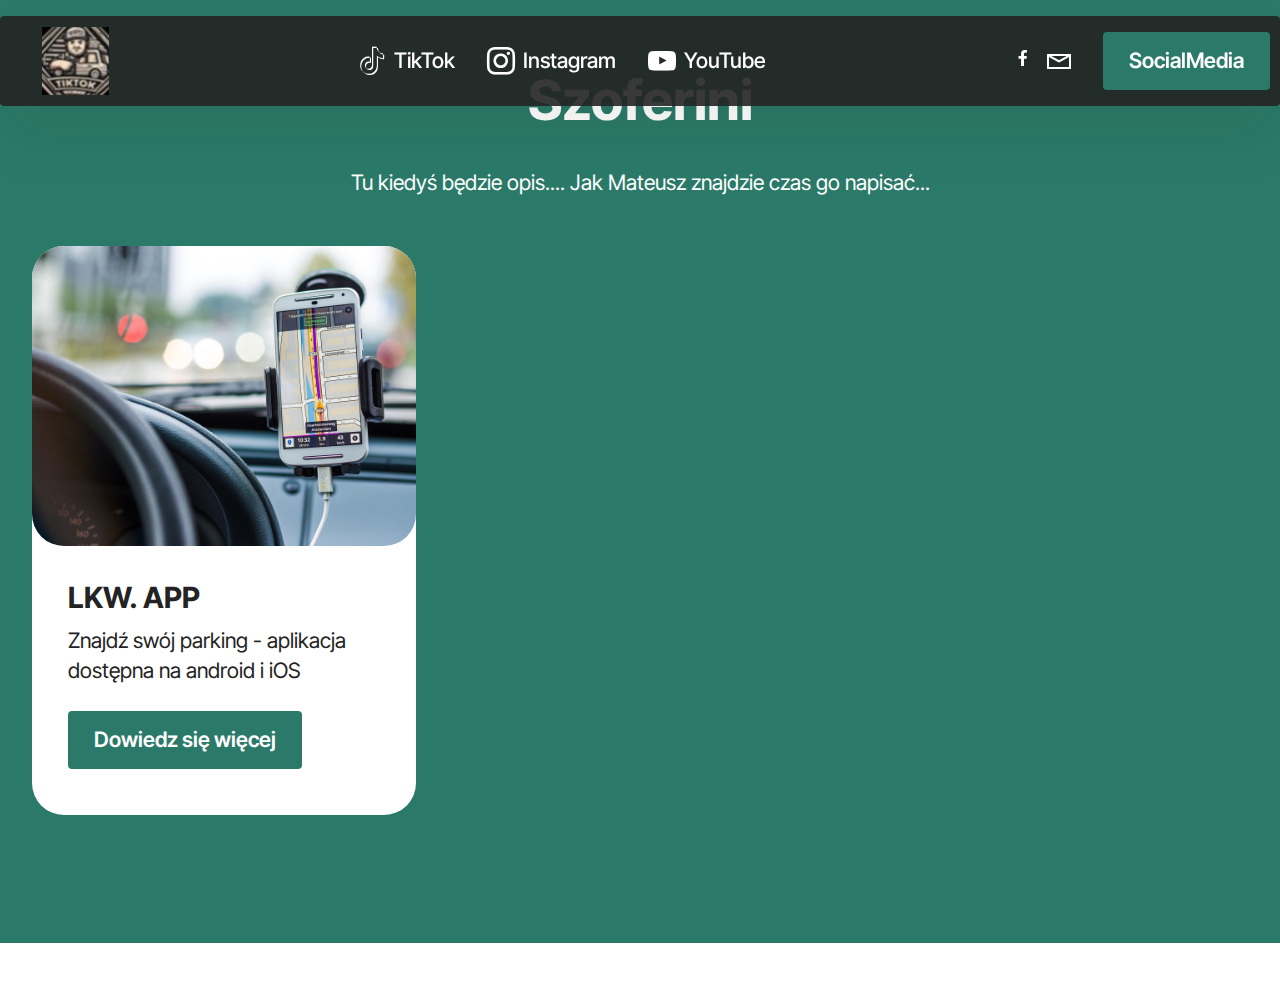
<file: index.html>
<!DOCTYPE html>
<html  >
<head>
  <!-- Site made with Mobirise Website Builder v5.9.25, https://mobirise.com -->
  <meta charset="UTF-8">
  <meta http-equiv="X-UA-Compatible" content="IE=edge">
  <meta name="generator" content="Mobirise v5.9.25, mobirise.com">
  <meta name="viewport" content="width=device-width, initial-scale=1, minimum-scale=1">
  <link rel="shortcut icon" href="assets/images/476503252-1593670467942067-3530958326588416754-n-1-134x134.jpeg" type="image/x-icon">
  <meta name="description" content="">
  
  
  <title>Home</title>
  <link rel="stylesheet" href="assets/web/assets/mobirise-icons2/mobirise2.css">
  <link rel="stylesheet" href="assets/bootstrap/css/bootstrap.min.css">
  <link rel="stylesheet" href="assets/bootstrap/css/bootstrap-grid.min.css">
  <link rel="stylesheet" href="assets/bootstrap/css/bootstrap-reboot.min.css">
  <link rel="stylesheet" href="assets/animatecss/animate.css">
  <link rel="stylesheet" href="assets/dropdown/css/style.css">
  <link rel="stylesheet" href="assets/socicon/css/styles.css">
  <link rel="stylesheet" href="assets/theme/css/style.css">
  <link rel="preload" href="https://fonts.googleapis.com/css?family=Inter+Tight:100,200,300,400,500,600,700,800,900,100i,200i,300i,400i,500i,600i,700i,800i,900i&display=swap" as="style" onload="this.onload=null;this.rel='stylesheet'">
  <noscript><link rel="stylesheet" href="https://fonts.googleapis.com/css?family=Inter+Tight:100,200,300,400,500,600,700,800,900,100i,200i,300i,400i,500i,600i,700i,800i,900i&display=swap"></noscript>
  <link rel="preload" as="style" href="assets/mobirise/css/mbr-additional.css?v=3TEwF7"><link rel="stylesheet" href="assets/mobirise/css/mbr-additional.css?v=3TEwF7" type="text/css">

  
  
  
</head>
<body>
  
  <section data-bs-version="5.1" class="menu menu2 cid-tJS6tZXiPa" once="menu" id="menu02-0">
	

	<nav class="navbar navbar-dropdown navbar-fixed-top navbar-expand-lg">
		<div class="container">
			<div class="navbar-brand">
				<span class="navbar-logo">
					<a href="https://mobirise.com">
						<img src="assets/images/476503252-1593670467942067-3530958326588416754-n-1-134x134.jpeg" alt="Mobirise Website Builder" style="height: 4.2rem;">
					</a>
				</span>
				
			</div>
			<button class="navbar-toggler" type="button" data-toggle="collapse" data-bs-toggle="collapse" data-target="#navbarSupportedContent" data-bs-target="#navbarSupportedContent" aria-controls="navbarNavAltMarkup" aria-expanded="false" aria-label="Toggle navigation">
				<div class="hamburger">
					<span></span>
					<span></span>
					<span></span>
					<span></span>
				</div>
			</button>
			<div class="collapse navbar-collapse" id="navbarSupportedContent">
				<ul class="navbar-nav nav-dropdown" data-app-modern-menu="true"><li class="nav-item">
						<a class="nav-link link text-danger text-primary display-4" href="https://www.tiktok.com/@milord_w_trasie" target="_blank"><span class="socicon socicon-tiktok mbr-iconfont mbr-iconfont-btn"></span>TikTok</a>
					</li>
					<li class="nav-item">
						<a class="nav-link link text-danger text-primary display-4" href="https://www.instagram.com/milord_w_trasie/" aria-expanded="false"><span class="socicon socicon-instagram mbr-iconfont mbr-iconfont-btn"></span>Instagram</a>
					</li>
					<li class="nav-item">
						<a class="nav-link link text-danger text-primary display-4" href="https://www.youtube.com/@milord_w_trasie"><span class="socicon socicon-youtube mbr-iconfont mbr-iconfont-btn"></span>YouTube</a>
					</li></ul>
				<div class="icons-menu">
					
						<a href="https://www.facebook.com/profile.php?id=100082664474745&mibextid=wwXIfr&rdid=4BJj527Tr7oFs8XW&share_url=https%3A%2F%2Fwww.facebook.com%2Fshare%2F15d8Qksukq%2F%3Fmibextid%3DwwXIfr#" target="_blank"><span class="p-2 mbr-iconfont socicon-facebook socicon" style="color: rgb(255, 255, 255); fill: rgb(255, 255, 255);"></span></a>
					
					<a class="iconfont-wrapper" href="mailto:milordwtrasie92@icloud.com">
						<span class="p-2 mbr-iconfont mobi-mbri-letter mobi-mbri" style="color: rgb(255, 255, 255); fill: rgb(255, 255, 255);"></span>
					</a>
					
					
				</div>
				<div class="navbar-buttons mbr-section-btn"><a class="btn btn-primary display-4" href="index.html#form02-6">SocialMedia</a></div>
			</div>
		</div>
	</nav>
</section>

<section data-bs-version="5.1" class="features4 cid-tMlEXTHLbS" id="features04-w">
	
	
	<div class="container">
		<div class="row justify-content-center">
			<div class="col-12 content-head">
				<div class="mbr-section-head mb-5">
					<h4 class="mbr-section-title mbr-fonts-style align-center mb-0 display-2"><strong>Szoferini</strong></h4>
					<h5 class="mbr-section-subtitle mbr-fonts-style align-center mb-0 mt-4 display-7">Tu kiedyś będzie opis.... Jak Mateusz znajdzie czas go napisać...</h5>
					
				</div>
			</div>
		</div>
		<div class="row">
			<div class="item features-image col-12 col-md-6 col-lg-4 active">
				<div class="item-wrapper">
					<div class="item-img">
						<img src="assets/images/mbr-1920x1440.jpg" alt="Mobirise Website Builder" data-slide-to="2" data-bs-slide-to="3">
					</div>
					<div class="item-content">
						<h5 class="item-title mbr-fonts-style display-5"><strong>LKW. APP</strong></h5>
						
						<p class="mbr-text mbr-fonts-style display-7">Znajdź swój parking - aplikacja dostępna na android i iOS&nbsp;</p>
						<div class="mbr-section-btn item-footer"><a href="" class="btn item-btn btn-primary display-7">Dowiedz się więcej</a></div>
					</div>

				</div>
			</div>
			
			
		</div>
	</div>
</section><section class="display-7" style="padding: 0;align-items: center;justify-content: center;flex-wrap: wrap;    align-content: center;display: flex;position: relative;height: 4rem;"><a href="https://mobiri.se/3795734" style="flex: 1 1;height: 4rem;position: absolute;width: 100%;z-index: 1;"><img alt="" style="height: 4rem;" src="[data-uri]"></a><p style="margin: 0;text-align: center;" class="display-7">&#8204;</p><a style="z-index:1" href="https://mobirise.com/builder/ai-website-creator.html">Free AI Website Creator</a></section><script src="assets/bootstrap/js/bootstrap.bundle.min.js"></script>  <script src="assets/smoothscroll/smooth-scroll.js"></script>  <script src="assets/ytplayer/index.js"></script>  <script src="assets/dropdown/js/navbar-dropdown.js"></script>  <script src="assets/theme/js/script.js"></script>  
  
  
 <div id="scrollToTop" class="scrollToTop mbr-arrow-up"><a style="text-align: center;"><i class="mbr-arrow-up-icon mbr-arrow-up-icon-cm cm-icon cm-icon-smallarrow-up"></i></a></div>
    <input name="animation" type="hidden">
  </body>
</html>
</file>
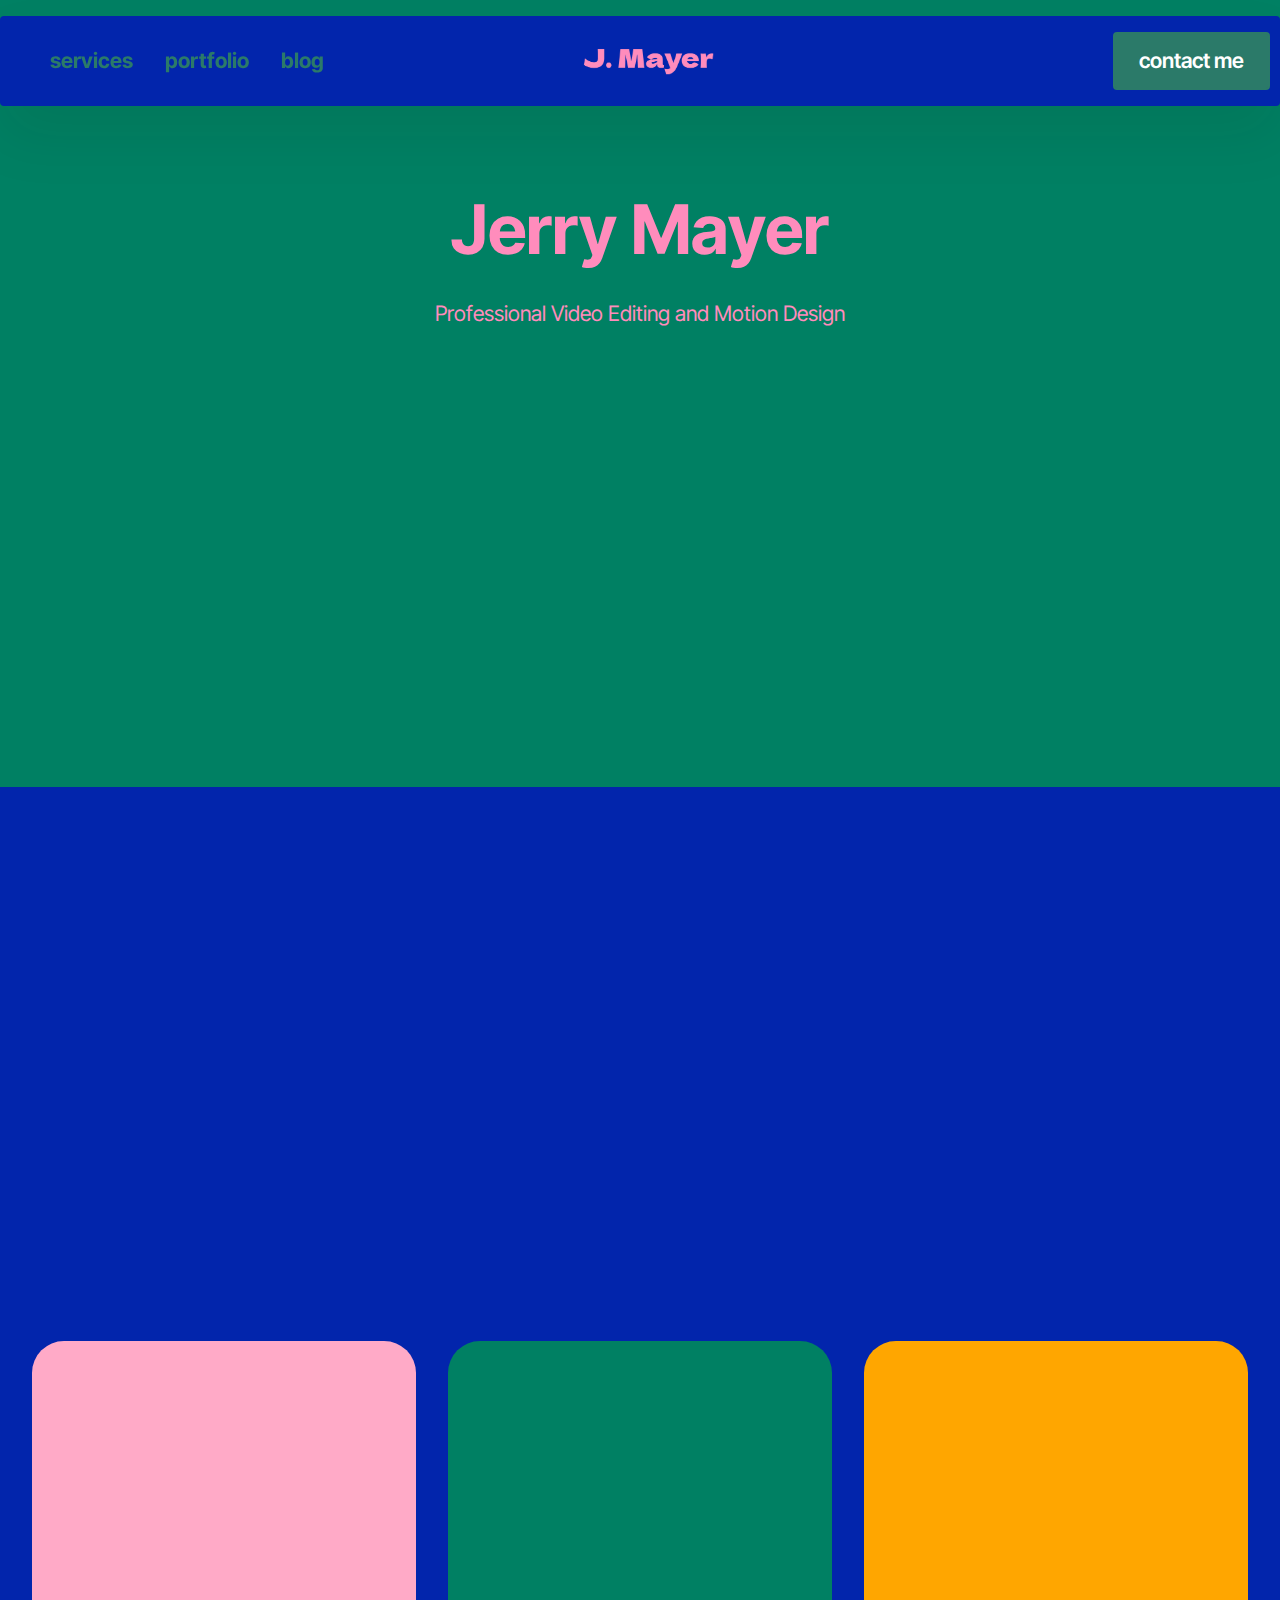
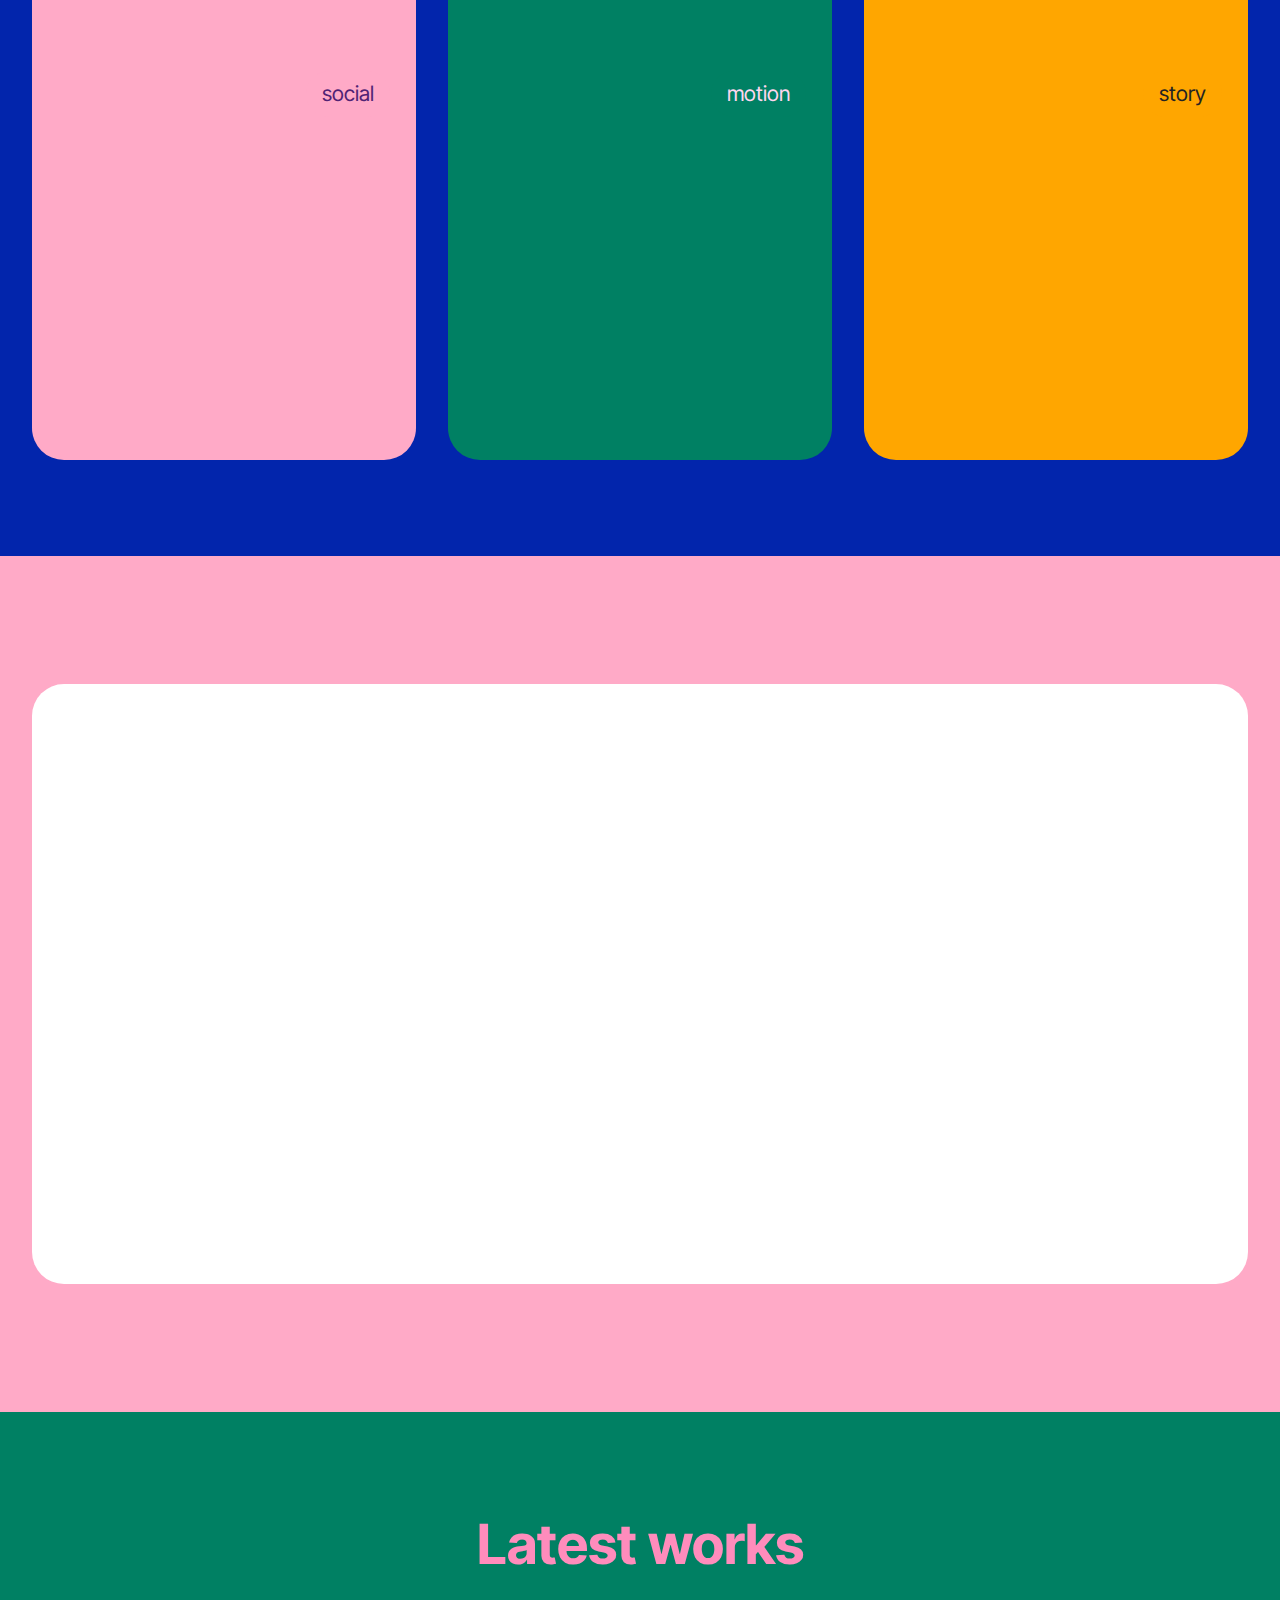
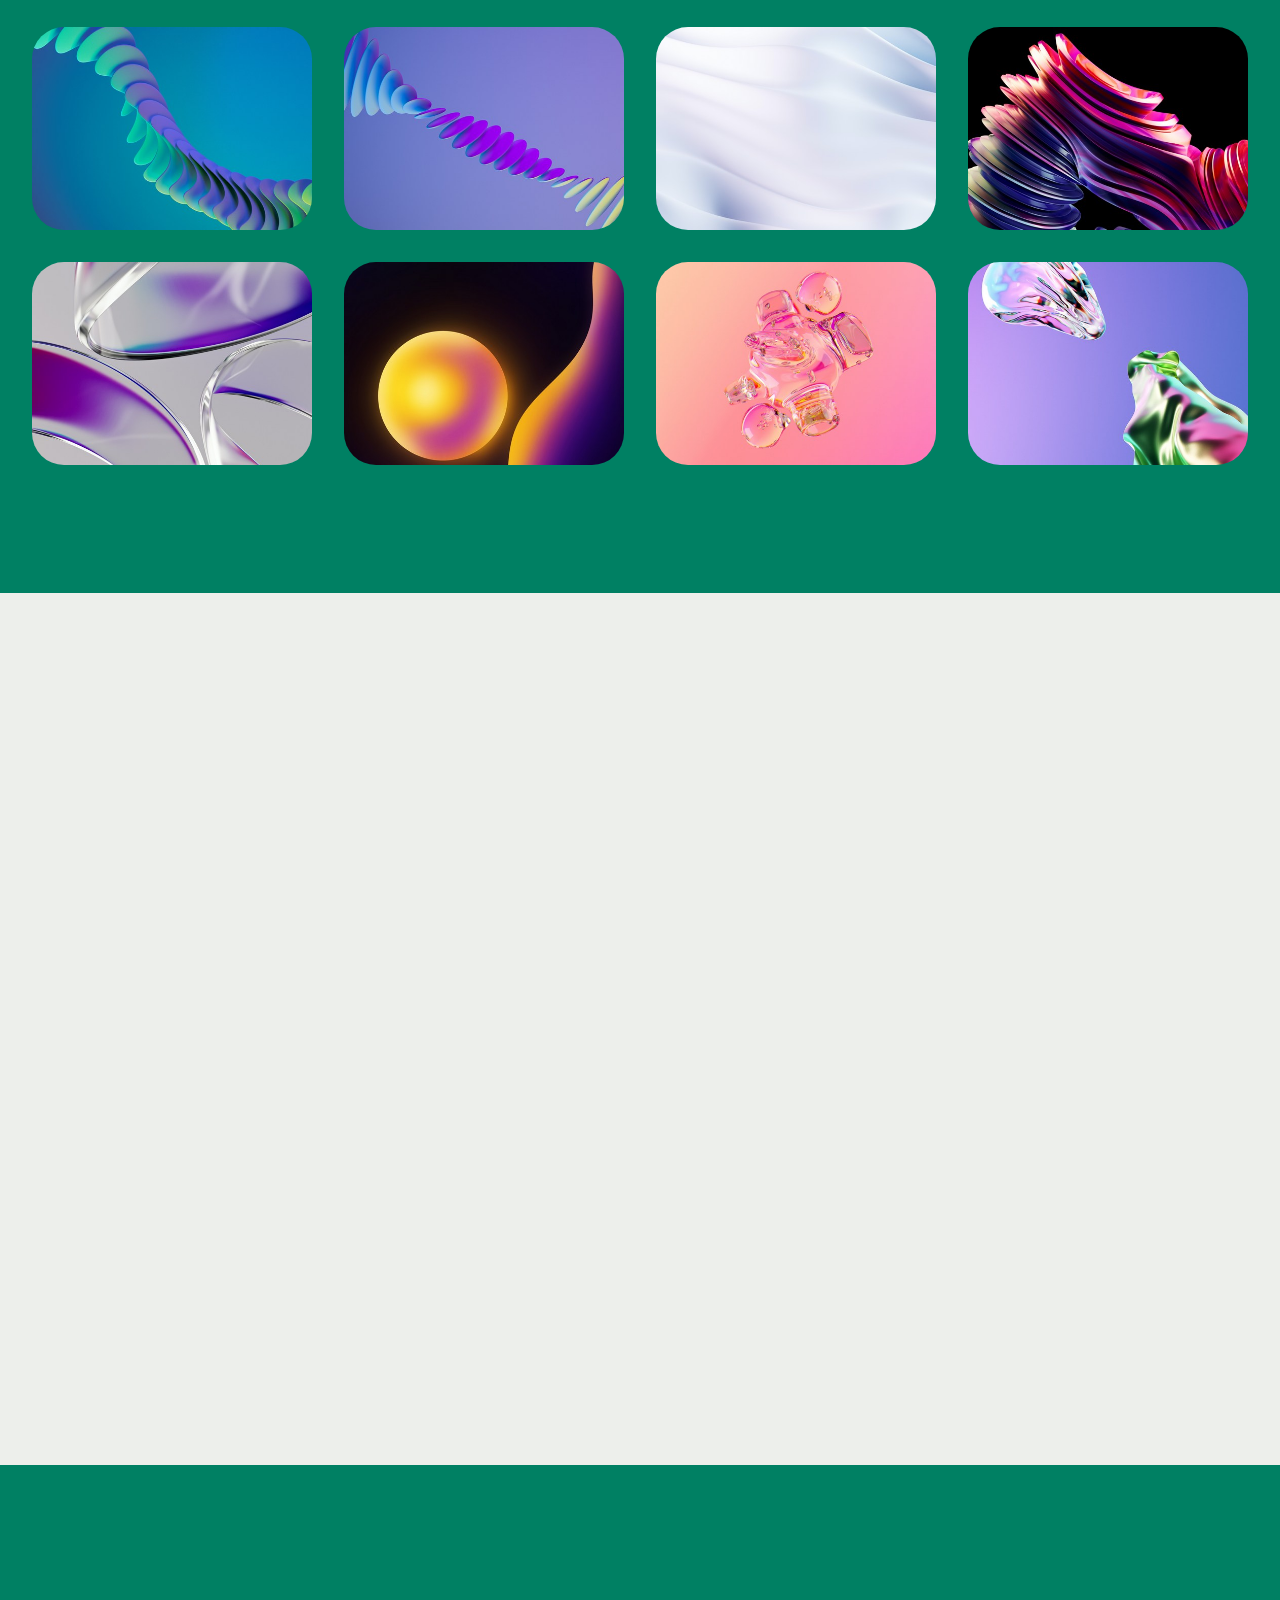
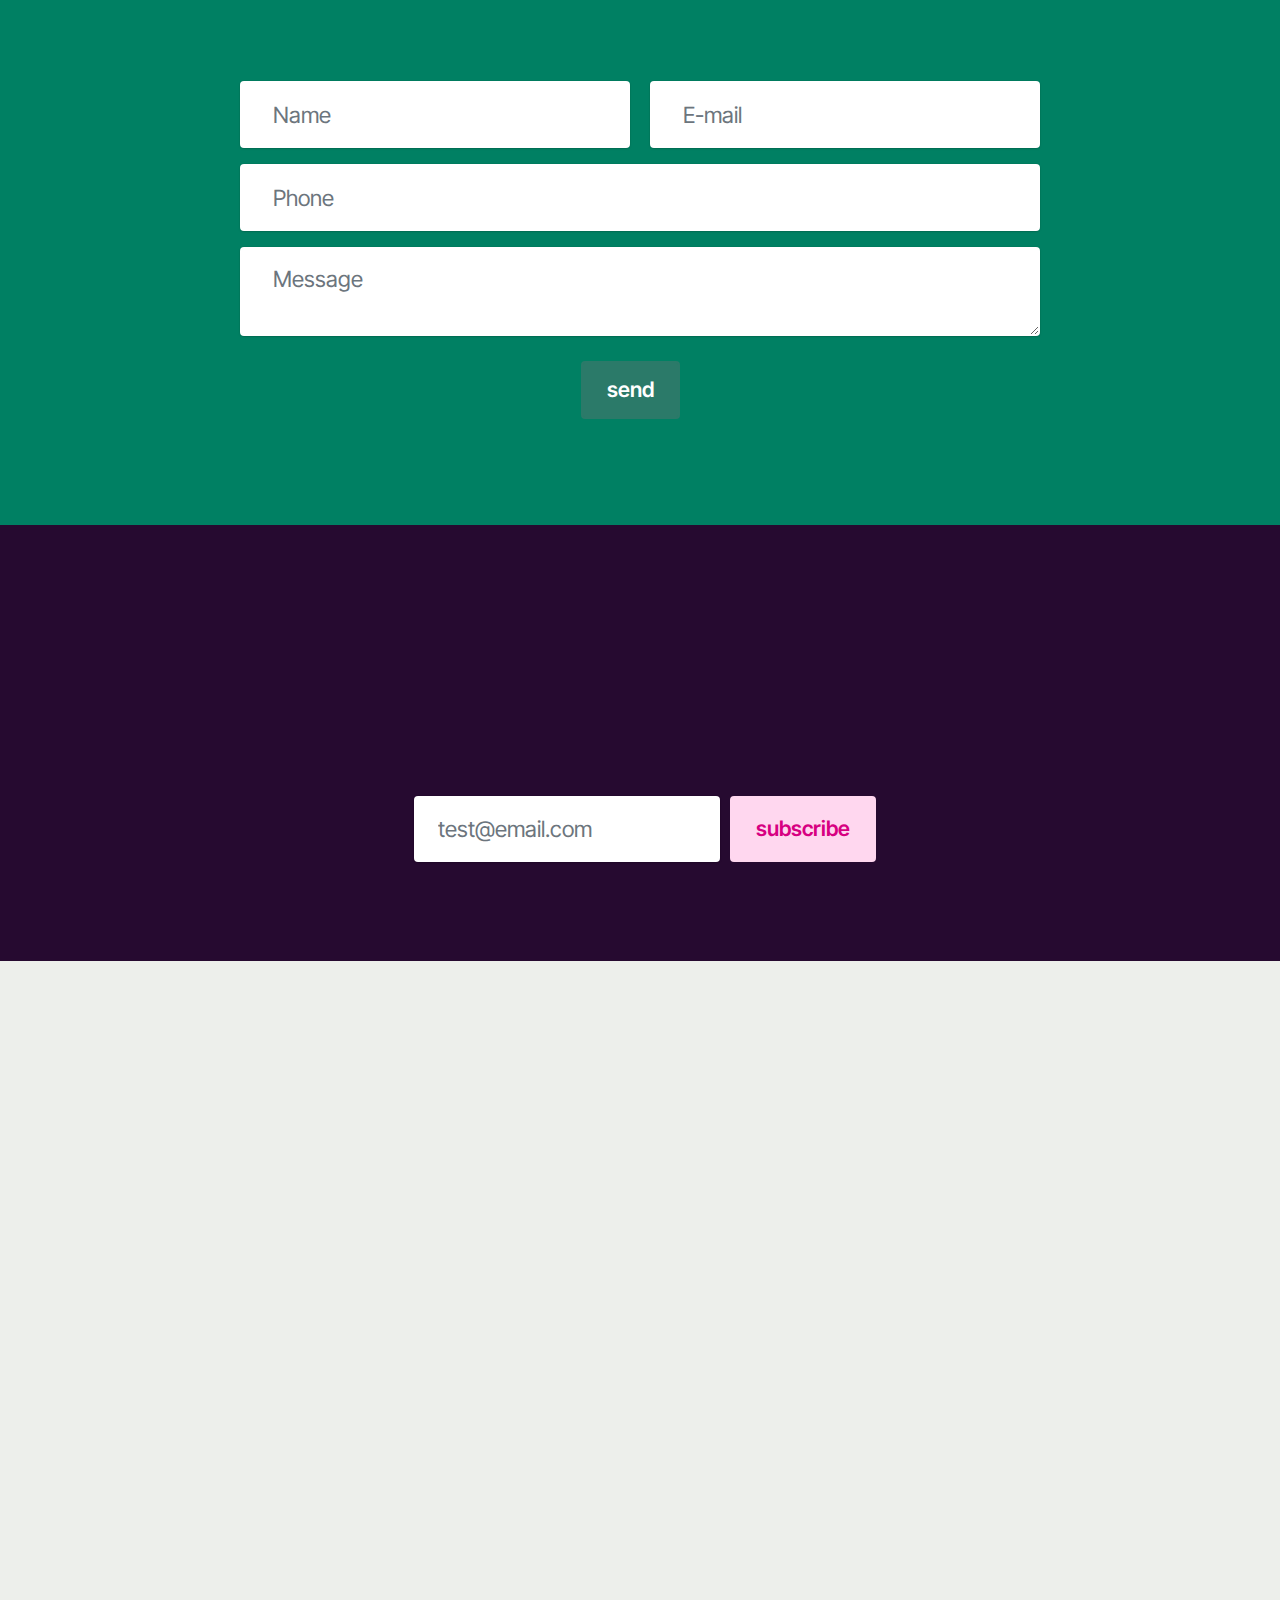
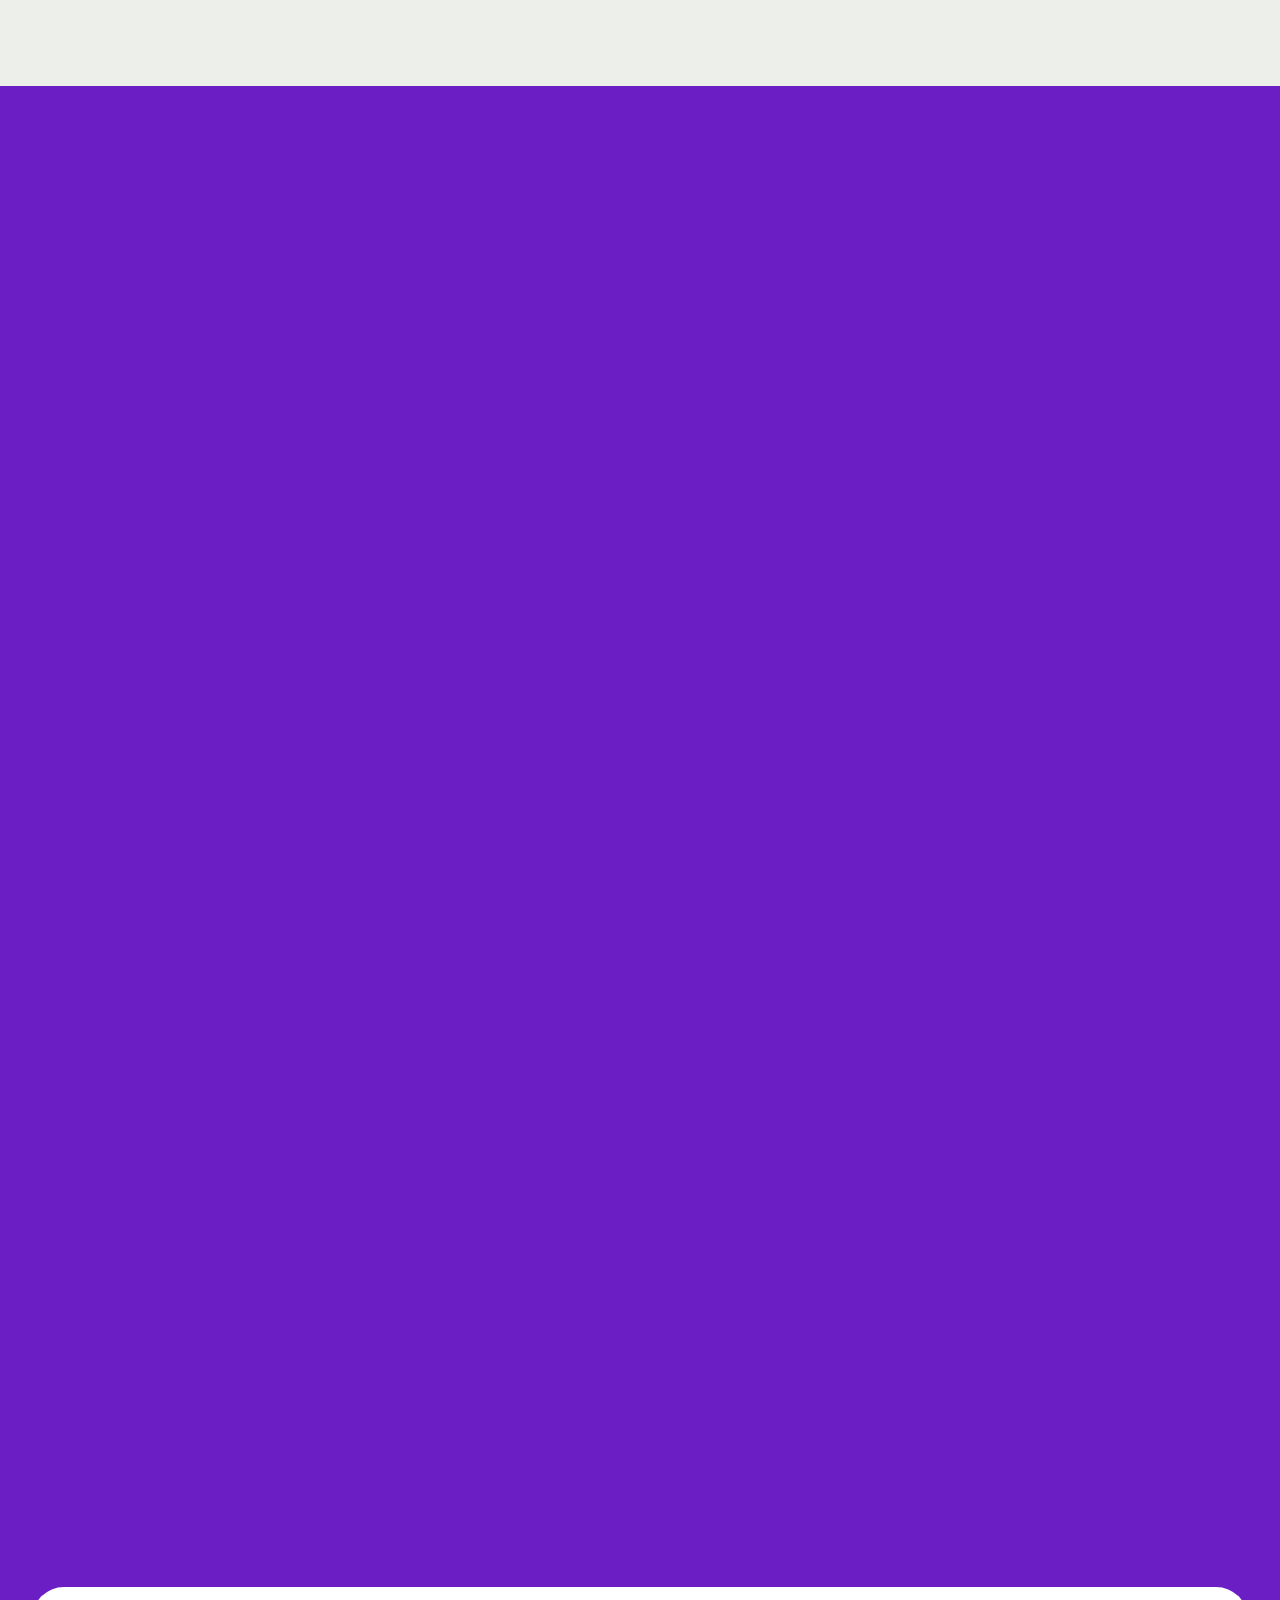
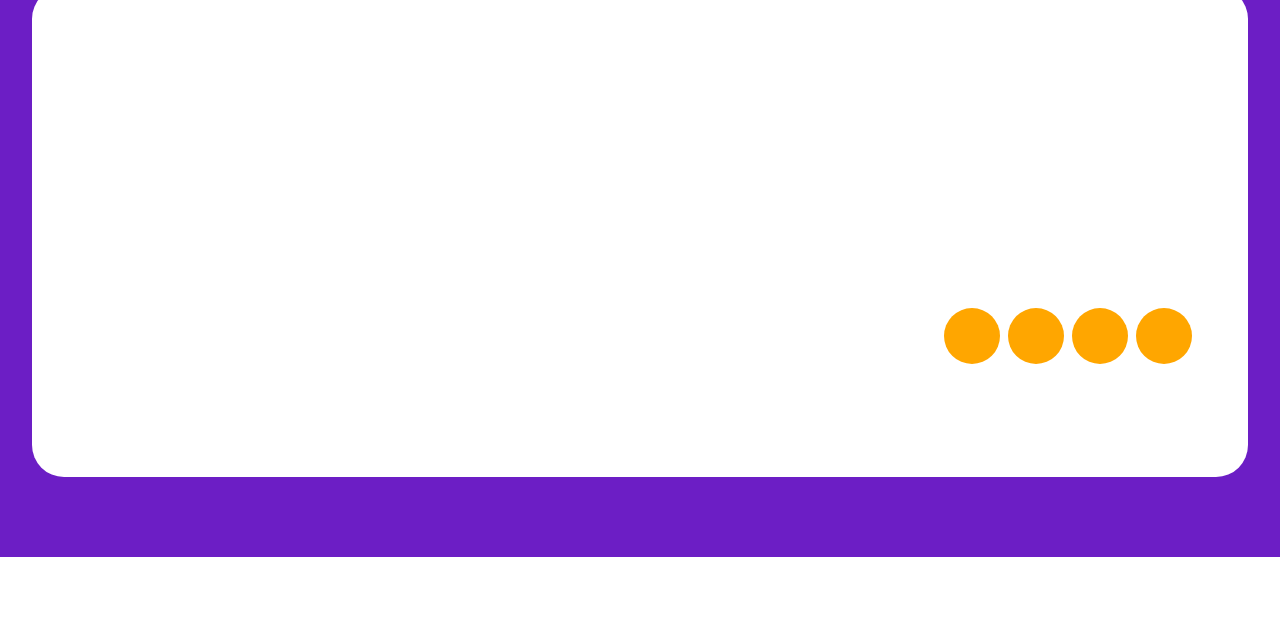
<file: Szoferini.pl.html>
<!DOCTYPE html>
<html  >
<head>
  <!-- Site made with Mobirise Website Builder v5.9.25, https://mobirise.com -->
  <meta charset="UTF-8">
  <meta http-equiv="X-UA-Compatible" content="IE=edge">
  <meta name="generator" content="Mobirise v5.9.25, mobirise.com">
  <meta name="twitter:card" content="summary_large_image"/>
  <meta name="twitter:image:src" content="assets/images/Szoferini.pl-meta.jpg">
  <meta property="og:image" content="assets/images/Szoferini.pl-meta.jpg">
  <meta name="twitter:title" content="Szoferini">
  <meta name="viewport" content="width=device-width, initial-scale=1, minimum-scale=1">
  <link rel="shortcut icon" href="assets/images/476503252-1593670467942067-3530958326588416754-n-1-134x134.jpeg" type="image/x-icon">
  <meta name="description" content="Milord to pała">
  
  
  <title>Szoferini</title>
  <link rel="stylesheet" href="assets/web/assets/mobirise-icons2/mobirise2.css">
  <link rel="stylesheet" href="assets/bootstrap/css/bootstrap.min.css">
  <link rel="stylesheet" href="assets/bootstrap/css/bootstrap-grid.min.css">
  <link rel="stylesheet" href="assets/bootstrap/css/bootstrap-reboot.min.css">
  <link rel="stylesheet" href="assets/animatecss/animate.css">
  <link rel="stylesheet" href="assets/dropdown/css/style.css">
  <link rel="stylesheet" href="assets/socicon/css/styles.css">
  <link rel="stylesheet" href="assets/theme/css/style.css">
  <link rel="preload" href="https://fonts.googleapis.com/css?family=Inter+Tight:100,200,300,400,500,600,700,800,900,100i,200i,300i,400i,500i,600i,700i,800i,900i&display=swap" as="style" onload="this.onload=null;this.rel='stylesheet'">
  <noscript><link rel="stylesheet" href="https://fonts.googleapis.com/css?family=Inter+Tight:100,200,300,400,500,600,700,800,900,100i,200i,300i,400i,500i,600i,700i,800i,900i&display=swap"></noscript>
  <link rel="preload" as="style" href="assets/mobirise/css/mbr-additional.css?v=txYhl8"><link rel="stylesheet" href="assets/mobirise/css/mbr-additional.css?v=txYhl8" type="text/css">

  
  
  
</head>
<body>
  
  <section data-bs-version="5.1" class="menu menu3 cid-tHeG7yune1" once="menu" id="menu03-2">
	

	<nav class="navbar navbar-dropdown navbar-fixed-top navbar-expand-lg">
		<div class="container">
			<div class="navbar-brand">
				<span class="navbar-logo">
					<a href="#">
						<img src="assets/images/logo2.png" alt="Mobirise Website Builder" style="height: 1.6rem;">
					</a>
				</span>
				
			</div>
			<button class="navbar-toggler" type="button" data-toggle="collapse" data-bs-toggle="collapse" data-target="#navbarSupportedContent" data-bs-target="#navbarSupportedContent" aria-controls="navbarNavAltMarkup" aria-expanded="false" aria-label="Toggle navigation">
				<div class="hamburger">
					<span></span>
					<span></span>
					<span></span>
					<span></span>
				</div>
			</button>
			<div class="collapse navbar-collapse" id="navbarSupportedContent">
				<ul class="navbar-nav nav-dropdown" data-app-modern-menu="true"><li class="nav-item">
						<a class="nav-link link show text-primary display-4" href="index.html#features01-0" aria-expanded="false"><strong>services</strong></a>
					</li><li class="nav-item">
						<a class="nav-link link text-primary display-4" href="index.html#gallery01-2"><strong>portfolio</strong></a>
					</li>
					
					<li class="nav-item">
						<a class="nav-link link text-primary display-4" href="index.html#features03-6"><strong>blog</strong></a>
					</li></ul>
				
				<div class="navbar-buttons mbr-section-btn"><a class="btn btn-primary display-4" href="index.html#contacts01-5">contact me</a></div>
			</div>
		</div>
	</nav>
</section>

<section data-bs-version="5.1" class="header7 cid-tHeG8PGECK" id="header07-3">
  

  
  
  <div class="topbg"></div>
  <div class="align-center container">
    <div class="row justify-content-center">
      <div class="col-md-12 col-lg-9">
        <h1 class="mbr-section-title mbr-fonts-style mb-4 display-1"><strong>Jerry Mayer</strong></h1>
        <p class="mbr-text mbr-fonts-style mb-4 display-7">
          Professional Video Editing and Motion Design</p>
        
      </div>
    </div>

    <div class="row mt-5 justify-content-center">
      <div class="mbr-figure col-12 col-md-12"><iframe class="mbr-embedded-video" src="https://www.youtube.com/embed/rC41a8PRwlE?rel=0&amp;amp;mute=1&amp;showinfo=0&amp;autoplay=1&amp;loop=1&amp;playlist=rC41a8PRwlE" width="1280" height="720" frameborder="0" allowfullscreen></iframe></div>
    </div>
  </div>
</section>

<section data-bs-version="5.1" class="features1 cid-tIsi3HZcCy" id="features01-0">
  

  
  
  <div class="container-fluid">
    <div class="row justify-content-center mb-5">
      <div class="col-12">
        <h3 class="mbr-section-title mbr-fonts-style align-center mb-0 display-2"><strong>Projects I make</strong></h3>
        
      </div>
    </div>
    <div class="row justify-content-center">
      <div class="col-sm-6 col-md-12 mb-3 mb-lg-0 col-lg-4">
        <div class="card-wrap card1">
          <div class="image-wrap">
            <img src="assets/images/gallery7.jpg" alt="Mobirise Website Builder">
            <div class="social-row display-7">
              <div class="soc-item tag1">
                <span class="tag1 mbr-fonts-style display-7">
                  social</span>
              </div>
            </div>
          </div>
          <div class="content-wrap">
            <h5 class="mbr-card-title card-title1 mbr-fonts-style align-left mb-2 display-5"><strong>Social Media Video</strong></h5>
            
            <p class="card-text1 mbr-fonts-style align-left mb-3 display-7">
              Engaging video content tailored for social media platforms.
            </p>
            <div class="mbr-section-btn align-left content-footer"><a class="btn article-btn btn-danger display-7" href="https://mobiri.se"><strong>read more</strong></a></div>
          </div>
        </div>
      </div>

      <div class="col-sm-6 col-md-12 mb-3 mb-lg-0 col-lg-4">
        <div class="card-wrap card2">
          <div class="image-wrap">
            <img src="assets/images/gallery1.jpg" alt="Mobirise Website Builder">
            <div class="social-row display-7">
              <div class="soc-item tag2">
                <span class="tag2 mbr-fonts-style display-7">
                  motion</span>
              </div>
            </div>
          </div>
          <div class="content-wrap">
            <h5 class="mbr-card-title card-title2 mbr-fonts-style align-left mb-2 display-5"><strong>Motion Design</strong></h5>
            
            <p class="card-text2 mbr-fonts-style align-left mb-3 display-7">
              Dynamic visuals brought to life through captivating motion graphics.<br>
            </p>
            <div class="mbr-section-btn btn-section align-left content-footer"><a class="btn article-btn btn-primary display-7" href="https://mobiri.se"><strong>read more</strong></a></div>
          </div>
        </div>
      </div>
      <div class="col-sm-6 col-md-12 mb-3 mb-lg-0 col-lg-4">
        <div class="card-wrap card3">
          <div class="image-wrap">
            <img src="assets/images/gallery6.jpg" alt="Mobirise Website Builder">
            <div class="social-row display-7">
              <div class="soc-item tag3">
                <span class="tag3 mbr-fonts-style display-7">
                  story</span>
              </div>
            </div>
          </div>
          <div class="content-wrap">
            <h5 class="mbr-card-title card-title3 mbr-fonts-style align-left mb-2 display-5"><strong>Visual Storytelling</strong></h5>
            
            <p class="card-text3 mbr-fonts-style align-left mb-3 display-7">
              Compelling narratives told through captivating visuals that leave an impact.
            </p>
            <div class="mbr-section-btn btn-section align-left content-footer"><a class="btn article-btn btn-success display-7" href="https://mobiri.se"><strong>read more</strong></a></div>
          </div>
        </div>
      </div>

      
    </div>
  </div>
</section>

<section data-bs-version="5.1" class="article05 cid-tIsj2q7oBw" id="article05-1">
  

  
  

  <div class="container">
    <div class="row justify-content-center align-items-center">
      <div class="col-12">
        <div class="card-wrapper">
          <div class="row">
            <div class="col-12 col-md-12 col-lg-5 image-wrapper">
              <img class="w-100" src="assets/images/leilani-angel-k84vnnzxmtq-unsplash-cr-1.jpg" alt="Mobirise Website Builder">
            </div>
            <div class="col-12 col-lg col-md-12">
              <div class="text-wrapper align-left">
                <h1 class="mbr-section-title mbr-fonts-style mb-4 display-2"><strong>About me</strong></h1>
                <p class="mbr-text mbr-fonts-style mb-4 display-7">
                  My goal is to craft visuals that resonate with audiences, evoke emotions, and inspire connections. I am dedicated to delivering high-quality work that exceeds expectations and brings your creative vision to life. Let's collaborate and create something truly remarkable together.<br>
                </p>
                <div class="mbr-section-btn mt-3"><a class="btn btn-lg btn-info display-7" href="https://mobiri.se">contact me</a></div>
              </div>
            </div>
          </div>
        </div>
      </div>
    </div>
  </div>
</section>

<section data-bs-version="5.1" class="gallery1 mbr-gallery cid-tIsjhWS5IM" id="gallery01-2">
    

    
    

    <div class="container-fluid">
        <div class="mbr-section-head mb-5">
            <h3 class="mbr-section-title mbr-fonts-style align-center m-0 display-2"><strong>Latest works</strong></h3>
            
        </div>
        <div class="row mbr-gallery mt-4">
            <div class="col-12 col-md-6 col-lg-3 item gallery-image active">
                <div class="item-wrapper mb-3" data-toggle="modal" data-bs-toggle="modal" data-target="#uDgPE9gPEV-modal" data-bs-target="#uDgPE9gPEV-modal">
                    <img class="w-100" src="assets/images/gallery1.jpg" alt="Mobirise Website Builder" data-slide-to="0" data-bs-slide-to="0" data-target="#lb-uDgPE9gPEV" data-bs-target="#lb-uDgPE9gPEV">
                    <div class="icon-wrapper">
                        <span class="mobi-mbri mobi-mbri-search mbr-iconfont mbr-iconfont-btn"></span>
                    </div>
                </div>
                
            </div>
            <div class="col-12 col-md-6 col-lg-3 item gallery-image">
                <div class="item-wrapper mb-3" data-toggle="modal" data-bs-toggle="modal" data-target="#uDgPE9gPEV-modal" data-bs-target="#uDgPE9gPEV-modal">
                    <img class="w-100" src="assets/images/gallery2.jpg" alt="Mobirise Website Builder" data-slide-to="1" data-bs-slide-to="1" data-target="#lb-uDgPE9gPEV" data-bs-target="#lb-uDgPE9gPEV">
                    <div class="icon-wrapper">
                        <span class="mobi-mbri mobi-mbri-search mbr-iconfont mbr-iconfont-btn"></span>
                    </div>
                </div>
                
            </div>
            <div class="col-12 col-md-6 col-lg-3 item gallery-image">
                <div class="item-wrapper mb-3" data-toggle="modal" data-bs-toggle="modal" data-target="#uDgPE9gPEV-modal" data-bs-target="#uDgPE9gPEV-modal">
                    <img class="w-100" src="assets/images/gallery3.jpg" alt="Mobirise Website Builder" data-slide-to="2" data-bs-slide-to="2" data-target="#lb-uDgPE9gPEV" data-bs-target="#lb-uDgPE9gPEV">
                    <div class="icon-wrapper">
                        <span class="mobi-mbri mobi-mbri-search mbr-iconfont mbr-iconfont-btn"></span>
                    </div>
                </div>
                
            </div>
            <div class="col-12 col-md-6 col-lg-3 item gallery-image">
                <div class="item-wrapper mb-3" data-toggle="modal" data-bs-toggle="modal" data-target="#uDgPE9gPEV-modal" data-bs-target="#uDgPE9gPEV-modal">
                    <img class="w-100" src="assets/images/gallery4.jpg" alt="Mobirise Website Builder" data-slide-to="3" data-bs-slide-to="3" data-target="#lb-uDgPE9gPEV" data-bs-target="#lb-uDgPE9gPEV">
                    <div class="icon-wrapper">
                        <span class="mobi-mbri mobi-mbri-search mbr-iconfont mbr-iconfont-btn"></span>
                    </div>
                </div>
                
            </div>
            <div class="col-12 col-md-6 col-lg-3 item gallery-image">
                <div class="item-wrapper mb-3" data-toggle="modal" data-bs-toggle="modal" data-target="#uDgPE9gPEV-modal" data-bs-target="#uDgPE9gPEV-modal">
                    <img class="w-100" src="assets/images/gallery5.jpg" alt="Mobirise Website Builder" data-slide-to="4" data-bs-slide-to="4" data-target="#lb-uDgPE9gPEV" data-bs-target="#lb-uDgPE9gPEV">
                    <div class="icon-wrapper">
                        <span class="mobi-mbri mobi-mbri-search mbr-iconfont mbr-iconfont-btn"></span>
                    </div>
                </div>
                
            </div>
            <div class="col-12 col-md-6 col-lg-3 item gallery-image">
                <div class="item-wrapper mb-3" data-toggle="modal" data-bs-toggle="modal" data-target="#uDgPE9gPEV-modal" data-bs-target="#uDgPE9gPEV-modal">
                    <img class="w-100" src="assets/images/gallery6.jpg" alt="Mobirise Website Builder" data-slide-to="5" data-bs-slide-to="5" data-target="#lb-uDgPE9gPEV" data-bs-target="#lb-uDgPE9gPEV">
                    <div class="icon-wrapper">
                        <span class="mobi-mbri mobi-mbri-search mbr-iconfont mbr-iconfont-btn"></span>
                    </div>
                </div>
                
            </div>
            <div class="col-12 col-md-6 col-lg-3 item gallery-image">
                <div class="item-wrapper mb-3" data-toggle="modal" data-bs-toggle="modal" data-target="#uDgPE9gPEV-modal" data-bs-target="#uDgPE9gPEV-modal">
                    <img class="w-100" src="assets/images/gallery7.jpg" alt="Mobirise Website Builder" data-slide-to="6" data-bs-slide-to="6" data-target="#lb-uDgPE9gPEV" data-bs-target="#lb-uDgPE9gPEV">
                    <div class="icon-wrapper">
                        <span class="mobi-mbri mobi-mbri-search mbr-iconfont mbr-iconfont-btn"></span>
                    </div>
                </div>
                
            </div><div class="col-12 col-md-6 col-lg-3 item gallery-image">
                <div class="item-wrapper mb-3" data-toggle="modal" data-bs-toggle="modal" data-target="#uDgPE9gPEV-modal" data-bs-target="#uDgPE9gPEV-modal">
                    <img class="w-100" src="assets/images/gallery8.jpg" alt="Mobirise Website Builder" data-slide-to="7" data-bs-slide-to="7" data-target="#lb-uDgPE9gPEV" data-bs-target="#lb-uDgPE9gPEV">
                    <div class="icon-wrapper">
                        <span class="mobi-mbri mobi-mbri-search mbr-iconfont mbr-iconfont-btn"></span>
                    </div>
                </div>
                
            </div>
            
        </div>

        <div class="modal mbr-slider" tabindex="-1" role="dialog" aria-hidden="true" id="uDgPE9gPEV-modal">
            <div class="modal-dialog" role="document">
                <div class="modal-content">
                    <div class="modal-body">
                        <div class="carousel slide" id="lb-uDgPE9gPEV" data-ride="carousel" data-bs-ride="carousel" data-interval="3000" data-bs-interval="3000">
                            <div class="carousel-inner">
                                <div class="carousel-item active">
                                    <img class="d-block w-100" src="assets/images/gallery1.jpg" alt="Mobirise Website Builder">
                                </div>
                                <div class="carousel-item">
                                    <img class="d-block w-100" src="assets/images/gallery2.jpg" alt="Mobirise Website Builder">
                                </div>
                                <div class="carousel-item">
                                    <img class="d-block w-100" src="assets/images/gallery3.jpg" alt="Mobirise Website Builder">
                                </div>
                                <div class="carousel-item">
                                    <img class="d-block w-100" src="assets/images/gallery4.jpg" alt="Mobirise Website Builder">
                                </div>
                                <div class="carousel-item">
                                    <img class="d-block w-100" src="assets/images/gallery5.jpg" alt="Mobirise Website Builder">
                                </div>
                                <div class="carousel-item">
                                    <img class="d-block w-100" src="assets/images/gallery6.jpg" alt="Mobirise Website Builder">
                                </div>
                                <div class="carousel-item">
                                    <img class="d-block w-100" src="assets/images/gallery7.jpg" alt="Mobirise Website Builder">
                                </div><div class="carousel-item">
                                    <img class="d-block w-100" src="assets/images/gallery8.jpg" alt="Mobirise Website Builder">
                                </div>
                                
                            </div>
                            <ol class="carousel-indicators">
                                <li data-slide-to="0" data-bs-slide-to="0" class="active" data-target="#lb-uDgPE9gPEV" data-bs-target="#lb-uDgPE9gPEV"></li>
                                <li data-slide-to="1" data-bs-slide-to="1" data-target="#lb-uDgPE9gPEV" data-bs-target="#lb-uDgPE9gPEV"></li>
                                <li data-slide-to="2" data-bs-slide-to="2" data-target="#lb-uDgPE9gPEV" data-bs-target="#lb-uDgPE9gPEV"></li>
                                <li data-slide-to="3" data-bs-slide-to="3" data-target="#lb-uDgPE9gPEV" data-bs-target="#lb-uDgPE9gPEV"></li>
                                <li data-slide-to="4" data-bs-slide-to="4" data-target="#lb-uDgPE9gPEV" data-bs-target="#lb-uDgPE9gPEV"></li>
                                <li data-slide-to="5" data-bs-slide-to="5" data-target="#lb-uDgPE9gPEV" data-bs-target="#lb-uDgPE9gPEV"></li>
                                <li data-slide-to="6" data-bs-slide-to="6" data-target="#lb-uDgPE9gPEV" data-bs-target="#lb-uDgPE9gPEV"></li>
                                <li data-slide-to="7" data-bs-slide-to="7" data-target="#lb-uDgPE9gPEV" data-bs-target="#lb-uDgPE9gPEV"></li>
                            </ol>
                            <a role="button" href="" class="close" data-dismiss="modal" data-bs-dismiss="modal" aria-label="Close">
                            </a>
                            <a class="carousel-control-prev carousel-control" role="button" data-slide="prev" data-bs-slide="prev" href="#lb-uDgPE9gPEV">
                                <span class="mobi-mbri mobi-mbri-arrow-prev" aria-hidden="true"></span>
                                <span class="sr-only visually-hidden">Previous</span>
                            </a>
                            <a class="carousel-control-next carousel-control" role="button" data-slide="next" data-bs-slide="next" href="#lb-uDgPE9gPEV">
                                <span class="mobi-mbri mobi-mbri-arrow-next" aria-hidden="true"></span>
                                <span class="sr-only visually-hidden">Next</span>
                            </a>
                        </div>
                    </div>
                </div>
            </div>
        </div>
    </div>
</section>

<section data-bs-version="5.1" class="pricing1 cid-tIsjMsRA0K" id="pricing01-3">
  
  
  <div class="container">
    <div class="mbr-section-head mb-5">
      <h4 class="mbr-section-title mbr-fonts-style align-left mb-0 display-2">
        <strong>Prices</strong>
      </h4>
      <h5 class="mbr-section-subtitle mbr-fonts-style align-left mt-4 mb-0 display-7">Custom pricing based on the scope and requirements of the project. Contact Jerry Mayer for a personalized quote.</h5>
    </div>
    <div class="row mt-4"> 
      <div class="item features-without-image col-12 col-md-6 col-lg-4 item-mb">
        <div class="item-wrapper">
          <div class="item-head">
            <h5 class="item-title mbr-fonts-style mb-0 display-5">
              <strong>Commercial</strong>
            </h5>
            <h6 class="item-subtitle mbr-fonts-style mt-0 mb-0 display-7">Starting at <strong>$150</strong> per project</h6>
          </div>
          <div class="item-content">
            <p class="mbr-text mbr-fonts-style display-7">
              Professional video editing for various purposes such as commercials, music and corporate videos, short films.
            </p>
          </div>
          <div class="mbr-section-btn item-footer"><a href="index.html#contacts01-5" class="btn item-btn btn-success display-7">contact me</a></div>
        </div>
      </div>

      <div class="item features-without-image col-12 col-md-6 col-lg-4 item-mb">
        <div class="item-wrapper">
          <div class="item-head">
            <h5 class="item-title mbr-fonts-style mb-0 display-5">
              <strong>Motion</strong>
            </h5>
            <h6 class="item-subtitle mbr-fonts-style mt-0 mb-0 display-7">Starting at <strong>$200</strong> per project</h6>
          </div>
          <div class="item-content">
            <p class="mbr-text mbr-fonts-style display-7">
              Creation of visually stunning motion graphics and animations to enhance your videos and presentations.
            </p>
          </div>
          <div class="mbr-section-btn item-footer"><a href="index.html#contacts01-5" class="btn item-btn btn-success display-7">contact me</a></div>
        </div>
      </div>

      <div class="item features-without-image col-12 col-md-6 col-lg-4 item-mb">
        <div class="item-wrapper">
          <div class="item-head">
            <h5 class="item-title mbr-fonts-style mb-0 display-5">
              <strong>Reels</strong>
            </h5>
            <h6 class="item-subtitle mbr-fonts-style mt-0 mb-0 display-7">Starting at <strong>$100</strong> per video</h6>
          </div>
          <div class="item-content">
            <p class="mbr-text mbr-fonts-style display-7">
              Attention-grabbing short videos, reels, and content for platforms like Instagram, TikTok, and YouTube.
            </p>
          </div>
          <div class="mbr-section-btn item-footer"><a href="index.html#contacts01-5" class="btn item-btn btn-success display-7">contact me</a></div>
        </div>
      </div>
      
    </div>
  </div>
</section>

<section data-bs-version="5.1" class="form5 cid-tIskrx6sZd" id="form02-4">
    
    
    <div class="container">
        <div class="mbr-section-head mb-5">
            <h3 class="mbr-section-title mbr-fonts-style align-center mb-0 display-2"><strong>Send me a message</strong></h3>
            
        </div>
        <div class="row justify-content-center mt-4">
            <div class="col-lg-8 mx-auto mbr-form" data-form-type="formoid">
                <form action="https://mobirise.eu/" method="POST" class="mbr-form form-with-styler" data-form-title="Form Name"><input type="hidden" name="email" data-form-email="true" value="xzQm1cFmPs4jpAFP8UNTVF5TyDvdPbC4ADbwkguumrM9Q78p7UYPcuzD7DgvUN0qoi4rcPabCbBqxCrwbS320MwktYHeS7v4eLYo3laXlMwdt1FVz1bFFKG6R9kL0kDR">
                    <div class="row">
                        <div hidden="hidden" data-form-alert="" class="alert alert-success col-12">Thanks for filling out the form!</div>
                        <div hidden="hidden" data-form-alert-danger="" class="alert alert-danger col-12">
                            Oops...! some problem!
                        </div>
                    </div>
                    <div class="dragArea row">
                        <div class="col-md col-sm-12 form-group mb-3" data-for="name">
                            <input type="text" name="name" placeholder="Name" data-form-field="name" class="form-control" value="" id="name-form02-4">
                        </div>
                        <div class="col-md col-sm-12 form-group mb-3" data-for="email">
                            <input type="email" name="email" placeholder="E-mail" data-form-field="email" class="form-control" value="" id="email-form02-4">
                        </div>
                        <div class="col-12 form-group mb-3" data-for="phone">
                            <input type="tel" name="phone" placeholder="Phone" data-form-field="phone" class="form-control" value="" id="phone-form02-4">
                        </div>
                        <div class="col-12 form-group mb-3" data-for="textarea">
                            <textarea name="textarea" placeholder="Message" data-form-field="textarea" class="form-control" id="textarea-form02-4"></textarea>
                        </div>
                        <div class="col-lg-12 col-md-12 col-sm-12 align-center mbr-section-btn"><button type="submit" class="btn btn-primary display-7">send</button></div>
                    </div>
                </form>
            </div>
        </div>
    </div>
</section>

<section data-bs-version="5.1" class="form1 cid-tIsokmLLOC" id="form01-7">
	

	

	<div class="container">
		<div class="row content-wrapper justify-content-center">
			<div class="col-lg-7 mbr-form">
				<div class="col-lg-12 col-md-12 col-sm-12">
					<h5 class="mbr-section-title mbr-fonts-style mb-5 display-2">
						<strong>Step into the world of creativity</strong>
					</h5>
				</div>

				<div class="text-wrapper align-left" data-form-type="formoid">
					<!--Formbuilder Form-->
					<form action="https://mobirise.eu/" method="POST" class="mbr-form form-with-styler" data-form-title="Form Name"><input type="hidden" name="email" data-form-email="true" value="ehycqEhuTj29oHVHWEceA2uViFiclhnncAvOwq60722bpJ70bPRj1cLqwErD/JodgQnKRL0nuUrHrQ/pgjeUCKJbVOgkp45x64ozC513D/+xGjgfIx3IdVmRa7jPKI99">
						<div class="row">
							<div hidden="hidden" data-form-alert="" class="alert alert-success col-12">Thanks for filling out the form!</div>
							<div hidden="hidden" data-form-alert-danger="" class="alert alert-danger col-12">
								Oops...! some problem!
							</div>
						</div>
						<div class="dragArea row">
							<div data-for="email" class="col-lg-6 col-md-6 col-sm-12 form-group">
								<input type="email" name="email" placeholder="test@email.com" data-form-field="email" class="form-control display-7" value="" id="email-form01-7">
							</div>
							<div class="col-auto mbr-section-btn"><button type="submit" class="w-100 w-100 w-100 w-100 w-100 w-100 btn btn-secondary display-7">subscribe</button></div>
						</div>
					</form>
					<!--Formbuilder Form-->
				</div>
			</div>
		</div>
	</div>
</section>

<section data-bs-version="5.1" class="contacts01 cid-tIsl0U2P9c" id="contacts01-5">
    

    
    
    <div class="container">
        <div class="mbr-section-head mb-5">
            <h3 class="mbr-section-title mbr-fonts-style align-center mb-0 display-2"><strong>Drop me a line 👋</strong></h3>
            
        </div>
        <div class="row">
            <div class="item features-without-image col-12 col-md-6 active">
                <div class="item-wrapper">
                    <div class="text-wrapper">
                        <h6 class="card-title mbr-fonts-style mb-3 display-5">
                            <strong>Email</strong>
                        </h6>
                        <p class="mbr-text mbr-fonts-style display-7">
                            <a href="mailto:jerry@email.com" class="text-success text-primary">jerry@email.com</a>
                        </p>
                    </div>
                </div>
            </div><div class="item features-without-image col-12 col-md-6">
                <div class="item-wrapper">
                    <div class="text-wrapper">
                        <h6 class="card-title mbr-fonts-style mb-3 display-5">
                            <strong>Phone</strong>
                        </h6>
                        <p class="mbr-text mbr-fonts-style display-7">
                            <a href="tel:0(800)1234567" class="text-success text-primary">0 (800) 123 45 67</a>
                        </p>
                    </div>
                </div>
            </div>
            
            <div class="item features-without-image col-12 col-md-6">
                <div class="item-wrapper">
                    <div class="text-wrapper">
                        <h6 class="card-title mbr-fonts-style mb-3 display-5"><strong>WhatsApp</strong></h6>
                        <p class="mbr-text mbr-fonts-style display-7">
                            <a href="https://wa.me/1234567890" class="text-success">+1 234 567890</a>
                        </p>
                    </div>
                </div>
            </div>
            <div class="item features-without-image col-12 col-md-6">
                <div class="item-wrapper">
                    <div class="text-wrapper">
                        <h6 class="card-title mbr-fonts-style mb-3 display-5">
                            <strong>Instagram</strong></h6>
                        <p class="mbr-text mbr-fonts-style display-7"><a href="https://www.instagram.com/jerrymayer/" class="text-success">@jerrymayer</a></p>
                    </div>
                </div>
            </div>
        </div>
    </div>
</section>

<section data-bs-version="5.1" class="features03 cid-tIsljcLokI" id="features03-6">
	
	
	<div class="container-fluid">
		<div class="mbr-section-head mb-5">
			<h4 class="mbr-section-title mbr-fonts-style align-center mb-0 display-2"><strong>My Blog</strong></h4>
			
		</div>
		<div class="row">
			<div class="item features-image col-12 col-md-6 col-lg-6 active">
				<div class="item-wrapper">
					<div class="item-img mb-3">
						<img src="assets/images/mae-mu-xtrl02zuzxe-unsplash.jpg" alt="Mobirise Website Builder" title="">
					</div>
					<div class="item-content align-left">
						<h5 class="item-title mbr-fonts-style mt-0 mb-3 display-7">Bringing inanimate objects to captivating life</h5>
						<h6 class="item-subtitle mbr-fonts-style mb-3 display-5"><strong>Stop motion animation</strong></h6>
						
						<div class="mbr-section-btn item-footer"><a href="" class="btn item-btn btn-warning-outline display-7">read more</a></div>
					</div>
				</div>
			</div>
			<div class="item features-image col-12 col-md-6 col-lg-6">
				<div class="item-wrapper">
					<div class="item-img mb-3">
						<img src="assets/images/milad-fakurian-wnshbf-btbo-unsplash.jpg" alt="Mobirise Website Builder" title="" data-slide-to="1" data-bs-slide-to="1">
					</div>
					<div class="item-content align-left">
						<h5 class="item-title mbr-fonts-style mb-3 mt-0 display-7">Enhancing mood and aesthetics with color manipulation</h5>
						<h6 class="item-subtitle mbr-fonts-style mb-3 display-5"><strong>Color Grading</strong></h6>
						
						<div class="mbr-section-btn item-footer"><a href="" class="btn item-btn btn-warning-outline display-7">read more</a></div>
					</div>
				</div>
			</div>
			<div class="item features-image col-12 col-md-6 col-lg-6">
				<div class="item-wrapper">
					<div class="item-img mb-3">
						<img src="assets/images/kevin-cloney-2zak5fp-p3o-unsplash.jpg" alt="Mobirise Website Builder" title="" data-slide-to="2" data-bs-slide-to="2">
					</div>
					<div class="item-content align-left">
						<h5 class="item-title mbr-fonts-style mb-3 mt-0 display-7">Crafting immersive visuals and engaging worlds</h5>
						<h6 class="item-subtitle mbr-fonts-style mt-0 mb-3 display-5"><strong>3D Animation</strong></h6>
						
						<div class="mbr-section-btn item-footer"><a href="" class="btn item-btn btn-warning-outline display-7">read more</a></div>
					</div>
				</div>
			</div>
			<div class="item features-image col-12 col-md-6 col-lg-6">
				<div class="item-wrapper">
					<div class="item-img mb-3">
						<img src="assets/images/daniela-diaz-u0lqnabx2he-unsplash.jpg" alt="Mobirise Website Builder" title="" data-slide-to="3" data-bs-slide-to="3">
					</div>
					<div class="item-content align-left">
						<h5 class="item-title mbr-fonts-style mb-3 mt-0 display-7">Stunning effects for an enhanced visual experience</h5>
						<h6 class="item-subtitle mbr-fonts-style mt-0 mb-3 display-5"><strong>Visual Effects</strong></h6>
						
						<div class="mbr-section-btn item-footer"><a href="" class="btn item-btn btn-warning-outline display-7">read more</a></div>
					</div>
				</div>
			</div>
		</div>
	</div>
</section>

<section data-bs-version="5.1" class="footer1 cid-tHfEgJYxcL" once="footers" id="footer01-q">
	

	
	
	<div class="container">
		<div class="row mbr-white">
			<div class="col-12 col-md-6 col-lg-3">
				<h5 class="mbr-section-subtitle mbr-fonts-style mb-2 display-5">
					<strong>J. Mayer</strong></h5>
				<ul class="list mbr-fonts-style display-7">
					<li class="mbr-text item-wrap">Video editing
</li><li class="mbr-text item-wrap">Motion design
</li><li class="mbr-text item-wrap">Reels</li><li class="mbr-text item-wrap">Animation</li><li class="mbr-text item-wrap">Visual effects</li>
				</ul>
			</div>
			<div class="col-12 col-md-6 col-lg-3">
				<h5 class="mbr-section-subtitle mbr-fonts-style mb-2 display-5">
					<strong>Features</strong>
				</h5>
				<ul class="list mbr-fonts-style display-7">
					<li class="mbr-text item-wrap">Promotion</li>
					<li class="mbr-text item-wrap">Design</li>
					<li class="mbr-text item-wrap">Creative</li>
					<li class="mbr-text item-wrap">Production</li>
				</ul>
			</div>
			<div class="col-12 col-md-6 col-lg-3">
				<h5 class="mbr-section-subtitle mbr-fonts-style mb-2 display-5">
					<strong>Support</strong>
				</h5>
				<ul class="list mbr-fonts-style display-7">
					<li class="mbr-text item-wrap">Email</li>
					<li class="mbr-text item-wrap">Phone</li>
					<li class="mbr-text item-wrap">Agency</li>
				</ul>
			</div>
			<div class="col-12 col-md-6 col-lg-3">
				<h5 class="mbr-section-subtitle mbr-fonts-style mb-2 display-5">
					<strong>About</strong>
				</h5>
				<ul class="list mbr-fonts-style display-7">
					<li class="mbr-text item-wrap">TikTok</li><li class="mbr-text item-wrap">Instagram</li><li class="mbr-text item-wrap">YouTube</li><li class="mbr-text item-wrap">Vimeo</li>
				</ul>
			</div>
			<div class="col-12 mt-5 footer-col">
				<div class="mbr-section-btn align-left"><a class="btn btn-secondary display-4" href="index.html#contacts01-5">contact me</a></div>

				<div class="social-row mt-2 display-7">
					<div class="soc-item">
						<a href="#" target="_blank">
							<span class="mbr-iconfont socicon-tiktok socicon"></span>
						</a>
					</div>
					<div class="soc-item">
						<a href="#">
							<span class="mbr-iconfont socicon-instagram socicon"></span>
						</a>
					</div>
					<div class="soc-item">
						<a href="#">
							<span class="mbr-iconfont socicon-youtube socicon"></span>
						</a>
					</div>
					<div class="soc-item">
						<a href="#">
							<span class="mbr-iconfont socicon-logmein socicon"></span>
						</a>
					</div>
				</div>
			</div>
			<div class="col-12 mt-4">
				<p class="mbr-text mb-0 mbr-fonts-style copyright align-center display-4">
					© 2030 Mobirise Website Builder - All Rights Reserved
				</p>
			</div>
		</div>
	</div>
</section><section class="display-7" style="padding: 0;align-items: center;justify-content: center;flex-wrap: wrap;    align-content: center;display: flex;position: relative;height: 4rem;"><a href="https://mobiri.se/3795734" style="flex: 1 1;height: 4rem;position: absolute;width: 100%;z-index: 1;"><img alt="" style="height: 4rem;" src="[data-uri]"></a><p style="margin: 0;text-align: center;" class="display-7">&#8204;</p><a style="z-index:1" href="https://mobirise.com/builder/ai-website-builder.html">AI Website Builder</a></section><script src="assets/bootstrap/js/bootstrap.bundle.min.js"></script>  <script src="assets/smoothscroll/smooth-scroll.js"></script>  <script src="assets/ytplayer/index.js"></script>  <script src="assets/dropdown/js/navbar-dropdown.js"></script>  <script src="assets/theme/js/script.js"></script>  <script src="assets/formoid/formoid.min.js"></script>  
  
  
 <div id="scrollToTop" class="scrollToTop mbr-arrow-up"><a style="text-align: center;"><i class="mbr-arrow-up-icon mbr-arrow-up-icon-cm cm-icon cm-icon-smallarrow-up"></i></a></div>
    <input name="animation" type="hidden">
  </body>
</html>
</file>
<file: assets/web/assets/mobirise-icons2/mobirise2.css>
@font-face {
  font-family: 'Moririse2';
  font-display: swap;
  src:  url('mobirise2.eot?f2bix4');
  src:  url('mobirise2.eot?f2bix4#iefix') format('embedded-opentype'),
    url('mobirise2.ttf?f2bix4') format('truetype'),
    url('mobirise2.woff?f2bix4') format('woff'),
    url('mobirise2.svg?f2bix4#mobirise2') format('svg');
  font-weight: normal;
  font-style: normal;
}

[class^="mobi-"], [class*=" mobi-"] {
  /* use !important to prevent issues with browser extensions that change fonts */
  font-family: 'Moririse2' !important;
  speak: none;
  font-style: normal;
  font-weight: normal;
  font-variant: normal;
  text-transform: none;
  line-height: 1;

  /* Better Font Rendering =========== */
  -webkit-font-smoothing: antialiased;
  -moz-osx-font-smoothing: grayscale;
}

.mobi-mbri-add-submenu:before {
  content: "\e900";
}
.mobi-mbri-alert:before {
  content: "\e901";
}
.mobi-mbri-align-center:before {
  content: "\e902";
}
.mobi-mbri-align-justify:before {
  content: "\e903";
}
.mobi-mbri-align-left:before {
  content: "\e904";
}
.mobi-mbri-align-right:before {
  content: "\e905";
}
.mobi-mbri-android:before {
  content: "\e906";
}
.mobi-mbri-apple:before {
  content: "\e907";
}
.mobi-mbri-arrow-down:before {
  content: "\e908";
}
.mobi-mbri-arrow-next:before {
  content: "\e909";
}
.mobi-mbri-arrow-prev:before {
  content: "\e90a";
}
.mobi-mbri-arrow-up:before {
  content: "\e90b";
}
.mobi-mbri-bold:before {
  content: "\e90c";
}
.mobi-mbri-bookmark:before {
  content: "\e90d";
}
.mobi-mbri-bootstrap:before {
  content: "\e90e";
}
.mobi-mbri-briefcase:before {
  content: "\e90f";
}
.mobi-mbri-browse:before {
  content: "\e910";
}
.mobi-mbri-bulleted-list:before {
  content: "\e911";
}
.mobi-mbri-calendar:before {
  content: "\e912";
}
.mobi-mbri-camera:before {
  content: "\e913";
}
.mobi-mbri-cart-add:before {
  content: "\e914";
}
.mobi-mbri-cart-full:before {
  content: "\e915";
}
.mobi-mbri-cash:before {
  content: "\e916";
}
.mobi-mbri-change-style:before {
  content: "\e917";
}
.mobi-mbri-chat:before {
  content: "\e918";
}
.mobi-mbri-clock:before {
  content: "\e919";
}
.mobi-mbri-close:before {
  content: "\e91a";
}
.mobi-mbri-cloud:before {
  content: "\e91b";
}
.mobi-mbri-code:before {
  content: "\e91c";
}
.mobi-mbri-contact-form:before {
  content: "\e91d";
}
.mobi-mbri-credit-card:before {
  content: "\e91e";
}
.mobi-mbri-cursor-click:before {
  content: "\e91f";
}
.mobi-mbri-cust-feedback:before {
  content: "\e920";
}
.mobi-mbri-database:before {
  content: "\e921";
}
.mobi-mbri-delivery:before {
  content: "\e922";
}
.mobi-mbri-desktop:before {
  content: "\e923";
}
.mobi-mbri-devices:before {
  content: "\e924";
}
.mobi-mbri-down:before {
  content: "\e925";
}
.mobi-mbri-download-2:before {
  content: "\e926";
}
.mobi-mbri-download:before {
  content: "\e927";
}
.mobi-mbri-drag-n-drop-2:before {
  content: "\e928";
}
.mobi-mbri-drag-n-drop:before {
  content: "\e929";
}
.mobi-mbri-edit-2:before {
  content: "\e92a";
}
.mobi-mbri-edit:before {
  content: "\e92b";
}
.mobi-mbri-error:before {
  content: "\e92c";
}
.mobi-mbri-extension:before {
  content: "\e92d";
}
.mobi-mbri-features:before {
  content: "\e92e";
}
.mobi-mbri-file:before {
  content: "\e92f";
}
.mobi-mbri-flag:before {
  content: "\e930";
}
.mobi-mbri-folder:before {
  content: "\e931";
}
.mobi-mbri-gift:before {
  content: "\e932";
}
.mobi-mbri-github:before {
  content: "\e933";
}
.mobi-mbri-globe-2:before {
  content: "\e934";
}
.mobi-mbri-globe:before {
  content: "\e935";
}
.mobi-mbri-growing-chart:before {
  content: "\e936";
}
.mobi-mbri-hearth:before {
  content: "\e937";
}
.mobi-mbri-help:before {
  content: "\e938";
}
.mobi-mbri-home:before {
  content: "\e939";
}
.mobi-mbri-hot-cup:before {
  content: "\e93a";
}
.mobi-mbri-idea:before {
  content: "\e93b";
}
.mobi-mbri-image-gallery:before {
  content: "\e93c";
}
.mobi-mbri-image-slider:before {
  content: "\e93d";
}
.mobi-mbri-info:before {
  content: "\e93e";
}
.mobi-mbri-italic:before {
  content: "\e93f";
}
.mobi-mbri-key:before {
  content: "\e940";
}
.mobi-mbri-laptop:before {
  content: "\e941";
}
.mobi-mbri-layers:before {
  content: "\e942";
}
.mobi-mbri-left-right:before {
  content: "\e943";
}
.mobi-mbri-left:before {
  content: "\e944";
}
.mobi-mbri-letter:before {
  content: "\e945";
}
.mobi-mbri-like:before {
  content: "\e946";
}
.mobi-mbri-link:before {
  content: "\e947";
}
.mobi-mbri-lock:before {
  content: "\e948";
}
.mobi-mbri-login:before {
  content: "\e949";
}
.mobi-mbri-logout:before {
  content: "\e94a";
}
.mobi-mbri-magic-stick:before {
  content: "\e94b";
}
.mobi-mbri-map-pin:before {
  content: "\e94c";
}
.mobi-mbri-menu:before {
  content: "\e94d";
}
.mobi-mbri-mobile-2:before {
  content: "\e94e";
}
.mobi-mbri-mobile-horizontal:before {
  content: "\e94f";
}
.mobi-mbri-mobile:before {
  content: "\e950";
}
.mobi-mbri-mobirise:before {
  content: "\e951";
}
.mobi-mbri-more-horizontal:before {
  content: "\e952";
}
.mobi-mbri-more-vertical:before {
  content: "\e953";
}
.mobi-mbri-music:before {
  content: "\e954";
}
.mobi-mbri-new-file:before {
  content: "\e955";
}
.mobi-mbri-numbered-list:before {
  content: "\e956";
}
.mobi-mbri-opened-folder:before {
  content: "\e957";
}
.mobi-mbri-pages:before {
  content: "\e958";
}
.mobi-mbri-paper-plane:before {
  content: "\e959";
}
.mobi-mbri-paperclip:before {
  content: "\e95a";
}
.mobi-mbri-phone:before {
  content: "\e95b";
}
.mobi-mbri-photo:before {
  content: "\e95c";
}
.mobi-mbri-photos:before {
  content: "\e95d";
}
.mobi-mbri-pin:before {
  content: "\e95e";
}
.mobi-mbri-play:before {
  content: "\e95f";
}
.mobi-mbri-plus:before {
  content: "\e960";
}
.mobi-mbri-preview:before {
  content: "\e961";
}
.mobi-mbri-print:before {
  content: "\e962";
}
.mobi-mbri-protect:before {
  content: "\e963";
}
.mobi-mbri-question:before {
  content: "\e964";
}
.mobi-mbri-quote-left:before {
  content: "\e965";
}
.mobi-mbri-quote-right:before {
  content: "\e966";
}
.mobi-mbri-redo:before {
  content: "\e967";
}
.mobi-mbri-refresh:before {
  content: "\e968";
}
.mobi-mbri-responsive-2:before {
  content: "\e969";
}
.mobi-mbri-responsive:before {
  content: "\e96a";
}
.mobi-mbri-right:before {
  content: "\e96b";
}
.mobi-mbri-rocket:before {
  content: "\e96c";
}
.mobi-mbri-sad-face:before {
  content: "\e96d";
}
.mobi-mbri-sale:before {
  content: "\e96e";
}
.mobi-mbri-save:before {
  content: "\e96f";
}
.mobi-mbri-search:before {
  content: "\e970";
}
.mobi-mbri-setting-2:before {
  content: "\e971";
}
.mobi-mbri-setting-3:before {
  content: "\e972";
}
.mobi-mbri-setting:before {
  content: "\e973";
}
.mobi-mbri-share:before {
  content: "\e974";
}
.mobi-mbri-shopping-bag:before {
  content: "\e975";
}
.mobi-mbri-shopping-basket:before {
  content: "\e976";
}
.mobi-mbri-shopping-cart:before {
  content: "\e977";
}
.mobi-mbri-sites:before {
  content: "\e978";
}
.mobi-mbri-smile-face:before {
  content: "\e979";
}
.mobi-mbri-speed:before {
  content: "\e97a";
}
.mobi-mbri-star:before {
  content: "\e97b";
}
.mobi-mbri-success:before {
  content: "\e97c";
}
.mobi-mbri-sun:before {
  content: "\e97d";
}
.mobi-mbri-sun2:before {
  content: "\e97e";
}
.mobi-mbri-tablet-vertical:before {
  content: "\e97f";
}
.mobi-mbri-tablet:before {
  content: "\e980";
}
.mobi-mbri-target:before {
  content: "\e981";
}
.mobi-mbri-timer:before {
  content: "\e982";
}
.mobi-mbri-to-ftp:before {
  content: "\e983";
}
.mobi-mbri-to-local-drive:before {
  content: "\e984";
}
.mobi-mbri-touch-swipe:before {
  content: "\e985";
}
.mobi-mbri-touch:before {
  content: "\e986";
}
.mobi-mbri-trash:before {
  content: "\e987";
}
.mobi-mbri-underline:before {
  content: "\e988";
}
.mobi-mbri-undo:before {
  content: "\e989";
}
.mobi-mbri-unlink:before {
  content: "\e98a";
}
.mobi-mbri-unlock:before {
  content: "\e98b";
}
.mobi-mbri-up-down:before {
  content: "\e98c";
}
.mobi-mbri-up:before {
  content: "\e98d";
}
.mobi-mbri-update:before {
  content: "\e98e";
}
.mobi-mbri-upload-2:before {
  content: "\e98f";
}
.mobi-mbri-upload:before {
  content: "\e990";
}
.mobi-mbri-user-2:before {
  content: "\e991";
}
.mobi-mbri-user:before {
  content: "\e992";
}
.mobi-mbri-users:before {
  content: "\e993";
}
.mobi-mbri-video-play:before {
  content: "\e994";
}
.mobi-mbri-video:before {
  content: "\e995";
}
.mobi-mbri-watch:before {
  content: "\e996";
}
.mobi-mbri-website-theme-2:before {
  content: "\e997";
}
.mobi-mbri-website-theme:before {
  content: "\e998";
}
.mobi-mbri-wifi:before {
  content: "\e999";
}
.mobi-mbri-windows:before {
  content: "\e99a";
}
.mobi-mbri-zoom-in:before {
  content: "\e99b";
}
.mobi-mbri-zoom-out:before {
  content: "\e99c";
}
</file>
<file: assets/dropdown/css/style.css>
.navbar-dropdown {
  left: 0;
  padding: 0;
  position: absolute;
  right: 0;
  top: 0;
  transition: all 0.45s ease;
  z-index: 1030;
  background: #282828; }
  .navbar-dropdown .navbar-logo {
    margin-right: 0.8rem;
    transition: margin 0.3s ease-in-out;
    vertical-align: middle; }
    .navbar-dropdown .navbar-logo img {
      height: 3.125rem;
      transition: all 0.3s ease-in-out; }
    .navbar-dropdown .navbar-logo.mbr-iconfont {
      font-size: 3.125rem;
      line-height: 3.125rem; }
  .navbar-dropdown .navbar-caption {
    font-weight: 700;
    white-space: normal;
    vertical-align: -4px;
    line-height: 3.125rem !important; }
    .navbar-dropdown .navbar-caption, .navbar-dropdown .navbar-caption:hover {
      color: inherit;
      text-decoration: none; }
  .navbar-dropdown .mbr-iconfont + .navbar-caption {
    vertical-align: -1px; }
  .navbar-dropdown.navbar-fixed-top {
    position: fixed; }
  .navbar-dropdown .navbar-brand span {
    vertical-align: -4px; }
  .navbar-dropdown.bg-color.transparent {
    background: none; }
  .navbar-dropdown.navbar-short .navbar-brand {
    padding: 0.625rem 0; }
    .navbar-dropdown.navbar-short .navbar-brand span {
      vertical-align: -1px; }
  .navbar-dropdown.navbar-short .navbar-caption {
    line-height: 2.375rem !important;
    vertical-align: -2px; }
  .navbar-dropdown.navbar-short .navbar-logo {
    margin-right: 0.5rem; }
    .navbar-dropdown.navbar-short .navbar-logo img {
      height: 2.375rem; }
    .navbar-dropdown.navbar-short .navbar-logo.mbr-iconfont {
      font-size: 2.375rem;
      line-height: 2.375rem; }
  .navbar-dropdown.navbar-short .mbr-table-cell {
    height: 3.625rem; }
  .navbar-dropdown .navbar-close {
    left: 0.6875rem;
    position: fixed;
    top: 0.75rem;
    z-index: 1000; }
  .navbar-dropdown .hamburger-icon {
    content: "";
    display: inline-block;
    vertical-align: middle;
    width: 16px;
    -webkit-box-shadow: 0 -6px 0 1px #282828,0 0 0 1px #282828,0 6px 0 1px #282828;
    -moz-box-shadow: 0 -6px 0 1px #282828,0 0 0 1px #282828,0 6px 0 1px #282828;
    box-shadow: 0 -6px 0 1px #282828,0 0 0 1px #282828,0 6px 0 1px #282828; }

.dropdown-menu .dropdown-toggle[data-toggle="dropdown-submenu"]::after {
  border-bottom: 0.35em solid transparent;
  border-left: 0.35em solid;
  border-right: 0;
  border-top: 0.35em solid transparent;
  margin-left: 0.3rem; }

.dropdown-menu .dropdown-item:focus {
  outline: 0; }

.nav-dropdown {
  font-size: 0.75rem;
  font-weight: 500;
  height: auto !important; }
  .nav-dropdown .nav-btn {
    padding-left: 1rem; }
  .nav-dropdown .link {
    margin: .667em 1.667em;
    font-weight: 500;
    padding: 0;
    transition: color .2s ease-in-out; }
    .nav-dropdown .link.dropdown-toggle {
      margin-right: 2.583em; }
      .nav-dropdown .link.dropdown-toggle::after {
        margin-left: .25rem;
        border-top: 0.35em solid;
        border-right: 0.35em solid transparent;
        border-left: 0.35em solid transparent;
        border-bottom: 0; }
      .nav-dropdown .link.dropdown-toggle[aria-expanded="true"] {
        margin: 0;
        padding: 0.667em 3.263em  0.667em 1.667em; }
  .nav-dropdown .link::after,
  .nav-dropdown .dropdown-item::after {
    color: inherit; }
  .nav-dropdown .btn {
    font-size: 0.75rem;
    font-weight: 700;
    letter-spacing: 0;
    margin-bottom: 0;
    padding-left: 1.25rem;
    padding-right: 1.25rem; }
  .nav-dropdown .dropdown-menu {
    border-radius: 0;
    border: 0;
    left: 0;
    margin: 0;
    padding-bottom: 1.25rem;
    padding-top: 1.25rem;
    position: relative; }
  .nav-dropdown .dropdown-submenu {
    margin-left: 0.125rem;
    top: 0; }
  .nav-dropdown .dropdown-item {
    font-weight: 500;
    line-height: 2;
    padding: 0.3846em 4.615em 0.3846em 1.5385em;
    position: relative;
    transition: color .2s ease-in-out, background-color .2s ease-in-out; }
    .nav-dropdown .dropdown-item::after {
      margin-top: -0.3077em;
      position: absolute;
      right: 1.1538em;
      top: 50%; }
    .nav-dropdown .dropdown-item:focus, .nav-dropdown .dropdown-item:hover {
      background: none; }

@media (max-width: 767px) {
  .nav-dropdown.navbar-toggleable-sm {
    bottom: 0;
    display: none;
    left: 0;
    overflow-x: hidden;
    position: fixed;
    top: 0;
    transform: translateX(-100%);
    -ms-transform: translateX(-100%);
    -webkit-transform: translateX(-100%);
    width: 18.75rem;
    z-index: 999; } }
.nav-dropdown.navbar-toggleable-xl {
  bottom: 0;
  display: none;
  left: 0;
  overflow-x: hidden;
  position: fixed;
  top: 0;
  transform: translateX(-100%);
  -ms-transform: translateX(-100%);
  -webkit-transform: translateX(-100%);
  width: 18.75rem;
  z-index: 999; }

.nav-dropdown-sm {
  display: block !important;
  overflow-x: hidden;
  overflow: auto;
  padding-top: 3.875rem; }
  .nav-dropdown-sm::after {
    content: "";
    display: block;
    height: 3rem;
    width: 100%; }
  .nav-dropdown-sm.collapse.in ~ .navbar-close {
    display: block !important; }
  .nav-dropdown-sm.collapsing, .nav-dropdown-sm.collapse.in {
    transform: translateX(0);
    -ms-transform: translateX(0);
    -webkit-transform: translateX(0);
    transition: all 0.25s ease-out;
    -webkit-transition: all 0.25s ease-out;
    background: #282828; }
  .nav-dropdown-sm.collapsing[aria-expanded="false"] {
    transform: translateX(-100%);
    -ms-transform: translateX(-100%);
    -webkit-transform: translateX(-100%); }
  .nav-dropdown-sm .nav-item {
    display: block;
    margin-left: 0 !important;
    padding-left: 0; }
  .nav-dropdown-sm .link,
  .nav-dropdown-sm .dropdown-item {
    border-top: 1px dotted rgba(255, 255, 255, 0.1);
    font-size: 0.8125rem;
    line-height: 1.6;
    margin: 0 !important;
    padding: 0.875rem 2.4rem 0.875rem 1.5625rem !important;
    position: relative;
    white-space: normal; }
    .nav-dropdown-sm .link:focus, .nav-dropdown-sm .link:hover,
    .nav-dropdown-sm .dropdown-item:focus,
    .nav-dropdown-sm .dropdown-item:hover {
      background: rgba(0, 0, 0, 0.2) !important;
      color: #c0a375; }
  .nav-dropdown-sm .nav-btn {
    position: relative;
    padding: 1.5625rem 1.5625rem 0 1.5625rem; }
    .nav-dropdown-sm .nav-btn::before {
      border-top: 1px dotted rgba(255, 255, 255, 0.1);
      content: "";
      left: 0;
      position: absolute;
      top: 0;
      width: 100%; }
    .nav-dropdown-sm .nav-btn + .nav-btn {
      padding-top: 0.625rem; }
      .nav-dropdown-sm .nav-btn + .nav-btn::before {
        display: none; }
  .nav-dropdown-sm .btn {
    padding: 0.625rem 0; }
  .nav-dropdown-sm .dropdown-toggle[data-toggle="dropdown-submenu"]::after {
    margin-left: .25rem;
    border-top: 0.35em solid;
    border-right: 0.35em solid transparent;
    border-left: 0.35em solid transparent;
    border-bottom: 0; }
  .nav-dropdown-sm .dropdown-toggle[data-toggle="dropdown-submenu"][aria-expanded="true"]::after {
    border-top: 0;
    border-right: 0.35em solid transparent;
    border-left: 0.35em solid transparent;
    border-bottom: 0.35em solid; }
  .nav-dropdown-sm .dropdown-menu {
    margin: 0;
    padding: 0;
    position: relative;
    top: 0;
    left: 0;
    width: 100%;
    border: 0;
    float: none;
    border-radius: 0;
    background: none; }
  .nav-dropdown-sm .dropdown-submenu {
    left: 100%;
    margin-left: 0.125rem;
    margin-top: -1.25rem;
    top: 0; }

.navbar-toggleable-sm .nav-dropdown .dropdown-menu {
  position: absolute; }

.navbar-toggleable-sm .nav-dropdown .dropdown-submenu {
  left: 100%;
  margin-left: 0.125rem;
  margin-top: -1.25rem;
  top: 0; }

.navbar-toggleable-sm.opened .nav-dropdown .dropdown-menu {
  position: relative; }

.navbar-toggleable-sm.opened .nav-dropdown .dropdown-submenu {
  left: 0;
  margin-left: 00rem;
  margin-top: 0rem;
  top: 0; }

.is-builder .nav-dropdown.collapsing {
  transition: none !important; }
</file>
<file: assets/socicon/css/styles.css>
@charset "UTF-8";

@font-face {
  font-family: 'Socicon';
  src:  url('../fonts/socicon.eot');
  src:  url('../fonts/socicon.eot?#iefix') format('embedded-opentype'),
    url('../fonts/socicon.woff2') format('woff2'),
    url('../fonts/socicon.ttf') format('truetype'),
    url('../fonts/socicon.woff') format('woff'),
    url('../fonts/socicon.svg#socicon') format('svg');
  font-weight: normal;
  font-style: normal;
  font-display: swap;
}

[data-icon]:before {
  font-family: "socicon" !important;
  content: attr(data-icon);
  font-style: normal !important;
  font-weight: normal !important;
  font-variant: normal !important;
  text-transform: none !important;
  speak: none;
  line-height: 1;
  -webkit-font-smoothing: antialiased;
  -moz-osx-font-smoothing: grayscale;
}

[class^="socicon-"], [class*=" socicon-"] {
  /* use !important to prevent issues with browser extensions that change fonts */
  font-family: 'Socicon' !important;
  speak: none;
  font-style: normal;
  font-weight: normal;
  font-variant: normal;
  text-transform: none;
  line-height: 1;

  /* Better Font Rendering =========== */
  -webkit-font-smoothing: antialiased;
  -moz-osx-font-smoothing: grayscale;
}

.socicon-500px:before {
  content: "\e000";
}
.socicon-8tracks:before {
  content: "\e001";
}
.socicon-airbnb:before {
  content: "\e002";
}
.socicon-alliance:before {
  content: "\e003";
}
.socicon-amazon:before {
  content: "\e004";
}
.socicon-amplement:before {
  content: "\e005";
}
.socicon-android:before {
  content: "\e006";
}
.socicon-angellist:before {
  content: "\e007";
}
.socicon-apple:before {
  content: "\e008";
}
.socicon-appnet:before {
  content: "\e009";
}
.socicon-baidu:before {
  content: "\e00a";
}
.socicon-bandcamp:before {
  content: "\e00b";
}
.socicon-battlenet:before {
  content: "\e00c";
}
.socicon-mixer:before {
  content: "\e00d";
}
.socicon-bebee:before {
  content: "\e00e";
}
.socicon-bebo:before {
  content: "\e00f";
}
.socicon-behance:before {
  content: "\e010";
}
.socicon-blizzard:before {
  content: "\e011";
}
.socicon-blogger:before {
  content: "\e012";
}
.socicon-buffer:before {
  content: "\e013";
}
.socicon-chrome:before {
  content: "\e014";
}
.socicon-coderwall:before {
  content: "\e015";
}
.socicon-curse:before {
  content: "\e016";
}
.socicon-dailymotion:before {
  content: "\e017";
}
.socicon-deezer:before {
  content: "\e018";
}
.socicon-delicious:before {
  content: "\e019";
}
.socicon-deviantart:before {
  content: "\e01a";
}
.socicon-diablo:before {
  content: "\e01b";
}
.socicon-digg:before {
  content: "\e01c";
}
.socicon-discord:before {
  content: "\e01d";
}
.socicon-disqus:before {
  content: "\e01e";
}
.socicon-douban:before {
  content: "\e01f";
}
.socicon-draugiem:before {
  content: "\e020";
}
.socicon-dribbble:before {
  content: "\e021";
}
.socicon-drupal:before {
  content: "\e022";
}
.socicon-ebay:before {
  content: "\e023";
}
.socicon-ello:before {
  content: "\e024";
}
.socicon-endomodo:before {
  content: "\e025";
}
.socicon-envato:before {
  content: "\e026";
}
.socicon-etsy:before {
  content: "\e027";
}
.socicon-facebook:before {
  content: "\e028";
}
.socicon-feedburner:before {
  content: "\e029";
}
.socicon-filmweb:before {
  content: "\e02a";
}
.socicon-firefox:before {
  content: "\e02b";
}
.socicon-flattr:before {
  content: "\e02c";
}
.socicon-flickr:before {
  content: "\e02d";
}
.socicon-formulr:before {
  content: "\e02e";
}
.socicon-forrst:before {
  content: "\e02f";
}
.socicon-foursquare:before {
  content: "\e030";
}
.socicon-friendfeed:before {
  content: "\e031";
}
.socicon-github:before {
  content: "\e032";
}
.socicon-goodreads:before {
  content: "\e033";
}
.socicon-google:before {
  content: "\e034";
}
.socicon-googlescholar:before {
  content: "\e035";
}
.socicon-googlegroups:before {
  content: "\e036";
}
.socicon-googlephotos:before {
  content: "\e037";
}
.socicon-googleplus:before {
  content: "\e038";
}
.socicon-grooveshark:before {
  content: "\e039";
}
.socicon-hackerrank:before {
  content: "\e03a";
}
.socicon-hearthstone:before {
  content: "\e03b";
}
.socicon-hellocoton:before {
  content: "\e03c";
}
.socicon-heroes:before {
  content: "\e03d";
}
.socicon-smashcast:before {
  content: "\e03e";
}
.socicon-horde:before {
  content: "\e03f";
}
.socicon-houzz:before {
  content: "\e040";
}
.socicon-icq:before {
  content: "\e041";
}
.socicon-identica:before {
  content: "\e042";
}
.socicon-imdb:before {
  content: "\e043";
}
.socicon-instagram:before {
  content: "\e044";
}
.socicon-issuu:before {
  content: "\e045";
}
.socicon-istock:before {
  content: "\e046";
}
.socicon-itunes:before {
  content: "\e047";
}
.socicon-keybase:before {
  content: "\e048";
}
.socicon-lanyrd:before {
  content: "\e049";
}
.socicon-lastfm:before {
  content: "\e04a";
}
.socicon-line:before {
  content: "\e04b";
}
.socicon-linkedin:before {
  content: "\e04c";
}
.socicon-livejournal:before {
  content: "\e04d";
}
.socicon-lyft:before {
  content: "\e04e";
}
.socicon-macos:before {
  content: "\e04f";
}
.socicon-mail:before {
  content: "\e050";
}
.socicon-medium:before {
  content: "\e051";
}
.socicon-meetup:before {
  content: "\e052";
}
.socicon-mixcloud:before {
  content: "\e053";
}
.socicon-modelmayhem:before {
  content: "\e054";
}
.socicon-mumble:before {
  content: "\e055";
}
.socicon-myspace:before {
  content: "\e056";
}
.socicon-newsvine:before {
  content: "\e057";
}
.socicon-nintendo:before {
  content: "\e058";
}
.socicon-npm:before {
  content: "\e059";
}
.socicon-odnoklassniki:before {
  content: "\e05a";
}
.socicon-openid:before {
  content: "\e05b";
}
.socicon-opera:before {
  content: "\e05c";
}
.socicon-outlook:before {
  content: "\e05d";
}
.socicon-overwatch:before {
  content: "\e05e";
}
.socicon-patreon:before {
  content: "\e05f";
}
.socicon-paypal:before {
  content: "\e060";
}
.socicon-periscope:before {
  content: "\e061";
}
.socicon-persona:before {
  content: "\e062";
}
.socicon-pinterest:before {
  content: "\e063";
}
.socicon-play:before {
  content: "\e064";
}
.socicon-player:before {
  content: "\e065";
}
.socicon-playstation:before {
  content: "\e066";
}
.socicon-pocket:before {
  content: "\e067";
}
.socicon-qq:before {
  content: "\e068";
}
.socicon-quora:before {
  content: "\e069";
}
.socicon-raidcall:before {
  content: "\e06a";
}
.socicon-ravelry:before {
  content: "\e06b";
}
.socicon-reddit:before {
  content: "\e06c";
}
.socicon-renren:before {
  content: "\e06d";
}
.socicon-researchgate:before {
  content: "\e06e";
}
.socicon-residentadvisor:before {
  content: "\e06f";
}
.socicon-reverbnation:before {
  content: "\e070";
}
.socicon-rss:before {
  content: "\e071";
}
.socicon-sharethis:before {
  content: "\e072";
}
.socicon-skype:before {
  content: "\e073";
}
.socicon-slideshare:before {
  content: "\e074";
}
.socicon-smugmug:before {
  content: "\e075";
}
.socicon-snapchat:before {
  content: "\e076";
}
.socicon-songkick:before {
  content: "\e077";
}
.socicon-soundcloud:before {
  content: "\e078";
}
.socicon-spotify:before {
  content: "\e079";
}
.socicon-stackexchange:before {
  content: "\e07a";
}
.socicon-stackoverflow:before {
  content: "\e07b";
}
.socicon-starcraft:before {
  content: "\e07c";
}
.socicon-stayfriends:before {
  content: "\e07d";
}
.socicon-steam:before {
  content: "\e07e";
}
.socicon-storehouse:before {
  content: "\e07f";
}
.socicon-strava:before {
  content: "\e080";
}
.socicon-streamjar:before {
  content: "\e081";
}
.socicon-stumbleupon:before {
  content: "\e082";
}
.socicon-swarm:before {
  content: "\e083";
}
.socicon-teamspeak:before {
  content: "\e084";
}
.socicon-teamviewer:before {
  content: "\e085";
}
.socicon-technorati:before {
  content: "\e086";
}
.socicon-telegram:before {
  content: "\e087";
}
.socicon-tripadvisor:before {
  content: "\e088";
}
.socicon-tripit:before {
  content: "\e089";
}
.socicon-triplej:before {
  content: "\e08a";
}
.socicon-tumblr:before {
  content: "\e08b";
}
.socicon-twitch:before {
  content: "\e08c";
}
.socicon-twitter:before {
  content: "\e08d";
}
.socicon-uber:before {
  content: "\e08e";
}
.socicon-ventrilo:before {
  content: "\e08f";
}
.socicon-viadeo:before {
  content: "\e090";
}
.socicon-viber:before {
  content: "\e091";
}
.socicon-viewbug:before {
  content: "\e092";
}
.socicon-vimeo:before {
  content: "\e093";
}
.socicon-vine:before {
  content: "\e094";
}
.socicon-vkontakte:before {
  content: "\e095";
}
.socicon-warcraft:before {
  content: "\e096";
}
.socicon-wechat:before {
  content: "\e097";
}
.socicon-weibo:before {
  content: "\e098";
}
.socicon-whatsapp:before {
  content: "\e099";
}
.socicon-wikipedia:before {
  content: "\e09a";
}
.socicon-windows:before {
  content: "\e09b";
}
.socicon-wordpress:before {
  content: "\e09c";
}
.socicon-wykop:before {
  content: "\e09d";
}
.socicon-xbox:before {
  content: "\e09e";
}
.socicon-xing:before {
  content: "\e09f";
}
.socicon-yahoo:before {
  content: "\e0a0";
}
.socicon-yammer:before {
  content: "\e0a1";
}
.socicon-yandex:before {
  content: "\e0a2";
}
.socicon-yelp:before {
  content: "\e0a3";
}
.socicon-younow:before {
  content: "\e0a4";
}
.socicon-youtube:before {
  content: "\e0a5";
}
.socicon-zapier:before {
  content: "\e0a6";
}
.socicon-zerply:before {
  content: "\e0a7";
}
.socicon-zomato:before {
  content: "\e0a8";
}
.socicon-zynga:before {
  content: "\e0a9";
}
.socicon-spreadshirt:before {
  content: "\e901";
}
.socicon-gamejolt:before {
  content: "\e902";
}
.socicon-trello:before {
  content: "\e903";
}
.socicon-tunein:before {
  content: "\e904";
}
.socicon-bloglovin:before {
  content: "\e905";
}
.socicon-gamewisp:before {
  content: "\e906";
}
.socicon-messenger:before {
  content: "\e907";
}
.socicon-pandora:before {
  content: "\e908";
}
.socicon-augment:before {
  content: "\e909";
}
.socicon-bitbucket:before {
  content: "\e90a";
}
.socicon-fyuse:before {
  content: "\e90b";
}
.socicon-yt-gaming:before {
  content: "\e90c";
}
.socicon-sketchfab:before {
  content: "\e90d";
}
.socicon-mobcrush:before {
  content: "\e90e";
}
.socicon-microsoft:before {
  content: "\e90f";
}
.socicon-realtor:before {
  content: "\e910";
}
.socicon-tidal:before {
  content: "\e911";
}
.socicon-qobuz:before {
  content: "\e912";
}
.socicon-natgeo:before {
  content: "\e913";
}
.socicon-mastodon:before {
  content: "\e914";
}
.socicon-unsplash:before {
  content: "\e915";
}
.socicon-homeadvisor:before {
  content: "\e916";
}
.socicon-angieslist:before {
  content: "\e917";
}
.socicon-codepen:before {
  content: "\e918";
}
.socicon-slack:before {
  content: "\e919";
}
.socicon-openaigym:before {
  content: "\e91a";
}
.socicon-logmein:before {
  content: "\e91b";
}
.socicon-fiverr:before {
  content: "\e91c";
}
.socicon-gotomeeting:before {
  content: "\e91d";
}
.socicon-aliexpress:before {
  content: "\e91e";
}
.socicon-guru:before {
  content: "\e91f";
}
.socicon-appstore:before {
  content: "\e920";
}
.socicon-homes:before {
  content: "\e921";
}
.socicon-zoom:before {
  content: "\e922";
}
.socicon-alibaba:before {
  content: "\e923";
}
.socicon-craigslist:before {
  content: "\e924";
}
.socicon-wix:before {
  content: "\e925";
}
.socicon-redfin:before {
  content: "\e926";
}
.socicon-googlecalendar:before {
  content: "\e927";
}
.socicon-shopify:before {
  content: "\e928";
}
.socicon-freelancer:before {
  content: "\e929";
}
.socicon-seedrs:before {
  content: "\e92a";
}
.socicon-bing:before {
  content: "\e92b";
}
.socicon-doodle:before {
  content: "\e92c";
}
.socicon-bonanza:before {
  content: "\e92d";
}
.socicon-squarespace:before {
  content: "\e92e";
}
.socicon-toptal:before {
  content: "\e92f";
}
.socicon-gust:before {
  content: "\e930";
}
.socicon-ask:before {
  content: "\e931";
}
.socicon-trulia:before {
  content: "\e932";
}
.socicon-loomly:before {
  content: "\e933";
}
.socicon-ghost:before {
  content: "\e934";
}
.socicon-upwork:before {
  content: "\e935";
}
.socicon-fundable:before {
  content: "\e936";
}
.socicon-booking:before {
  content: "\e937";
}
.socicon-googlemaps:before {
  content: "\e938";
}
.socicon-zillow:before {
  content: "\e939";
}
.socicon-niconico:before {
  content: "\e93a";
}
.socicon-toneden:before {
  content: "\e93b";
}
.socicon-crunchbase:before {
  content: "\e93c";
}
.socicon-homefy:before {
  content: "\e93d";
}
.socicon-calendly:before {
  content: "\e93e";
}
.socicon-livemaster:before {
  content: "\e93f";
}
.socicon-udemy:before {
  content: "\e940";
}
.socicon-codered:before {
  content: "\e941";
}
.socicon-origin:before {
  content: "\e942";
}
.socicon-nextdoor:before {
  content: "\e943";
}
.socicon-portfolio:before {
  content: "\e944";
}
.socicon-instructables:before {
  content: "\e945";
}
.socicon-gitlab:before {
  content: "\e946";
}
.socicon-hackernews:before {
  content: "\e947";
}
.socicon-smashwords:before {
  content: "\e948";
}
.socicon-kobo:before {
  content: "\e949";
}
.socicon-bookbub:before {
  content: "\e94a";
}
.socicon-mailru:before {
  content: "\e94b";
}
.socicon-moddb:before {
  content: "\e94c";
}
.socicon-indiedb:before {
  content: "\e94d";
}
.socicon-traxsource:before {
  content: "\e94e";
}
.socicon-gamefor:before {
  content: "\e94f";
}
.socicon-pixiv:before {
  content: "\e950";
}
.socicon-myanimelist:before {
  content: "\e951";
}
.socicon-blackberry:before {
  content: "\e952";
}
.socicon-wickr:before {
  content: "\e953";
}
.socicon-spip:before {
  content: "\e954";
}
.socicon-napster:before {
  content: "\e955";
}
.socicon-beatport:before {
  content: "\e956";
}
.socicon-hackerone:before {
  content: "\e957";
}
.socicon-internet:before {
  content: "\e958";
}
.socicon-ubuntu:before {
  content: "\e959";
}
.socicon-artstation:before {
  content: "\e95a";
}
.socicon-invision:before {
  content: "\e95b";
}
.socicon-torial:before {
  content: "\e95c";
}
.socicon-collectorz:before {
  content: "\e95d";
}
.socicon-seenthis:before {
  content: "\e95e";
}
.socicon-googleplaymusic:before {
  content: "\e95f";
}
.socicon-debian:before {
  content: "\e960";
}
.socicon-filmfreeway:before {
  content: "\e961";
}
.socicon-gnome:before {
  content: "\e962";
}
.socicon-itchio:before {
  content: "\e963";
}
.socicon-jamendo:before {
  content: "\e964";
}
.socicon-mix:before {
  content: "\e965";
}
.socicon-sharepoint:before {
  content: "\e966";
}
.socicon-tinder:before {
  content: "\e967";
}
.socicon-windguru:before {
  content: "\e968";
}
.socicon-cdbaby:before {
  content: "\e969";
}
.socicon-elementaryos:before {
  content: "\e96a";
}
.socicon-stage32:before {
  content: "\e96b";
}
.socicon-tiktok:before {
  content: "\e96c";
}
.socicon-gitter:before {
  content: "\e96d";
}
.socicon-letterboxd:before {
  content: "\e96e";
}
.socicon-threema:before {
  content: "\e96f";
}
.socicon-splice:before {
  content: "\e970";
}
.socicon-metapop:before {
  content: "\e971";
}
.socicon-naver:before {
  content: "\e972";
}
.socicon-remote:before {
  content: "\e973";
}
.socicon-flipboard:before {
  content: "\e974";
}
.socicon-googlehangouts:before {
  content: "\e975";
}
.socicon-dlive:before {
  content: "\e976";
}
.socicon-vsco:before {
  content: "\e977";
}
.socicon-stitcher:before {
  content: "\e978";
}
.socicon-avvo:before {
  content: "\e979";
}
.socicon-redbubble:before {
  content: "\e97a";
}
.socicon-society6:before {
  content: "\e97b";
}
.socicon-zazzle:before {
  content: "\e97c";
}
.socicon-eitaa:before {
  content: "\e97d";
}
.socicon-soroush:before {
  content: "\e97e";
}
.socicon-bale:before {
  content: "\e97f";
}
</file>
<file: assets/theme/css/style.css>
@charset "UTF-8";
section {
  background-color: #ffffff;
}

body {
  font-style: normal;
  line-height: 1.5;
  font-weight: 400;
  color: #232323;
  position: relative;
}

button {
  background-color: transparent;
  border-color: transparent;
}

.embla__button,
.carousel-control {
  background-color: #edefea !important;
  opacity: 0.8 !important;
  color: #464845 !important;
  border-color: #edefea !important;
}

.carousel .close,
.modalWindow .close {
  background-color: #edefea !important;
  color: #464845 !important;
  border-color: #edefea !important;
  opacity: 0.8 !important;
}

.carousel .close:hover,
.modalWindow .close:hover {
  opacity: 1 !important;
}

.carousel-indicators li {
  background-color: #edefea !important;
  border: 2px solid #464845 !important;
}

.carousel-indicators li:hover,
.carousel-indicators li:active {
  opacity: 0.8 !important;
}

.embla__button:hover,
.carousel-control:hover {
  background-color: #edefea !important;
  opacity: 1 !important;
}

.modalWindow-video-container {
  height: 80%;
}

section,
.container,
.container-fluid {
  position: relative;
  word-wrap: break-word;
}

a.mbr-iconfont:hover {
  text-decoration: none;
}

.article .lead p,
.article .lead ul,
.article .lead ol,
.article .lead pre,
.article .lead blockquote {
  margin-bottom: 0;
}

a {
  font-style: normal;
  font-weight: 400;
  cursor: pointer;
}
a, a:hover {
  text-decoration: none;
}

.mbr-section-title {
  font-style: normal;
  line-height: 1.3;
}

.mbr-section-subtitle {
  line-height: 1.3;
}

.mbr-text {
  font-style: normal;
  line-height: 1.7;
}

h1,
h2,
h3,
h4,
h5,
h6,
.display-1,
.display-2,
.display-4,
.display-5,
.display-7,
span,
p,
a {
  line-height: 1;
  word-break: break-word;
  word-wrap: break-word;
  font-weight: 400;
}

b,
strong {
  font-weight: bold;
}

input:-webkit-autofill, input:-webkit-autofill:hover, input:-webkit-autofill:focus, input:-webkit-autofill:active {
  transition-delay: 9999s;
  -webkit-transition-property: background-color, color;
  transition-property: background-color, color;
}

textarea[type=hidden] {
  display: none;
}

section {
  background-position: 50% 50%;
  background-repeat: no-repeat;
  background-size: cover;
}
section .mbr-background-video,
section .mbr-background-video-preview {
  position: absolute;
  bottom: 0;
  left: 0;
  right: 0;
  top: 0;
}

.hidden {
  visibility: hidden;
}

.mbr-z-index20 {
  z-index: 20;
}

/*! Base colors */
.mbr-white {
  color: #ffffff;
}

.mbr-black {
  color: #111111;
}

.mbr-bg-white {
  background-color: #ffffff;
}

.mbr-bg-black {
  background-color: #000000;
}

/*! Text-aligns */
.align-left {
  text-align: left;
}

.align-center {
  text-align: center;
}

.align-right {
  text-align: right;
}

/*! Font-weight  */
.mbr-light {
  font-weight: 300;
}

.mbr-regular {
  font-weight: 400;
}

.mbr-semibold {
  font-weight: 500;
}

.mbr-bold {
  font-weight: 700;
}

/*! Media  */
.media-content {
  flex-basis: 100%;
}

.media-container-row {
  display: flex;
  flex-direction: row;
  flex-wrap: wrap;
  justify-content: center;
  align-content: center;
  align-items: start;
}
.media-container-row .media-size-item {
  width: 400px;
}

.media-container-column {
  display: flex;
  flex-direction: column;
  flex-wrap: wrap;
  justify-content: center;
  align-content: center;
  align-items: stretch;
}
.media-container-column > * {
  width: 100%;
}

@media (min-width: 992px) {
  .media-container-row {
    flex-wrap: nowrap;
  }
}
figure {
  margin-bottom: 0;
  overflow: hidden;
}

figure[mbr-media-size] {
  transition: width 0.1s;
}

img,
iframe {
  display: block;
  width: 100%;
}

.card {
  background-color: transparent;
  border: none;
}

.card-box {
  width: 100%;
}

.card-img {
  text-align: center;
  flex-shrink: 0;
  -webkit-flex-shrink: 0;
}

.media {
  max-width: 100%;
  margin: 0 auto;
}

.mbr-figure {
  align-self: center;
}

.media-container > div {
  max-width: 100%;
}

.mbr-figure img,
.card-img img {
  width: 100%;
}

@media (max-width: 991px) {
  .media-size-item {
    width: auto !important;
  }
  .media {
    width: auto;
  }
  .mbr-figure {
    width: 100% !important;
  }
}
/*! Buttons */
.mbr-section-btn {
  margin-left: -0.6rem;
  margin-right: -0.6rem;
  font-size: 0;
}

.btn {
  font-weight: 600;
  border-width: 1px;
  font-style: normal;
  margin: 0.6rem 0.6rem;
  white-space: normal;
  transition: all 0.2s ease-in-out;
  display: inline-flex;
  align-items: center;
  justify-content: center;
  word-break: break-word;
}

.btn-sm {
  font-weight: 600;
  letter-spacing: 0px;
  transition: all 0.3s ease-in-out;
}

.btn-md {
  font-weight: 600;
  letter-spacing: 0px;
  transition: all 0.3s ease-in-out;
}

.btn-lg {
  font-weight: 600;
  letter-spacing: 0px;
  transition: all 0.3s ease-in-out;
}

.btn-form {
  margin: 0;
}
.btn-form:hover {
  cursor: pointer;
}

nav .mbr-section-btn {
  margin-left: 0rem;
  margin-right: 0rem;
}

/*! Btn icon margin */
.btn .mbr-iconfont,
.btn.btn-sm .mbr-iconfont {
  order: 1;
  cursor: pointer;
  margin-left: 0.5rem;
  vertical-align: sub;
}

.btn.btn-md .mbr-iconfont,
.btn.btn-md .mbr-iconfont {
  margin-left: 0.8rem;
}

.mbr-regular {
  font-weight: 400;
}

.mbr-semibold {
  font-weight: 500;
}

.mbr-bold {
  font-weight: 700;
}

[type=submit] {
  -webkit-appearance: none;
}

/*! Full-screen */
.mbr-fullscreen .mbr-overlay {
  min-height: 100vh;
}

.mbr-fullscreen {
  display: flex;
  display: -moz-flex;
  display: -ms-flex;
  display: -o-flex;
  align-items: center;
  min-height: 100vh;
  padding-top: 3rem;
  padding-bottom: 3rem;
}

/*! Map */
.map {
  height: 25rem;
  position: relative;
}
.map iframe {
  width: 100%;
  height: 100%;
}

/*! Scroll to top arrow */
.mbr-arrow-up {
  bottom: 25px;
  right: 90px;
  position: fixed;
  text-align: right;
  z-index: 5000;
  color: #ffffff;
  font-size: 22px;
}

.mbr-arrow-up a {
  background: rgba(0, 0, 0, 0.2);
  border-radius: 50%;
  color: #fff;
  display: inline-block;
  height: 60px;
  width: 60px;
  border: 2px solid #fff;
  outline-style: none !important;
  position: relative;
  text-decoration: none;
  transition: all 0.3s ease-in-out;
  cursor: pointer;
  text-align: center;
}
.mbr-arrow-up a:hover {
  background-color: rgba(0, 0, 0, 0.4);
}
.mbr-arrow-up a i {
  line-height: 60px;
}

.mbr-arrow-up-icon {
  display: block;
  color: #fff;
}

.mbr-arrow-up-icon::before {
  content: "›";
  display: inline-block;
  font-family: serif;
  font-size: 22px;
  line-height: 1;
  font-style: normal;
  position: relative;
  top: 6px;
  left: -4px;
  transform: rotate(-90deg);
}

/*! Arrow Down */
.mbr-arrow {
  position: absolute;
  bottom: 45px;
  left: 50%;
  width: 60px;
  height: 60px;
  cursor: pointer;
  background-color: rgba(80, 80, 80, 0.5);
  border-radius: 50%;
  transform: translateX(-50%);
}
@media (max-width: 767px) {
  .mbr-arrow {
    display: none;
  }
}
.mbr-arrow > a {
  display: inline-block;
  text-decoration: none;
  outline-style: none;
  animation: arrowdown 1.7s ease-in-out infinite;
  color: #ffffff;
}
.mbr-arrow > a > i {
  position: absolute;
  top: -2px;
  left: 15px;
  font-size: 2rem;
}

#scrollToTop a i::before {
  content: "";
  position: absolute;
  display: block;
  border-bottom: 2.5px solid #fff;
  border-left: 2.5px solid #fff;
  width: 27.8%;
  height: 27.8%;
  left: 50%;
  top: 51%;
  transform: translateY(-30%) translateX(-50%) rotate(135deg);
}

@keyframes arrowdown {
  0% {
    transform: translateY(0px);
  }
  50% {
    transform: translateY(-5px);
  }
  100% {
    transform: translateY(0px);
  }
}
@media (max-width: 500px) {
  .mbr-arrow-up {
    left: 0;
    right: 0;
    text-align: center;
  }
}
/*Gradients animation*/
@keyframes gradient-animation {
  from {
    background-position: 0% 100%;
    animation-timing-function: ease-in-out;
  }
  to {
    background-position: 100% 0%;
    animation-timing-function: ease-in-out;
  }
}
.bg-gradient {
  background-size: 200% 200%;
  animation: gradient-animation 5s infinite alternate;
  -webkit-animation: gradient-animation 5s infinite alternate;
}

.menu .navbar-brand {
  display: -webkit-flex;
}
.menu .navbar-brand span {
  display: flex;
  display: -webkit-flex;
}
.menu .navbar-brand .navbar-caption-wrap {
  display: -webkit-flex;
}
.menu .navbar-brand .navbar-logo img {
  display: -webkit-flex;
  width: auto;
}
@media (min-width: 768px) and (max-width: 991px) {
  .menu .navbar-toggleable-sm .navbar-nav {
    display: -ms-flexbox;
  }
}
@media (max-width: 991px) {
  .menu .navbar-collapse {
    max-height: 93.5vh;
  }
  .menu .navbar-collapse.show {
    overflow: auto;
  }
}
@media (min-width: 992px) {
  .menu .navbar-nav.nav-dropdown {
    display: -webkit-flex;
  }
  .menu .navbar-toggleable-sm .navbar-collapse {
    display: -webkit-flex !important;
  }
  .menu .collapsed .navbar-collapse {
    max-height: 93.5vh;
  }
  .menu .collapsed .navbar-collapse.show {
    overflow: auto;
  }
}
@media (max-width: 767px) {
  .menu .navbar-collapse {
    max-height: 80vh;
  }
}

.nav-link .mbr-iconfont {
  margin-right: 0.5rem;
}

.navbar {
  display: -webkit-flex;
  -webkit-flex-wrap: wrap;
  -webkit-align-items: center;
  -webkit-justify-content: space-between;
}

.navbar-collapse {
  -webkit-flex-basis: 100%;
  -webkit-flex-grow: 1;
  -webkit-align-items: center;
}

.nav-dropdown .link {
  padding: 0.667em 1.667em !important;
  margin: 0 !important;
}

.nav {
  display: -webkit-flex;
  -webkit-flex-wrap: wrap;
}

.row {
  display: -webkit-flex;
  -webkit-flex-wrap: wrap;
}

.justify-content-center {
  -webkit-justify-content: center;
}

.form-inline {
  display: -webkit-flex;
}

.card-wrapper {
  -webkit-flex: 1;
}

.carousel-control {
  z-index: 10;
  display: -webkit-flex;
}

.carousel-controls {
  display: -webkit-flex;
}

.media {
  display: -webkit-flex;
}

.form-group:focus {
  outline: none;
}

.jq-selectbox__select {
  padding: 7px 0;
  position: relative;
}

.jq-selectbox__dropdown {
  overflow: hidden;
  border-radius: 10px;
  position: absolute;
  top: 100%;
  left: 0 !important;
  width: 100% !important;
}

.jq-selectbox__trigger-arrow {
  right: 0;
  transform: translateY(-50%);
}

.jq-selectbox li {
  padding: 1.07em 0.5em;
}

input[type=range] {
  padding-left: 0 !important;
  padding-right: 0 !important;
}

.modal-dialog,
.modal-content {
  height: 100%;
}

.modal-dialog .carousel-inner {
  height: calc(100vh - 1.75rem);
}
@media (max-width: 575px) {
  .modal-dialog .carousel-inner {
    height: calc(100vh - 1rem);
  }
}

.carousel-item {
  text-align: center;
}

.carousel-item img {
  margin: auto;
}

.navbar-toggler {
  align-self: flex-start;
  padding: 0.25rem 0.75rem;
  font-size: 1.25rem;
  line-height: 1;
  background: transparent;
  border: 1px solid transparent;
  border-radius: 0.25rem;
}

.navbar-toggler:focus,
.navbar-toggler:hover {
  text-decoration: none;
  box-shadow: none;
}

.navbar-toggler-icon {
  display: inline-block;
  width: 1.5em;
  height: 1.5em;
  vertical-align: middle;
  content: "";
  background: no-repeat center center;
  background-size: 100% 100%;
}

.navbar-toggler-left {
  position: absolute;
  left: 1rem;
}

.navbar-toggler-right {
  position: absolute;
  right: 1rem;
}

.card-img {
  width: auto;
}

.menu .navbar.collapsed:not(.beta-menu) {
  flex-direction: column;
}

.carousel-item.active,
.carousel-item-next,
.carousel-item-prev {
  display: flex;
}

.note-air-layout .dropup .dropdown-menu,
.note-air-layout .navbar-fixed-bottom .dropdown .dropdown-menu {
  bottom: initial !important;
}

html,
body {
  height: auto;
  min-height: 100vh;
}

.dropup .dropdown-toggle::after {
  display: none;
}

.form-asterisk {
  font-family: initial;
  position: absolute;
  top: -2px;
  font-weight: normal;
}

.form-control-label {
  position: relative;
  cursor: pointer;
  margin-bottom: 0.357em;
  padding: 0;
}

.alert {
  color: #ffffff;
  border-radius: 0;
  border: 0;
  font-size: 1.1rem;
  line-height: 1.5;
  margin-bottom: 1.875rem;
  padding: 1.25rem;
  position: relative;
  text-align: center;
}
.alert.alert-form::after {
  background-color: inherit;
  bottom: -7px;
  content: "";
  display: block;
  height: 14px;
  left: 50%;
  margin-left: -7px;
  position: absolute;
  transform: rotate(45deg);
  width: 14px;
}

.form-control {
  background-color: #ffffff;
  background-clip: border-box;
  color: #232323;
  line-height: 1rem !important;
  height: auto;
  padding: 1.2rem 2rem;
  transition: border-color 0.25s ease 0s;
  border: 1px solid transparent !important;
  border-radius: 4px;
  box-shadow: rgba(0, 0, 0, 0.07) 0px 1px 1px 0px, rgba(0, 0, 0, 0.07) 0px 1px 3px 0px, rgba(0, 0, 0, 0.03) 0px 0px 0px 1px;
}
.form-active .form-control:invalid {
  border-color: red;
}

.row > * {
  padding-right: 1rem;
  padding-left: 1rem;
}

form .row {
  margin-left: -0.6rem;
  margin-right: -0.6rem;
}
form .row [class*=col] {
  padding-left: 0.6rem;
  padding-right: 0.6rem;
}

form .mbr-section-btn {
  padding-left: 0.6rem;
  padding-right: 0.6rem;
}

form .form-check-input {
  margin-top: 0.5;
}

textarea.form-control {
  line-height: 1.5rem !important;
}

.form-group {
  margin-bottom: 1.2rem;
}

.form-control,
form .btn {
  min-height: 48px;
}

.gdpr-block label span.textGDPR input[name=gdpr] {
  top: 7px;
}

.form-control:focus {
  box-shadow: none;
}

:focus {
  outline: none;
}

.mbr-overlay {
  background-color: #000;
  bottom: 0;
  left: 0;
  opacity: 0.5;
  position: absolute;
  right: 0;
  top: 0;
  z-index: 0;
  pointer-events: none;
}

blockquote {
  font-style: italic;
  padding: 3rem;
  font-size: 1.09rem;
  position: relative;
  border-left: 3px solid;
}

ul,
ol,
pre,
blockquote {
  margin-bottom: 2.3125rem;
}

.mt-4 {
  margin-top: 2rem !important;
}

.mb-4 {
  margin-bottom: 2rem !important;
}

.container,
.container-fluid {
  padding-left: 16px;
  padding-right: 16px;
}

.row {
  margin-left: -16px;
  margin-right: -16px;
}
.row > [class*=col] {
  padding-left: 16px;
  padding-right: 16px;
}

@media (min-width: 992px) {
  .container-fluid {
    padding-left: 32px;
    padding-right: 32px;
  }
}
@media (max-width: 991px) {
  .mbr-container {
    padding-left: 16px;
    padding-right: 16px;
  }
}
.app-video-wrapper > img {
  opacity: 1;
}

.app-video-wrapper {
  background: transparent;
}

.item {
  position: relative;
}

.dropdown-menu .dropdown-menu {
  left: 100%;
}

.dropdown-item + .dropdown-menu {
  display: none;
}

.dropdown-item:hover + .dropdown-menu,
.dropdown-menu:hover {
  display: block;
}

@media (min-aspect-ratio: 16/9) {
  .mbr-video-foreground {
    height: 300% !important;
    top: -100% !important;
  }
}
@media (max-aspect-ratio: 16/9) {
  .mbr-video-foreground {
    width: 300% !important;
    left: -100% !important;
  }
}.engine {
	position: absolute;
	text-indent: -2400px;
	text-align: center;
	padding: 0;
	top: 0;
	left: -2400px;
}
</file>
<file: assets/mobirise/css/mbr-additional.css>
.btn {
  border-width: 2px;
}
img,
.card-wrap,
.card-wrapper,
.video-wrapper,
.mbr-figure iframe,
.google-map iframe,
.slide-content,
.plan,
.card,
.item-wrapper {
  border-radius: 2rem !important;
}
.video-wrapper {
  overflow: hidden;
}
body {
  font-family: Inter Tight;
}
.display-1 {
  font-family: 'Inter Tight', sans-serif;
  font-size: 5rem;
  line-height: 1;
}
.display-1 > .mbr-iconfont {
  font-size: 6.25rem;
}
.display-2 {
  font-family: 'Inter Tight', sans-serif;
  font-size: 4rem;
  line-height: 1;
}
.display-2 > .mbr-iconfont {
  font-size: 5rem;
}
.display-4 {
  font-family: 'Inter Tight', sans-serif;
  font-size: 1.4rem;
  line-height: 1.5;
}
.display-4 > .mbr-iconfont {
  font-size: 1.75rem;
}
.display-5 {
  font-family: 'Inter Tight', sans-serif;
  font-size: 2rem;
  line-height: 1.5;
}
.display-5 > .mbr-iconfont {
  font-size: 2.5rem;
}
.display-7 {
  font-family: 'Inter Tight', sans-serif;
  font-size: 1.4rem;
  line-height: 1.3;
}
.display-7 > .mbr-iconfont {
  font-size: 1.75rem;
}
/* ---- Fluid typography for mobile devices ---- */
/* 1.4 - font scale ratio ( bootstrap == 1.42857 ) */
/* 100vw - current viewport width */
/* (48 - 20)  48 == 48rem == 768px, 20 == 20rem == 320px(minimal supported viewport) */
/* 0.65 - min scale variable, may vary */
@media (max-width: 992px) {
  .display-1 {
    font-size: 4rem;
  }
}
@media (max-width: 768px) {
  .display-1 {
    font-size: 3.5rem;
    font-size: calc( 2.4rem + (5 - 2.4) * ((100vw - 20rem) / (48 - 20)));
    line-height: calc( 1.1 * (2.4rem + (5 - 2.4) * ((100vw - 20rem) / (48 - 20))));
  }
  .display-2 {
    font-size: 3.2rem;
    font-size: calc( 2.05rem + (4 - 2.05) * ((100vw - 20rem) / (48 - 20)));
    line-height: calc( 1.3 * (2.05rem + (4 - 2.05) * ((100vw - 20rem) / (48 - 20))));
  }
  .display-4 {
    font-size: 1.12rem;
    font-size: calc( 1.14rem + (1.4 - 1.14) * ((100vw - 20rem) / (48 - 20)));
    line-height: calc( 1.4 * (1.14rem + (1.4 - 1.14) * ((100vw - 20rem) / (48 - 20))));
  }
  .display-5 {
    font-size: 1.6rem;
    font-size: calc( 1.35rem + (2 - 1.35) * ((100vw - 20rem) / (48 - 20)));
    line-height: calc( 1.4 * (1.35rem + (2 - 1.35) * ((100vw - 20rem) / (48 - 20))));
  }
  .display-7 {
    font-size: 1.12rem;
    font-size: calc( 1.14rem + (1.4 - 1.14) * ((100vw - 20rem) / (48 - 20)));
    line-height: calc( 1.4 * (1.14rem + (1.4 - 1.14) * ((100vw - 20rem) / (48 - 20))));
  }
}
@media (min-width: 992px) and (max-width: 1400px) {
  .display-1 {
    font-size: 3.5rem;
    font-size: calc( 2.4rem + (5 - 2.4) * ((100vw - 62rem) / (87 - 62)));
    line-height: calc( 1.1 * (2.4rem + (5 - 2.4) * ((100vw - 62rem) / (87 - 62))));
  }
  .display-2 {
    font-size: 3.2rem;
    font-size: calc( 2.05rem + (4 - 2.05) * ((100vw - 62rem) / (87 - 62)));
    line-height: calc( 1.3 * (2.05rem + (4 - 2.05) * ((100vw - 62rem) / (87 - 62))));
  }
  .display-4 {
    font-size: 1.12rem;
    font-size: calc( 1.14rem + (1.4 - 1.14) * ((100vw - 62rem) / (87 - 62)));
    line-height: calc( 1.4 * (1.14rem + (1.4 - 1.14) * ((100vw - 62rem) / (87 - 62))));
  }
  .display-5 {
    font-size: 1.6rem;
    font-size: calc( 1.35rem + (2 - 1.35) * ((100vw - 62rem) / (87 - 62)));
    line-height: calc( 1.4 * (1.35rem + (2 - 1.35) * ((100vw - 62rem) / (87 - 62))));
  }
  .display-7 {
    font-size: 1.12rem;
    font-size: calc( 1.14rem + (1.4 - 1.14) * ((100vw - 62rem) / (87 - 62)));
    line-height: calc( 1.4 * (1.14rem + (1.4 - 1.14) * ((100vw - 62rem) / (87 - 62))));
  }
}
/* Buttons */
.btn {
  padding: 1.25rem 2rem;
  border-radius: 4px;
  padding: 0.75rem 1.5rem;
}
.btn-sm {
  padding: 0.6rem 1.2rem;
  border-radius: 4px;
}
.btn-md {
  padding: 0.6rem 1.2rem;
  border-radius: 4px;
}
.btn-lg {
  padding: 1.25rem 2rem;
  border-radius: 4px;
}
.bg-primary {
  background-color: #2b7a69 !important;
}
.bg-success {
  background-color: #3a341c !important;
}
.bg-info {
  background-color: #320707 !important;
}
.bg-warning {
  background-color: #a0e2e1 !important;
}
.bg-danger {
  background-color: #ffffff !important;
}
.btn-primary,
.btn-primary:active {
  background-color: #2b7a69 !important;
  border-color: #2b7a69 !important;
  color: #ffffff !important;
  box-shadow: none;
}
.btn-primary:hover,
.btn-primary:focus,
.btn-primary.focus,
.btn-primary.active {
  color: inherit;
  background-color: #38a089 !important;
  border-color: #38a089 !important;
  box-shadow: none;
}
.btn-primary.disabled,
.btn-primary:disabled {
  color: #ffffff !important;
  background-color: #38a089 !important;
  border-color: #38a089 !important;
}
.btn-secondary,
.btn-secondary:active {
  background-color: #ffd7ef !important;
  border-color: #ffd7ef !important;
  color: #d70081 !important;
  box-shadow: none;
}
.btn-secondary:hover,
.btn-secondary:focus,
.btn-secondary.focus,
.btn-secondary.active {
  color: inherit;
  background-color: #ffffff !important;
  border-color: #ffffff !important;
  box-shadow: none;
}
.btn-secondary.disabled,
.btn-secondary:disabled {
  color: #d70081 !important;
  background-color: #ffffff !important;
  border-color: #ffffff !important;
}
.btn-info,
.btn-info:active {
  background-color: #320707 !important;
  border-color: #320707 !important;
  color: #ffffff !important;
  box-shadow: none;
}
.btn-info:hover,
.btn-info:focus,
.btn-info.focus,
.btn-info.active {
  color: inherit;
  background-color: #5f0d0d !important;
  border-color: #5f0d0d !important;
  box-shadow: none;
}
.btn-info.disabled,
.btn-info:disabled {
  color: #ffffff !important;
  background-color: #5f0d0d !important;
  border-color: #5f0d0d !important;
}
.btn-success,
.btn-success:active {
  background-color: #3a341c !important;
  border-color: #3a341c !important;
  color: #ffffff !important;
  box-shadow: none;
}
.btn-success:hover,
.btn-success:focus,
.btn-success.focus,
.btn-success.active {
  color: inherit;
  background-color: #5c532d !important;
  border-color: #5c532d !important;
  box-shadow: none;
}
.btn-success.disabled,
.btn-success:disabled {
  color: #ffffff !important;
  background-color: #5c532d !important;
  border-color: #5c532d !important;
}
.btn-warning,
.btn-warning:active {
  background-color: #a0e2e1 !important;
  border-color: #a0e2e1 !important;
  color: #1f6463 !important;
  box-shadow: none;
}
.btn-warning:hover,
.btn-warning:focus,
.btn-warning.focus,
.btn-warning.active {
  color: inherit;
  background-color: #c7eeed !important;
  border-color: #c7eeed !important;
  box-shadow: none;
}
.btn-warning.disabled,
.btn-warning:disabled {
  color: #1f6463 !important;
  background-color: #c7eeed !important;
  border-color: #c7eeed !important;
}
.btn-danger,
.btn-danger:active {
  background-color: #ffffff !important;
  border-color: #ffffff !important;
  color: #808080 !important;
  box-shadow: none;
}
.btn-danger:hover,
.btn-danger:focus,
.btn-danger.focus,
.btn-danger.active {
  color: inherit;
  background-color: #ffffff !important;
  border-color: #ffffff !important;
  box-shadow: none;
}
.btn-danger.disabled,
.btn-danger:disabled {
  color: #808080 !important;
  background-color: #ffffff !important;
  border-color: #ffffff !important;
}
.btn-white,
.btn-white:active {
  background-color: #eff0ec !important;
  border-color: #eff0ec !important;
  color: #757b62 !important;
  box-shadow: none;
}
.btn-white:hover,
.btn-white:focus,
.btn-white.focus,
.btn-white.active {
  color: inherit;
  background-color: #ffffff !important;
  border-color: #ffffff !important;
  box-shadow: none;
}
.btn-white.disabled,
.btn-white:disabled {
  color: #757b62 !important;
  background-color: #ffffff !important;
  border-color: #ffffff !important;
}
.btn-black,
.btn-black:active {
  background-color: #232323 !important;
  border-color: #232323 !important;
  color: #ffffff !important;
  box-shadow: none;
}
.btn-black:hover,
.btn-black:focus,
.btn-black.focus,
.btn-black.active {
  color: inherit;
  background-color: #3d3d3d !important;
  border-color: #3d3d3d !important;
  box-shadow: none;
}
.btn-black.disabled,
.btn-black:disabled {
  color: #ffffff !important;
  background-color: #3d3d3d !important;
  border-color: #3d3d3d !important;
}
.btn-primary-outline,
.btn-primary-outline:active {
  background-color: transparent !important;
  border-color: #2b7a69;
  color: #2b7a69;
}
.btn-primary-outline:hover,
.btn-primary-outline:focus,
.btn-primary-outline.focus,
.btn-primary-outline.active {
  color: #143a32 !important;
  background-color: transparent !important;
  border-color: #143a32 !important;
  box-shadow: none !important;
}
.btn-primary-outline.disabled,
.btn-primary-outline:disabled {
  color: #ffffff !important;
  background-color: #2b7a69 !important;
  border-color: #2b7a69 !important;
}
.btn-secondary-outline,
.btn-secondary-outline:active {
  background-color: transparent !important;
  border-color: #ffd7ef;
  color: #ffd7ef;
}
.btn-secondary-outline:hover,
.btn-secondary-outline:focus,
.btn-secondary-outline.focus,
.btn-secondary-outline.active {
  color: #ff80cc !important;
  background-color: transparent !important;
  border-color: #ff80cc !important;
  box-shadow: none !important;
}
.btn-secondary-outline.disabled,
.btn-secondary-outline:disabled {
  color: #d70081 !important;
  background-color: #ffd7ef !important;
  border-color: #ffd7ef !important;
}
.btn-info-outline,
.btn-info-outline:active {
  background-color: transparent !important;
  border-color: #320707;
  color: #320707;
}
.btn-info-outline:hover,
.btn-info-outline:focus,
.btn-info-outline.focus,
.btn-info-outline.active {
  color: #000000 !important;
  background-color: transparent !important;
  border-color: #000000 !important;
  box-shadow: none !important;
}
.btn-info-outline.disabled,
.btn-info-outline:disabled {
  color: #ffffff !important;
  background-color: #320707 !important;
  border-color: #320707 !important;
}
.btn-success-outline,
.btn-success-outline:active {
  background-color: transparent !important;
  border-color: #3a341c;
  color: #3a341c;
}
.btn-success-outline:hover,
.btn-success-outline:focus,
.btn-success-outline.focus,
.btn-success-outline.active {
  color: #000000 !important;
  background-color: transparent !important;
  border-color: #000000 !important;
  box-shadow: none !important;
}
.btn-success-outline.disabled,
.btn-success-outline:disabled {
  color: #ffffff !important;
  background-color: #3a341c !important;
  border-color: #3a341c !important;
}
.btn-warning-outline,
.btn-warning-outline:active {
  background-color: transparent !important;
  border-color: #a0e2e1;
  color: #a0e2e1;
}
.btn-warning-outline:hover,
.btn-warning-outline:focus,
.btn-warning-outline.focus,
.btn-warning-outline.active {
  color: #5ececc !important;
  background-color: transparent !important;
  border-color: #5ececc !important;
  box-shadow: none !important;
}
.btn-warning-outline.disabled,
.btn-warning-outline:disabled {
  color: #1f6463 !important;
  background-color: #a0e2e1 !important;
  border-color: #a0e2e1 !important;
}
.btn-danger-outline,
.btn-danger-outline:active {
  background-color: transparent !important;
  border-color: #ffffff;
  color: #ffffff;
}
.btn-danger-outline:hover,
.btn-danger-outline:focus,
.btn-danger-outline.focus,
.btn-danger-outline.active {
  color: #d4d4d4 !important;
  background-color: transparent !important;
  border-color: #d4d4d4 !important;
  box-shadow: none !important;
}
.btn-danger-outline.disabled,
.btn-danger-outline:disabled {
  color: #808080 !important;
  background-color: #ffffff !important;
  border-color: #ffffff !important;
}
.btn-black-outline,
.btn-black-outline:active {
  background-color: transparent !important;
  border-color: #232323;
  color: #232323;
}
.btn-black-outline:hover,
.btn-black-outline:focus,
.btn-black-outline.focus,
.btn-black-outline.active {
  color: #000000 !important;
  background-color: transparent !important;
  border-color: #000000 !important;
  box-shadow: none !important;
}
.btn-black-outline.disabled,
.btn-black-outline:disabled {
  color: #ffffff !important;
  background-color: #232323 !important;
  border-color: #232323 !important;
}
.btn-white-outline,
.btn-white-outline:active {
  background-color: transparent !important;
  border-color: #fafafa;
  color: #fafafa;
}
.btn-white-outline:hover,
.btn-white-outline:focus,
.btn-white-outline.focus,
.btn-white-outline.active {
  color: #cfcfcf !important;
  background-color: transparent !important;
  border-color: #cfcfcf !important;
  box-shadow: none !important;
}
.btn-white-outline.disabled,
.btn-white-outline:disabled {
  color: #7a7a7a !important;
  background-color: #fafafa !important;
  border-color: #fafafa !important;
}
.text-primary {
  color: #2b7a69 !important;
}
.text-secondary {
  color: #ffd7ef !important;
}
.text-success {
  color: #3a341c !important;
}
.text-info {
  color: #320707 !important;
}
.text-warning {
  color: #a0e2e1 !important;
}
.text-danger {
  color: #ffffff !important;
}
.text-white {
  color: #fafafa !important;
}
.text-black {
  color: #232323 !important;
}
a.text-primary:hover,
a.text-primary:focus,
a.text-primary.active {
  color: #102f28 !important;
}
a.text-secondary:hover,
a.text-secondary:focus,
a.text-secondary.active {
  color: #ff71c6 !important;
}
a.text-success:hover,
a.text-success:focus,
a.text-success.active {
  color: #000000 !important;
}
a.text-info:hover,
a.text-info:focus,
a.text-info.active {
  color: #000000 !important;
}
a.text-warning:hover,
a.text-warning:focus,
a.text-warning.active {
  color: #52cac8 !important;
}
a.text-danger:hover,
a.text-danger:focus,
a.text-danger.active {
  color: #cccccc !important;
}
a.text-white:hover,
a.text-white:focus,
a.text-white.active {
  color: #c7c7c7 !important;
}
a.text-black:hover,
a.text-black:focus,
a.text-black.active {
  color: #000000 !important;
}
a[class*="text-"]:not(.nav-link):not(.dropdown-item):not([role]):not(.navbar-caption) {
  position: relative;
  background-image: transparent;
  background-size: 10000px 2px;
  background-repeat: no-repeat;
  background-position: 0px 1.2em;
  background-position: -10000px 1.2em;
}
a[class*="text-"]:not(.nav-link):not(.dropdown-item):not([role]):not(.navbar-caption):hover {
  transition: background-position 2s ease-in-out;
  background-image: linear-gradient(currentColor 50%, currentColor 50%);
  background-position: 0px 1.2em;
}
.nav-tabs .nav-link.active {
  color: #2b7a69;
}
.nav-tabs .nav-link:not(.active) {
  color: #232323;
}
.alert-success {
  background-color: #70c770;
}
.alert-info {
  background-color: #320707;
}
.alert-warning {
  background-color: #a0e2e1;
}
.alert-danger {
  background-color: #ffffff;
}
.mbr-gallery-filter li.active .btn {
  background-color: #2b7a69;
  border-color: #2b7a69;
  color: #ffffff;
}
.mbr-gallery-filter li.active .btn:focus {
  box-shadow: none;
}
a,
a:hover {
  color: #2b7a69;
}
.mbr-plan-header.bg-primary .mbr-plan-subtitle,
.mbr-plan-header.bg-primary .mbr-plan-price-desc {
  color: #5ec6b0;
}
.mbr-plan-header.bg-success .mbr-plan-subtitle,
.mbr-plan-header.bg-success .mbr-plan-price-desc {
  color: #c0b27c;
}
.mbr-plan-header.bg-info .mbr-plan-subtitle,
.mbr-plan-header.bg-info .mbr-plan-price-desc {
  color: #f3abab;
}
.mbr-plan-header.bg-warning .mbr-plan-subtitle,
.mbr-plan-header.bg-warning .mbr-plan-price-desc {
  color: #ffffff;
}
.mbr-plan-header.bg-danger .mbr-plan-subtitle,
.mbr-plan-header.bg-danger .mbr-plan-price-desc {
  color: #ffffff;
}
/* Scroll to top button*/
.form-control {
  font-family: 'Inter Tight', sans-serif;
  font-size: 1.4rem;
  line-height: 1.3;
  font-weight: 400;
}
.form-control > .mbr-iconfont {
  font-size: 1.75rem;
}
.form-control:hover,
.form-control:focus {
  box-shadow: rgba(0, 0, 0, 0.07) 0px 1px 1px 0px, rgba(0, 0, 0, 0.07) 0px 1px 3px 0px, rgba(0, 0, 0, 0.03) 0px 0px 0px 1px;
  border-color: #2b7a69 !important;
}
.form-control:-webkit-input-placeholder {
  font-family: 'Inter Tight', sans-serif;
  font-size: 1.4rem;
  line-height: 1.3;
  font-weight: 400;
}
.form-control:-webkit-input-placeholder > .mbr-iconfont {
  font-size: 1.75rem;
}
blockquote {
  border-color: #2b7a69;
}
/* Forms */
.jq-selectbox li:hover,
.jq-selectbox li.selected {
  background-color: #2b7a69;
  color: #ffffff;
}
.jq-number__spin {
  transition: 0.25s ease;
}
.jq-number__spin:hover {
  border-color: #2b7a69;
}
.jq-selectbox .jq-selectbox__trigger-arrow,
.jq-number__spin.minus:after,
.jq-number__spin.plus:after {
  transition: 0.4s;
  border-top-color: #232323;
  border-bottom-color: #232323;
}
.jq-selectbox:hover .jq-selectbox__trigger-arrow,
.jq-number__spin.minus:hover:after,
.jq-number__spin.plus:hover:after {
  border-top-color: #2b7a69;
  border-bottom-color: #2b7a69;
}
.xdsoft_datetimepicker .xdsoft_calendar td.xdsoft_default,
.xdsoft_datetimepicker .xdsoft_calendar td.xdsoft_current,
.xdsoft_datetimepicker .xdsoft_timepicker .xdsoft_time_box > div > div.xdsoft_current {
  color: #ffffff !important;
  background-color: #2b7a69 !important;
  box-shadow: none !important;
}
.xdsoft_datetimepicker .xdsoft_calendar td:hover,
.xdsoft_datetimepicker .xdsoft_timepicker .xdsoft_time_box > div > div:hover {
  color: #000000 !important;
  background: #ffd7ef !important;
  box-shadow: none !important;
}
.lazy-bg {
  background-image: none !important;
}
.lazy-placeholder:not(section),
.lazy-none {
  display: block;
  position: relative;
  padding-bottom: 56.25%;
  width: 100%;
  height: auto;
}
iframe.lazy-placeholder,
.lazy-placeholder:after {
  content: '';
  position: absolute;
  width: 200px;
  height: 200px;
  background: transparent no-repeat center;
  background-size: contain;
  top: 50%;
  left: 50%;
  transform: translateX(-50%) translateY(-50%);
  background-image: url("data:image/svg+xml;charset=UTF-8,%3csvg width='32' height='32' viewBox='0 0 64 64' xmlns='http://www.w3.org/2000/svg' stroke='%232b7a69' %3e%3cg fill='none' fill-rule='evenodd'%3e%3cg transform='translate(16 16)' stroke-width='2'%3e%3ccircle stroke-opacity='.5' cx='16' cy='16' r='16'/%3e%3cpath d='M32 16c0-9.94-8.06-16-16-16'%3e%3canimateTransform attributeName='transform' type='rotate' from='0 16 16' to='360 16 16' dur='1s' repeatCount='indefinite'/%3e%3c/path%3e%3c/g%3e%3c/g%3e%3c/svg%3e");
}
section.lazy-placeholder:after {
  opacity: 0.5;
}
body {
  overflow-x: hidden;
}
a {
  transition: color 0.6s;
}
@media (max-width: 1400px) {
  .container {
    max-width: 100%;
  }
}
@media (max-width: 1400px) and (min-width: 768px) {
  .container {
    padding-left: 32px;
    padding-right: 32px;
  }
}
@media (max-width: 1400px) and (min-width: 768px) {
  .container-fluid {
    padding-left: 32px;
    padding-right: 32px;
  }
}
@media (max-width: 767px) {
  .container-fluid {
    padding-left: 16px;
    padding-right: 16px;
  }
}
.cid-tJS6tZXiPa {
  z-index: 1000;
  width: 100%;
  position: relative;
}
.cid-tJS6tZXiPa .dropdown-item:before {
  font-family: Moririse2 !important;
  content: "\e966";
  display: inline-block;
  width: 0;
  position: absolute;
  left: 1rem;
  top: 0.5rem;
  margin-right: 0.5rem;
  line-height: 1;
  font-size: inherit;
  vertical-align: middle;
  text-align: center;
  overflow: hidden;
  transform: scale(0, 1);
  transition: all 0.25s ease-in-out;
}
@media (max-width: 767px) {
  .cid-tJS6tZXiPa .navbar-toggler {
    transform: scale(0.8);
  }
}
.cid-tJS6tZXiPa .navbar-brand {
  flex-shrink: 0;
  align-items: center;
  margin-right: 0;
  padding: 10px 0;
  transition: all 0.3s;
  word-break: break-word;
  z-index: 1;
}
.cid-tJS6tZXiPa .navbar-brand img {
  max-width: 100%;
  max-height: 100%;
  border-radius: 0px !important;
}
.cid-tJS6tZXiPa .navbar-brand .navbar-caption {
  line-height: inherit !important;
}
.cid-tJS6tZXiPa .navbar-brand .navbar-logo a {
  outline: none;
}
.cid-tJS6tZXiPa .navbar-nav {
  margin: auto;
  margin-left: 0;
  margin-left: auto;
}
.cid-tJS6tZXiPa .navbar-nav .nav-item {
  padding: 0 !important;
  transition: .3s all !important;
}
.cid-tJS6tZXiPa .navbar-nav .nav-item .nav-link {
  padding: 16px !important;
  margin: 0 !important;
  border-radius: 1rem !important;
  transition: .3s all !important;
  border-radius: 4px !important;
}
.cid-tJS6tZXiPa .navbar-nav .nav-item .nav-link:hover {
  background-color: rgba(27, 31, 10, 0.06);
}
.cid-tJS6tZXiPa .navbar-nav .open .nav-link::after {
  transform: rotate(180deg);
}
@media (min-width: 992px) {
  .cid-tJS6tZXiPa .navbar-nav .open .nav-link::before {
    content: "";
    width: 100%;
    height: 20px;
    top: 100%;
    background: transparent;
    position: absolute;
  }
}
.cid-tJS6tZXiPa .navbar-nav .dropdown-item {
  padding: 12px !important;
  border-radius: 0.5rem !important;
  margin: 0 8px !important;
  transition: .3s all !important;
  border-radius: 4px !important;
}
.cid-tJS6tZXiPa .navbar-nav .dropdown-item:hover {
  background-color: rgba(27, 31, 10, 0.06);
}
@media (min-width: 992px) {
  .cid-tJS6tZXiPa .navbar-nav {
    padding-left: 1.5rem;
  }
}
.cid-tJS6tZXiPa .nav-link {
  width: fit-content;
  position: relative;
}
.cid-tJS6tZXiPa .navbar-logo {
  padding-left: 2rem;
  margin: 0 !important;
}
@media (max-width: 767px) {
  .cid-tJS6tZXiPa .navbar-logo {
    padding-left: 1rem;
  }
}
.cid-tJS6tZXiPa .navbar-caption {
  padding-left: 1rem;
  padding-right: .5rem;
}
@media (max-width: 767px) {
  .cid-tJS6tZXiPa .nav-dropdown {
    padding-bottom: 0.5rem;
  }
}
.cid-tJS6tZXiPa .nav-dropdown .link.dropdown-toggle::after {
  margin-left: 0.5rem;
  margin-top: 0.2rem;
  transition: .3s all;
}
.cid-tJS6tZXiPa .container {
  display: flex;
  height: 90px;
  padding: 0.5rem 0.6rem;
  flex-wrap: nowrap;
  background: rgba(35, 35, 35, 0.9) !important;
  left: 0;
  right: 0;
  -webkit-box-pack: justify;
  -ms-flex-pack: justify;
  justify-content: flex-end;
  -webkit-box-align: center;
  -webkit-align-items: center;
  -ms-flex-align: center;
  align-items: center;
  border-radius: 100vw;
  margin-top: 1rem;
  background-color: #232323;
  box-shadow: 0 30px 60px 0 rgba(27, 31, 10, 0.08);
  border-radius: 4px !important;
}
@media (max-width: 992px) {
  .cid-tJS6tZXiPa .container {
    padding-right: 2rem;
  }
}
@media (max-width: 767px) {
  .cid-tJS6tZXiPa .container {
    width: 95%;
    height: 56px !important;
    padding-right: 1rem;
    margin-top: 0rem;
  }
}
.cid-tJS6tZXiPa .iconfont-wrapper {
  color: #ffffff !important;
  font-size: 1.5rem;
  padding-right: 0.5rem;
}
.cid-tJS6tZXiPa .dropdown-menu {
  flex-wrap: wrap;
  flex-direction: column;
  max-width: 100%;
  padding: 12px 4px !important;
  border-radius: 1.5rem;
  transition: .3s all !important;
  min-width: auto;
  background: #232323;
  background: rgba(35, 35, 35, 0.9) !important;
  border-radius: 4px !important;
}
.cid-tJS6tZXiPa .nav-item:focus,
.cid-tJS6tZXiPa .nav-link:focus {
  outline: none;
}
.cid-tJS6tZXiPa .dropdown .dropdown-menu .dropdown-item {
  width: auto;
  transition: all 0.25s ease-in-out;
}
.cid-tJS6tZXiPa .dropdown .dropdown-menu .dropdown-item::after {
  right: 0.5rem;
}
.cid-tJS6tZXiPa .dropdown .dropdown-menu .dropdown-item .mbr-iconfont {
  margin-right: 0.5rem;
  vertical-align: sub;
}
.cid-tJS6tZXiPa .dropdown .dropdown-menu .dropdown-item .mbr-iconfont:before {
  display: inline-block;
  transform: scale(1, 1);
  transition: all 0.25s ease-in-out;
}
.cid-tJS6tZXiPa .collapsed .dropdown-menu .dropdown-item:before {
  display: none;
}
.cid-tJS6tZXiPa .collapsed .dropdown .dropdown-menu .dropdown-item {
  padding: 0.235em 1.5em 0.235em 1.5em !important;
  transition: none;
  margin: 0 !important;
}
.cid-tJS6tZXiPa .navbar {
  min-height: 90px;
  transition: all 0.3s;
  border-bottom: 1px solid transparent;
  background: transparent !important;
  padding: 0 !important;
  border: none !important;
  box-shadow: none !important;
  border-radius: 0 !important;
}
.cid-tJS6tZXiPa .navbar.opened {
  transition: all 0.3s;
}
.cid-tJS6tZXiPa .navbar .dropdown-item {
  padding: 0.5rem 1.8rem;
}
.cid-tJS6tZXiPa .navbar .navbar-logo img {
  width: auto;
}
.cid-tJS6tZXiPa .navbar .navbar-collapse {
  z-index: 1;
  justify-content: flex-end;
}
.cid-tJS6tZXiPa .navbar.collapsed {
  justify-content: center;
}
.cid-tJS6tZXiPa .navbar.collapsed .nav-item .nav-link::before {
  display: none;
}
.cid-tJS6tZXiPa .navbar.collapsed.opened .dropdown-menu {
  top: 0;
}
@media (min-width: 992px) {
  .cid-tJS6tZXiPa .navbar.collapsed.opened:not(.navbar-short) .navbar-collapse {
    max-height: calc(98.5vh - 4.2rem);
  }
}
.cid-tJS6tZXiPa .navbar.collapsed .dropdown-menu .dropdown-submenu {
  left: 0 !important;
}
.cid-tJS6tZXiPa .navbar.collapsed .dropdown-menu .dropdown-item:after {
  right: auto;
}
.cid-tJS6tZXiPa .navbar.collapsed .dropdown-menu .dropdown-toggle[data-toggle="dropdown-submenu"]:after {
  margin-left: 0.5rem;
  margin-top: 0.2rem;
  border-top: 0.35em solid;
  border-right: 0.35em solid transparent;
  border-left: 0.35em solid transparent;
  border-bottom: 0;
  top: 41%;
}
.cid-tJS6tZXiPa .navbar.collapsed ul.navbar-nav li {
  margin: auto;
}
.cid-tJS6tZXiPa .navbar.collapsed .dropdown-menu .dropdown-item {
  padding: 0.25rem 1.5rem;
  text-align: center;
}
.cid-tJS6tZXiPa .navbar.collapsed .icons-menu {
  padding-left: 0;
  padding-right: 0;
  padding-top: 0.5rem;
  padding-bottom: 0.5rem;
}
@media (max-width: 767px) {
  .cid-tJS6tZXiPa .navbar {
    min-height: 72px;
  }
  .cid-tJS6tZXiPa .navbar .navbar-logo img {
    height: 2rem !important;
  }
}
@media (max-width: 991px) {
  .cid-tJS6tZXiPa .navbar .nav-item .nav-link::before {
    display: none;
  }
  .cid-tJS6tZXiPa .navbar.opened .dropdown-menu {
    top: 0;
  }
  .cid-tJS6tZXiPa .navbar .dropdown-menu .dropdown-submenu {
    left: 0 !important;
  }
  .cid-tJS6tZXiPa .navbar .dropdown-menu .dropdown-item:after {
    right: auto;
  }
  .cid-tJS6tZXiPa .navbar .dropdown-menu .dropdown-toggle[data-toggle="dropdown-submenu"]:after {
    margin-left: 0.5rem;
    margin-top: 0.2rem;
    border-top: 0.35em solid;
    border-right: 0.35em solid transparent;
    border-left: 0.35em solid transparent;
    border-bottom: 0;
    top: 40%;
  }
  .cid-tJS6tZXiPa .navbar .dropdown-menu .dropdown-item {
    padding: 0.25rem 1.5rem !important;
    text-align: center;
  }
  .cid-tJS6tZXiPa .navbar .navbar-brand {
    flex-shrink: initial;
    flex-basis: auto;
    word-break: break-word;
    padding-right: 10px;
  }
  .cid-tJS6tZXiPa .navbar .navbar-toggler {
    flex-basis: auto;
  }
  .cid-tJS6tZXiPa .navbar .icons-menu {
    padding-left: 0;
    padding-top: 0.5rem;
    padding-bottom: 0.5rem;
  }
}
.cid-tJS6tZXiPa .navbar.navbar-short .navbar-logo img {
  height: 2rem;
}
.cid-tJS6tZXiPa .dropdown-item.active,
.cid-tJS6tZXiPa .dropdown-item:active {
  background-color: transparent;
}
.cid-tJS6tZXiPa .navbar-expand-lg .navbar-nav .nav-link {
  padding: 0;
}
.cid-tJS6tZXiPa .nav-dropdown .link.dropdown-toggle {
  margin-right: 1.667em;
}
.cid-tJS6tZXiPa .nav-dropdown .link.dropdown-toggle[aria-expanded="true"] {
  margin-right: 0;
  padding: 0.667em 1.667em;
}
.cid-tJS6tZXiPa .navbar.navbar-expand-lg .dropdown .dropdown-menu {
  background: #232323;
}
.cid-tJS6tZXiPa .navbar.navbar-expand-lg .dropdown .dropdown-menu .dropdown-submenu {
  margin: 0;
  left: 105%;
  transform: none;
  top: -12px;
}
.cid-tJS6tZXiPa .navbar .dropdown.open > .dropdown-menu {
  display: flex;
}
.cid-tJS6tZXiPa ul.navbar-nav {
  flex-wrap: wrap;
}
.cid-tJS6tZXiPa .navbar-buttons {
  text-align: center;
  min-width: 140px;
}
@media (max-width: 992px) {
  .cid-tJS6tZXiPa .navbar-buttons {
    text-align: left;
  }
}
.cid-tJS6tZXiPa button.navbar-toggler {
  outline: none;
  width: 31px;
  height: 20px;
  cursor: pointer;
  transition: all 0.2s;
  position: relative;
  align-self: center;
}
.cid-tJS6tZXiPa button.navbar-toggler .hamburger span {
  position: absolute;
  right: 0;
  width: 30px;
  height: 2px;
  border-right: 5px;
  background-color: #ffffff;
}
.cid-tJS6tZXiPa button.navbar-toggler .hamburger span:nth-child(1) {
  top: 0;
  transition: all 0.2s;
}
.cid-tJS6tZXiPa button.navbar-toggler .hamburger span:nth-child(2) {
  top: 8px;
  transition: all 0.15s;
}
.cid-tJS6tZXiPa button.navbar-toggler .hamburger span:nth-child(3) {
  top: 8px;
  transition: all 0.15s;
}
.cid-tJS6tZXiPa button.navbar-toggler .hamburger span:nth-child(4) {
  top: 16px;
  transition: all 0.2s;
}
.cid-tJS6tZXiPa nav.opened .hamburger span:nth-child(1) {
  top: 8px;
  width: 0;
  opacity: 0;
  right: 50%;
  transition: all 0.2s;
}
.cid-tJS6tZXiPa nav.opened .hamburger span:nth-child(2) {
  transform: rotate(45deg);
  transition: all 0.25s;
}
.cid-tJS6tZXiPa nav.opened .hamburger span:nth-child(3) {
  transform: rotate(-45deg);
  transition: all 0.25s;
}
.cid-tJS6tZXiPa nav.opened .hamburger span:nth-child(4) {
  top: 8px;
  width: 0;
  opacity: 0;
  right: 50%;
  transition: all 0.2s;
}
.cid-tJS6tZXiPa .navbar-dropdown {
  padding: 0 1rem;
}
.cid-tJS6tZXiPa a.nav-link {
  display: flex;
  align-items: center;
  justify-content: center;
}
.cid-tJS6tZXiPa .icons-menu {
  flex-wrap: nowrap;
  display: flex;
  justify-content: center;
  padding-left: 1rem;
  padding-right: 1rem;
  padding-top: 0.3rem;
  text-align: center;
}
@media (max-width: 992px) {
  .cid-tJS6tZXiPa .icons-menu {
    justify-content: flex-start;
    margin-bottom: .5rem;
  }
}
@media screen and (-ms-high-contrast: active), (-ms-high-contrast: none) {
  .cid-tJS6tZXiPa .navbar {
    height: 70px;
  }
  .cid-tJS6tZXiPa .navbar.opened {
    height: auto;
  }
  .cid-tJS6tZXiPa .nav-item .nav-link:hover::before {
    width: 175%;
    max-width: calc(100% + 2rem);
    left: -1rem;
  }
}
.cid-tJS6tZXiPa .navbar .dropdown > .dropdown-menu {
  display: none;
  width: max-content;
  max-width: 500px !important;
  transform: translateX(-50%);
  top: calc(100% + 20px);
  left: 50%;
}
.cid-tJS6tZXiPa .navbar .dropdown > .dropdown-menu .dropdown-item {
  line-height: 1 !important;
}
.cid-tJS6tZXiPa .navbar .dropdown > .dropdown-menu .dropdown .dropdown-item {
  align-items: center;
  display: flex;
  height: max-content !important;
  min-height: max-content !important;
}
.cid-tJS6tZXiPa .navbar .dropdown > .dropdown-menu .dropdown .dropdown-item::after {
  display: inline-block;
  position: static;
  margin-left: 0.5rem;
  margin-top: 0;
  margin-right: 0;
  margin-bottom: 0;
  transition: .3s all;
  transform: rotate(-90deg);
}
.cid-tJS6tZXiPa .navbar .dropdown > .dropdown-menu .dropdown.open .dropdown-item::after {
  transform: rotate(0deg);
}
.cid-tJS6tZXiPa .mbr-section-btn {
  margin: -0.6rem -0.6rem;
}
.cid-tJS6tZXiPa .navbar-toggler {
  margin-left: 12px;
  margin-right: 8px;
  order: 1000;
}
@media (max-width: 991px) {
  .cid-tJS6tZXiPa .navbar-brand {
    margin-right: auto;
  }
  .cid-tJS6tZXiPa .navbar-collapse {
    z-index: -1 !important;
    position: absolute;
    top: 110%;
    left: 0;
    width: 100%;
    padding: 1rem;
    border-radius: 1.5rem;
    background: #232323;
    opacity: 1;
    border-color: rgba(35, 35, 35, 0.9) !important;
    background: rgba(35, 35, 35, 0.9) !important;
    backdrop-filter: blur(8px);
    border-radius: 4px !important;
  }
  .cid-tJS6tZXiPa .navbar-nav .nav-item .nav-link::after {
    margin-left: 10px;
  }
  .cid-tJS6tZXiPa .navbar-nav .dropdown-item:hover {
    background-color: rgba(27, 31, 10, 0.06);
  }
  .cid-tJS6tZXiPa .navbar .dropdown > .dropdown-menu {
    max-width: 100% !important;
    transform: translateX(0);
    top: 10px;
    left: 0;
    padding: 8px !important;
    border-radius: 1rem;
    background-color: rgba(27, 31, 10, 0.04) !important;
  }
  .cid-tJS6tZXiPa .navbar .dropdown > .dropdown-menu .dropdown-item {
    padding: 8px !important;
    line-height: 1 !important;
    margin-bottom: 4px !important;
  }
  .cid-tJS6tZXiPa .navbar .dropdown > .dropdown-menu .dropdown .dropdown-item {
    align-items: center;
    display: flex;
    height: max-content !important;
    min-height: max-content !important;
  }
  .cid-tJS6tZXiPa .navbar .dropdown > .dropdown-menu .dropdown .dropdown-item::after {
    display: inline-block;
    position: static;
    margin-left: 0.5rem;
    margin-top: 0;
    margin-right: 0;
    margin-bottom: 0;
    transition: .3s all;
    transform: rotate(0deg);
  }
  .cid-tJS6tZXiPa .navbar .dropdown > .dropdown-menu .dropdown.open .dropdown-item::after {
    transform: rotate(180deg);
  }
  .cid-tJS6tZXiPa .navbar .dropdown > .dropdown-menu .dropdown-submenu {
    position: static;
    width: 100%;
    max-width: 100% !important;
    transform: translateX(0) !important;
    top: 0;
    left: 0;
    padding: 8px !important;
    border-radius: 1rem;
    background-color: rgba(27, 31, 10, 0.04) !important;
  }
  .cid-tJS6tZXiPa .navbar .dropdown.open > .dropdown-menu {
    display: flex !important;
    flex-direction: column;
    align-items: flex-start;
  }
}
@media (max-width: 575px) {
  .cid-tJS6tZXiPa .navbar-collapse {
    padding: 1rem;
  }
}
.cid-tMlEXTHLbS {
  padding-top: 4rem;
  padding-bottom: 6rem;
  background-color: #2b7a69;
}
.cid-tMlEXTHLbS img,
.cid-tMlEXTHLbS .item-img {
  width: 100%;
  height: 100%;
  height: 300px;
  object-fit: cover;
}
.cid-tMlEXTHLbS .item:focus,
.cid-tMlEXTHLbS span:focus {
  outline: none;
}
.cid-tMlEXTHLbS .item {
  margin-bottom: 2rem;
}
@media (max-width: 767px) {
  .cid-tMlEXTHLbS .item {
    margin-bottom: 1rem;
  }
}
.cid-tMlEXTHLbS .item-content {
  margin-top: 2rem;
  padding: 0 2.25rem 2.25rem;
  display: flex;
  flex-direction: column;
  height: 100%;
}
@media (max-width: 767px) {
  .cid-tMlEXTHLbS .item-content {
    padding: 0 2rem 1.5rem;
    margin-top: 1rem;
  }
}
.cid-tMlEXTHLbS .item-wrapper {
  position: relative;
  background: #ffffff;
  height: 100%;
  display: flex;
  flex-flow: column nowrap;
}
.cid-tMlEXTHLbS .item-wrapper .item-footer {
  margin-top: auto;
}
.cid-tMlEXTHLbS .mbr-section-title {
  color: #ffffff;
  text-align: center;
}
.cid-tMlEXTHLbS .item-title {
  text-align: left;
}
.cid-tMlEXTHLbS .item-subtitle {
  text-align: left;
}
.cid-tMlEXTHLbS .mbr-text,
.cid-tMlEXTHLbS .item .mbr-section-btn {
  text-align: left;
}
.cid-tMlEXTHLbS .content-head {
  max-width: 800px;
}
.cid-tMlEXTHLbS .mbr-section-subtitle,
.cid-tMlEXTHLbS .mbr-section-head .mbr-section-btn {
  color: #ffffff;
  text-align: center;
}
.cid-tHeG7yune1 {
  z-index: 1000;
  width: 100%;
}
.cid-tHeG7yune1 .dropdown-item:before {
  font-family: Moririse2 !important;
  content: "\e966";
  display: inline-block;
  width: 0;
  position: absolute;
  left: 1rem;
  top: 0.5rem;
  margin-right: 0.5rem;
  line-height: 1;
  font-size: inherit;
  vertical-align: middle;
  text-align: center;
  overflow: hidden;
  transform: scale(0, 1);
  transition: all 0.25s ease-in-out;
}
@media (max-width: 767px) {
  .cid-tHeG7yune1 .navbar-toggler {
    transform: scale(0.8);
  }
}
.cid-tHeG7yune1 .navbar-nav {
  margin: auto;
  margin-left: 0;
}
@media (min-width: 992px) {
  .cid-tHeG7yune1 .navbar-nav {
    max-width: 45%;
  }
}
.cid-tHeG7yune1 .navbar-nav .nav-item {
  padding: 0 !important;
  transition: .3s all !important;
}
.cid-tHeG7yune1 .navbar-nav .nav-item .nav-link {
  padding: 16px !important;
  margin: 0 !important;
  border-radius: 1rem !important;
  transition: .3s all !important;
  border-radius: 4px !important;
}
.cid-tHeG7yune1 .navbar-nav .nav-item .nav-link:hover {
  background-color: rgba(27, 31, 10, 0.06);
}
.cid-tHeG7yune1 .navbar-nav .open .nav-link::after {
  transform: rotate(180deg);
}
@media (min-width: 992px) {
  .cid-tHeG7yune1 .navbar-nav .open .nav-link::before {
    content: "";
    width: 100%;
    height: 20px;
    top: 100%;
    background: transparent;
    position: absolute;
  }
}
.cid-tHeG7yune1 .navbar-nav .dropdown-item {
  padding: 12px !important;
  border-radius: 0.5rem !important;
  margin: 0 8px !important;
  transition: .3s all !important;
  border-radius: 4px !important;
}
.cid-tHeG7yune1 .navbar-nav .dropdown-item:hover {
  background-color: rgba(27, 31, 10, 0.06);
}
@media (min-width: 992px) {
  .cid-tHeG7yune1 .navbar-nav {
    padding-left: 1.5rem;
  }
}
.cid-tHeG7yune1 .navbar-logo {
  padding-left: 1rem;
  margin: 0 !important;
}
@media (min-width: 992px) {
  .cid-tHeG7yune1 .navbar-logo {
    position: absolute;
    left: 50%;
    top: 50%;
    transform: translate(-50%, -50%);
  }
}
@media (max-width: 767px) {
  .cid-tHeG7yune1 .navbar-logo {
    padding-left: 1rem;
  }
}
.cid-tHeG7yune1 .navbar-brand {
  flex-shrink: 0;
  align-items: center;
  margin-right: 0;
  padding: 10px 0;
  transition: all 0.3s;
  word-break: break-word;
  z-index: 1;
}
.cid-tHeG7yune1 .navbar-brand img {
  border-radius: 0px !important;
}
.cid-tHeG7yune1 .navbar-brand .navbar-caption {
  line-height: inherit !important;
}
.cid-tHeG7yune1 .navbar-brand .navbar-logo a {
  outline: none;
}
.cid-tHeG7yune1 .nav-link {
  width: fit-content;
  position: relative;
}
.cid-tHeG7yune1 .navbar-caption {
  padding-left: 2rem;
  padding-right: .5rem;
}
@media (max-width: 767px) {
  .cid-tHeG7yune1 .navbar-caption {
    padding-left: 1rem;
  }
}
@media (max-width: 767px) {
  .cid-tHeG7yune1 .nav-dropdown {
    padding-bottom: 0.5rem;
  }
}
.cid-tHeG7yune1 .nav-dropdown .link.dropdown-toggle::after {
  margin-left: 0.5rem;
  margin-top: 0.2rem;
  transition: .3s all;
}
.cid-tHeG7yune1 .container {
  display: flex;
  height: 90px;
  position: relative;
  padding: 0.5rem 0.6rem;
  flex-wrap: nowrap;
  background: #0225ac !important;
  left: 0;
  right: 0;
  -webkit-box-pack: justify;
  -ms-flex-pack: justify;
  justify-content: flex-end;
  -webkit-box-align: center;
  -webkit-align-items: center;
  -ms-flex-align: center;
  align-items: center;
  border-radius: 100vw;
  margin-top: 1rem;
  background-color: #0225ac;
  box-shadow: 0 30px 60px 0 rgba(27, 31, 10, 0.08);
  border-radius: 4px !important;
}
@media (max-width: 992px) {
  .cid-tHeG7yune1 .container {
    padding-right: 2rem;
  }
}
@media (max-width: 767px) {
  .cid-tHeG7yune1 .container {
    width: 95%;
    height: 56px !important;
    padding-right: 1rem;
    margin-top: 0rem;
  }
}
.cid-tHeG7yune1 .iconfont-wrapper {
  color: #ed85be !important;
  font-size: 1.5rem;
  padding-right: 0.5rem;
}
.cid-tHeG7yune1 .dropdown-menu {
  flex-wrap: wrap;
  flex-direction: column;
  max-width: 100%;
  padding: 12px 4px !important;
  border-radius: 1.5rem;
  transition: .3s all !important;
  min-width: auto;
  background: #0225ac;
  background: #0225ac !important;
  border-radius: 4px !important;
}
.cid-tHeG7yune1 .nav-item:focus,
.cid-tHeG7yune1 .nav-link:focus {
  outline: none;
}
.cid-tHeG7yune1 .dropdown .dropdown-menu .dropdown-item {
  width: auto;
  transition: all 0.25s ease-in-out;
}
.cid-tHeG7yune1 .dropdown .dropdown-menu .dropdown-item::after {
  right: 0.5rem;
}
.cid-tHeG7yune1 .dropdown .dropdown-menu .dropdown-item .mbr-iconfont {
  margin-right: 0.5rem;
  vertical-align: sub;
}
.cid-tHeG7yune1 .dropdown .dropdown-menu .dropdown-item .mbr-iconfont:before {
  display: inline-block;
  transform: scale(1, 1);
  transition: all 0.25s ease-in-out;
}
.cid-tHeG7yune1 .collapsed .dropdown-menu .dropdown-item:before {
  display: none;
}
.cid-tHeG7yune1 .collapsed .dropdown .dropdown-menu .dropdown-item {
  padding: 0.235em 1.5em 0.235em 1.5em !important;
  transition: none;
  margin: 0 !important;
}
.cid-tHeG7yune1 .navbar {
  min-height: 90px;
  transition: all 0.3s;
  border-bottom: 1px solid transparent;
  background: transparent !important;
  padding: 0 !important;
  border: none !important;
  box-shadow: none !important;
  border-radius: 0 !important;
}
.cid-tHeG7yune1 .navbar.opened {
  transition: all 0.3s;
}
.cid-tHeG7yune1 .navbar .dropdown-item {
  padding: 0.5rem 1.8rem;
}
.cid-tHeG7yune1 .navbar .navbar-logo img {
  width: auto;
}
.cid-tHeG7yune1 .navbar .navbar-collapse {
  justify-content: flex-end;
}
.cid-tHeG7yune1 .navbar.collapsed {
  justify-content: center;
}
.cid-tHeG7yune1 .navbar.collapsed .nav-item .nav-link::before {
  display: none;
}
.cid-tHeG7yune1 .navbar.collapsed.opened .dropdown-menu {
  top: 0;
}
@media (min-width: 992px) {
  .cid-tHeG7yune1 .navbar.collapsed.opened:not(.navbar-short) .navbar-collapse {
    max-height: calc(98.5vh - 1.6rem);
  }
}
.cid-tHeG7yune1 .navbar.collapsed .dropdown-menu .dropdown-submenu {
  left: 0 !important;
}
.cid-tHeG7yune1 .navbar.collapsed .dropdown-menu .dropdown-item:after {
  right: auto;
}
.cid-tHeG7yune1 .navbar.collapsed .dropdown-menu .dropdown-toggle[data-toggle="dropdown-submenu"]:after {
  margin-left: 0.5rem;
  margin-top: 0.2rem;
  border-top: 0.35em solid;
  border-right: 0.35em solid transparent;
  border-left: 0.35em solid transparent;
  border-bottom: 0;
  top: 41%;
}
.cid-tHeG7yune1 .navbar.collapsed ul.navbar-nav li {
  margin: auto;
}
.cid-tHeG7yune1 .navbar.collapsed .dropdown-menu .dropdown-item {
  padding: 0.25rem 1.5rem;
  text-align: center;
}
.cid-tHeG7yune1 .navbar.collapsed .icons-menu {
  padding-left: 0;
  padding-right: 0;
  padding-top: 0.5rem;
  padding-bottom: 0.5rem;
}
@media (max-width: 767px) {
  .cid-tHeG7yune1 .navbar {
    min-height: 72px;
  }
  .cid-tHeG7yune1 .navbar .navbar-logo img {
    height: 2rem !important;
  }
}
@media (max-width: 991px) {
  .cid-tHeG7yune1 .navbar .nav-item .nav-link::before {
    display: none;
  }
  .cid-tHeG7yune1 .navbar.opened .dropdown-menu {
    top: 0;
  }
  .cid-tHeG7yune1 .navbar .dropdown-menu .dropdown-submenu {
    left: 0 !important;
  }
  .cid-tHeG7yune1 .navbar .dropdown-menu .dropdown-item:after {
    right: auto;
  }
  .cid-tHeG7yune1 .navbar .dropdown-menu .dropdown-toggle[data-toggle="dropdown-submenu"]:after {
    margin-left: 0.5rem;
    margin-top: 0.2rem;
    border-top: 0.35em solid;
    border-right: 0.35em solid transparent;
    border-left: 0.35em solid transparent;
    border-bottom: 0;
    top: 40%;
  }
  .cid-tHeG7yune1 .navbar .dropdown-menu .dropdown-item {
    padding: 0.25rem 1.5rem !important;
    text-align: center;
  }
  .cid-tHeG7yune1 .navbar .navbar-brand {
    flex-shrink: initial;
    flex-basis: auto;
    word-break: break-word;
    padding-right: 10px;
  }
  .cid-tHeG7yune1 .navbar .navbar-toggler {
    flex-basis: auto;
  }
  .cid-tHeG7yune1 .navbar .icons-menu {
    padding-left: 0;
    padding-top: 0.5rem;
    padding-bottom: 0.5rem;
  }
}
.cid-tHeG7yune1 .navbar.navbar-short .navbar-logo img {
  height: 2rem;
}
.cid-tHeG7yune1 .dropdown-item.active,
.cid-tHeG7yune1 .dropdown-item:active {
  background-color: transparent;
}
.cid-tHeG7yune1 .navbar-expand-lg .navbar-nav .nav-link {
  padding: 0;
}
.cid-tHeG7yune1 .nav-dropdown .link.dropdown-toggle {
  margin-right: 1.667em;
}
.cid-tHeG7yune1 .nav-dropdown .link.dropdown-toggle[aria-expanded="true"] {
  margin-right: 0;
  padding: 0.667em 1.667em;
}
.cid-tHeG7yune1 .navbar.navbar-expand-lg .dropdown .dropdown-menu {
  background: #0225ac;
}
.cid-tHeG7yune1 .navbar.navbar-expand-lg .dropdown .dropdown-menu .dropdown-submenu {
  margin: 0;
  left: 105%;
  transform: none;
  top: -12px;
}
.cid-tHeG7yune1 .navbar .dropdown.open > .dropdown-menu {
  display: flex;
}
.cid-tHeG7yune1 ul.navbar-nav {
  flex-wrap: wrap;
}
.cid-tHeG7yune1 .navbar-buttons {
  text-align: center;
  min-width: 140px;
}
@media (max-width: 992px) {
  .cid-tHeG7yune1 .navbar-buttons {
    text-align: left;
  }
}
.cid-tHeG7yune1 button.navbar-toggler {
  outline: none;
  width: 31px;
  height: 20px;
  cursor: pointer;
  transition: all 0.2s;
  position: relative;
  align-self: center;
}
.cid-tHeG7yune1 button.navbar-toggler .hamburger span {
  position: absolute;
  right: 0;
  width: 30px;
  height: 2px;
  border-right: 5px;
  background-color: #ff8cbc;
}
.cid-tHeG7yune1 button.navbar-toggler .hamburger span:nth-child(1) {
  top: 0;
  transition: all 0.2s;
}
.cid-tHeG7yune1 button.navbar-toggler .hamburger span:nth-child(2) {
  top: 8px;
  transition: all 0.15s;
}
.cid-tHeG7yune1 button.navbar-toggler .hamburger span:nth-child(3) {
  top: 8px;
  transition: all 0.15s;
}
.cid-tHeG7yune1 button.navbar-toggler .hamburger span:nth-child(4) {
  top: 16px;
  transition: all 0.2s;
}
.cid-tHeG7yune1 nav.opened .hamburger span:nth-child(1) {
  top: 8px;
  width: 0;
  opacity: 0;
  right: 50%;
  transition: all 0.2s;
}
.cid-tHeG7yune1 nav.opened .hamburger span:nth-child(2) {
  transform: rotate(45deg);
  transition: all 0.25s;
}
.cid-tHeG7yune1 nav.opened .hamburger span:nth-child(3) {
  transform: rotate(-45deg);
  transition: all 0.25s;
}
.cid-tHeG7yune1 nav.opened .hamburger span:nth-child(4) {
  top: 8px;
  width: 0;
  opacity: 0;
  right: 50%;
  transition: all 0.2s;
}
.cid-tHeG7yune1 .navbar-dropdown {
  padding: 0 1rem;
}
.cid-tHeG7yune1 a.nav-link {
  display: flex;
  align-items: center;
  justify-content: center;
}
.cid-tHeG7yune1 .icons-menu {
  flex-wrap: nowrap;
  display: flex;
  justify-content: center;
  padding-left: 1rem;
  padding-right: 1rem;
  padding-top: 0.3rem;
  text-align: center;
}
@media (max-width: 992px) {
  .cid-tHeG7yune1 .icons-menu {
    justify-content: flex-start;
    margin-bottom: .5rem;
  }
}
@media screen and (-ms-high-contrast: active), (-ms-high-contrast: none) {
  .cid-tHeG7yune1 .navbar {
    height: 70px;
  }
  .cid-tHeG7yune1 .navbar.opened {
    height: auto;
  }
  .cid-tHeG7yune1 .nav-item .nav-link:hover::before {
    width: 175%;
    max-width: calc(100% + 2rem);
    left: -1rem;
  }
}
.cid-tHeG7yune1 .navbar .dropdown > .dropdown-menu {
  display: none;
  width: max-content;
  max-width: 500px !important;
  transform: translateX(-50%);
  top: calc(100% + 20px);
  left: 50%;
}
.cid-tHeG7yune1 .navbar .dropdown > .dropdown-menu .dropdown-item {
  line-height: 1 !important;
}
.cid-tHeG7yune1 .navbar .dropdown > .dropdown-menu .dropdown .dropdown-item {
  align-items: center;
  display: flex;
  height: max-content !important;
  min-height: max-content !important;
}
.cid-tHeG7yune1 .navbar .dropdown > .dropdown-menu .dropdown .dropdown-item::after {
  display: inline-block;
  position: static;
  margin-left: 0.5rem;
  margin-top: 0;
  margin-right: 0;
  margin-bottom: 0;
  transition: .3s all;
  transform: rotate(-90deg);
}
.cid-tHeG7yune1 .navbar .dropdown > .dropdown-menu .dropdown.open .dropdown-item::after {
  transform: rotate(0deg);
}
.cid-tHeG7yune1 .mbr-section-btn {
  margin: -0.6rem -0.6rem;
}
.cid-tHeG7yune1 .navbar-toggler {
  margin-left: 12px;
  margin-right: 8px;
  order: 1000;
}
@media (max-width: 991px) {
  .cid-tHeG7yune1 .navbar-brand {
    margin-right: auto;
  }
  .cid-tHeG7yune1 .navbar-collapse {
    z-index: -1 !important;
    position: absolute;
    top: 110%;
    left: 0;
    width: 100%;
    padding: 1rem;
    border-radius: 1.5rem;
    background: #0225ac;
    opacity: 1;
    border-color: #0225ac !important;
    background: #0225ac !important;
    backdrop-filter: blur(8px);
    border-radius: 4px !important;
  }
  .cid-tHeG7yune1 .navbar-nav .nav-item .nav-link::after {
    margin-left: 10px;
  }
  .cid-tHeG7yune1 .navbar-nav .dropdown-item:hover {
    background-color: rgba(27, 31, 10, 0.06);
  }
  .cid-tHeG7yune1 .navbar .dropdown > .dropdown-menu {
    max-width: 100% !important;
    transform: translateX(0);
    top: 10px;
    left: 0;
    padding: 8px !important;
    border-radius: 1rem;
    background-color: rgba(27, 31, 10, 0.04) !important;
  }
  .cid-tHeG7yune1 .navbar .dropdown > .dropdown-menu .dropdown-item {
    padding: 8px !important;
    line-height: 1 !important;
    margin-bottom: 4px !important;
  }
  .cid-tHeG7yune1 .navbar .dropdown > .dropdown-menu .dropdown .dropdown-item {
    align-items: center;
    display: flex;
    height: max-content !important;
    min-height: max-content !important;
  }
  .cid-tHeG7yune1 .navbar .dropdown > .dropdown-menu .dropdown .dropdown-item::after {
    display: inline-block;
    position: static;
    margin-left: 0.5rem;
    margin-top: 0;
    margin-right: 0;
    margin-bottom: 0;
    transition: .3s all;
    transform: rotate(0deg);
  }
  .cid-tHeG7yune1 .navbar .dropdown > .dropdown-menu .dropdown.open .dropdown-item::after {
    transform: rotate(180deg);
  }
  .cid-tHeG7yune1 .navbar .dropdown > .dropdown-menu .dropdown-submenu {
    position: static;
    width: 100%;
    max-width: 100% !important;
    transform: translateX(0) !important;
    top: 0;
    left: 0;
    padding: 8px !important;
    border-radius: 1rem;
    background-color: rgba(27, 31, 10, 0.04) !important;
  }
  .cid-tHeG7yune1 .navbar .dropdown.open > .dropdown-menu {
    display: flex !important;
    flex-direction: column;
    align-items: flex-start;
  }
}
@media (max-width: 575px) {
  .cid-tHeG7yune1 .navbar-collapse {
    padding: 1rem;
  }
}
.cid-tHeG8PGECK {
  padding-top: 12rem;
  padding-bottom: 2rem;
  background-color: #008063;
}
.cid-tHeG8PGECK .mbr-fallback-image.disabled {
  display: none;
}
.cid-tHeG8PGECK .mbr-fallback-image {
  display: block;
  background-size: cover;
  background-position: center center;
  width: 100%;
  height: 100%;
  position: absolute;
  bottom: 0;
}
.cid-tHeG8PGECK .topbg {
  position: absolute;
  bottom: 0;
  left: 0;
  width: 100%;
  height: 30%;
  background: #0225ac;
}
.cid-tHeG8PGECK .mbr-section-title {
  color: #ff8cbc;
}
.cid-tHeG8PGECK .mbr-text,
.cid-tHeG8PGECK .mbr-section-btn {
  color: #ff8cbc;
}
.cid-tHeG8PGECK .media-content,
.cid-tHeG8PGECK .mbr-figure {
  align-self: center;
}
.cid-tHeG8PGECK .mbr-figure iframe {
  width: 100%;
  overflow: hidden;
}
.cid-tHeG8PGECK .app-video-wrapper {
  background: transparent;
}
.cid-tIsi3HZcCy {
  padding-top: 6rem;
  padding-bottom: 6rem;
  background: #0225ac;
}
.cid-tIsi3HZcCy .mbr-fallback-image.disabled {
  display: none;
}
.cid-tIsi3HZcCy .mbr-fallback-image {
  display: block;
  background-size: cover;
  background-position: center center;
  width: 100%;
  height: 100%;
  position: absolute;
  top: 0;
}
.cid-tIsi3HZcCy .team-card {
  margin-bottom: 1rem;
  transition: all 0.3s;
}
.cid-tIsi3HZcCy .team-card:hover {
  transform: translateY(-10px);
}
.cid-tIsi3HZcCy .card1 {
  background: #ffaac7;
}
.cid-tIsi3HZcCy .card2 {
  background: #008063;
}
.cid-tIsi3HZcCy .card3 {
  background: #ffa600;
}
.cid-tIsi3HZcCy .card4 {
  background: #2e481a;
}
.cid-tIsi3HZcCy .image-wrap {
  padding-bottom: 0rem;
  position: relative;
}
.cid-tIsi3HZcCy .image-wrap .social-row {
  position: absolute;
  bottom: 0.5rem;
  right: 1rem;
}
.cid-tIsi3HZcCy .card-wrap {
  margin-bottom: 1rem;
  height: 100%;
  display: flex;
  flex-direction: column;
}
@media (max-width: 767px) {
  .cid-tIsi3HZcCy .card-wrap {
    margin-bottom: 1rem;
  }
}
.cid-tIsi3HZcCy .card-wrap .image-wrap img {
  width: 100%;
  height: 400px;
  object-fit: cover;
}
.cid-tIsi3HZcCy .card-wrap .content-wrap {
  display: flex;
  flex-direction: column;
  height: 100%;
}
.cid-tIsi3HZcCy .card-wrap .content-wrap .content-footer {
  margin-top: auto;
}
@media (min-width: 768px) {
  .cid-tIsi3HZcCy .card-wrap .content-wrap {
    padding: 2.25rem;
  }
}
@media (max-width: 767px) {
  .cid-tIsi3HZcCy .card-wrap .content-wrap {
    padding: 1.5rem;
  }
}
.cid-tIsi3HZcCy .social-row .soc-item {
  display: inline-block;
  text-align: center;
  border-radius: 1.5rem;
  margin-right: 0.6rem;
  margin-bottom: 1rem;
  padding: 0.5rem 1rem;
}
.cid-tIsi3HZcCy .tag1 {
  background: #ffaac7;
  color: #502274;
}
.cid-tIsi3HZcCy .tag2 {
  background: #008063;
  color: #ffd7ef;
}
.cid-tIsi3HZcCy .tag3 {
  background: #ffa600;
  color: #232323;
  text-align: right;
}
.cid-tIsi3HZcCy .tag4 {
  background: #2e481a;
  color: #ffffff;
}
.cid-tIsi3HZcCy .card-text3,
.cid-tIsi3HZcCy .mbr-section-btn {
  color: #232323;
}
.cid-tIsi3HZcCy .card-text2,
.cid-tIsi3HZcCy .mbr-section-btn {
  color: #ffd7ef;
}
.cid-tIsi3HZcCy .card-text1,
.cid-tIsi3HZcCy .mbr-section-btn {
  color: #502274;
}
.cid-tIsi3HZcCy .card-title2,
.cid-tIsi3HZcCy .social-row {
  color: #ff8cbc;
}
.cid-tIsi3HZcCy .mbr-role3,
.cid-tIsi3HZcCy .social-row {
  color: #ffffff;
}
.cid-tIsi3HZcCy .card-title3,
.cid-tIsi3HZcCy .social-row {
  color: #320707;
}
.cid-tIsi3HZcCy .card-title4,
.cid-tIsi3HZcCy .social-row {
  color: #ffffff;
}
.cid-tIsi3HZcCy .mbr-role3 {
  color: #232323;
}
.cid-tIsi3HZcCy .mbr-role2 {
  color: #ffd7ef;
}
.cid-tIsi3HZcCy .mbr-role4 {
  color: #ffffff;
}
.cid-tIsi3HZcCy .card-text4,
.cid-tIsi3HZcCy .mbr-section-btn {
  color: #ffffff;
}
.cid-tIsi3HZcCy .mbr-section-title {
  text-align: center;
  color: #ffaac7;
}
.cid-tIsi3HZcCy .card-title1,
.cid-tIsi3HZcCy .social-row {
  color: #008063;
}
.cid-tIsi3HZcCy .card-text2,
.cid-tIsi3HZcCy .card2 .mbr-section-btn {
  color: #ffffff;
}
.cid-tIsi3HZcCy .card-text1,
.cid-tIsi3HZcCy .card1 .mbr-section-btn {
  color: #000000;
}
.cid-tIsi3HZcCy .card-text3,
.cid-tIsi3HZcCy .card3 .mbr-section-btn {
  color: #000000;
}
.cid-tIsj2q7oBw {
  padding-top: 8rem;
  padding-bottom: 8rem;
  background-color: #ffaac7;
}
.cid-tIsj2q7oBw .mbr-fallback-image.disabled {
  display: none;
}
.cid-tIsj2q7oBw .mbr-fallback-image {
  display: block;
  background-size: cover;
  background-position: center center;
  width: 100%;
  height: 100%;
  position: absolute;
  top: 0;
}
.cid-tIsj2q7oBw .card-wrapper {
  overflow: hidden;
  background: #ffffff;
}
.cid-tIsj2q7oBw .text-wrapper {
  padding: 4rem 3rem;
}
@media (max-width: 767px) {
  .cid-tIsj2q7oBw .text-wrapper {
    padding: 1.5rem;
  }
}
.cid-tIsj2q7oBw .row {
  align-items: center;
  margin-right: -1rem;
  margin-left: -1rem;
}
.cid-tIsj2q7oBw .row {
  flex-direction: row-reverse;
}
.cid-tIsj2q7oBw .image-wrapper {
  padding: 0 0.75rem;
}
.cid-tIsj2q7oBw img,
.cid-tIsj2q7oBw .image-wrapper {
  height: 600px;
  border-radius: 2rem;
  object-fit: cover;
}
.cid-tIsj2q7oBw .mbr-section-title {
  color: #1a3c22;
}
.cid-tIsj2q7oBw .mbr-text {
  color: #000000;
}
.cid-tIsj2q7oBw .mbr-text,
.cid-tIsj2q7oBw .mbr-section-btn {
  color: #1a3c22;
}
.cid-tIsjhWS5IM {
  padding-top: 6rem;
  padding-bottom: 6rem;
  background-color: #008063;
}
.cid-tIsjhWS5IM .mbr-fallback-image.disabled {
  display: none;
}
.cid-tIsjhWS5IM .mbr-fallback-image {
  display: block;
  background-size: cover;
  background-position: center center;
  width: 100%;
  height: 100%;
  position: absolute;
  top: 0;
}
.cid-tIsjhWS5IM .item {
  padding-bottom: 2rem;
}
@media (max-width: 767px) {
  .cid-tIsjhWS5IM .item {
    padding-bottom: 1rem;
  }
}
.cid-tIsjhWS5IM .item-wrapper {
  height: 100%;
  position: relative;
}
.cid-tIsjhWS5IM .item-wrapper img {
  height: 100%;
  object-fit: cover;
}
.cid-tIsjhWS5IM .item-wrapper .icon-wrapper {
  pointer-events: none;
  position: absolute;
  width: 60px;
  height: 60px;
  font-size: 22px;
  left: 50%;
  top: 50%;
  display: flex;
  align-items: center;
  justify-content: center;
  border: 2px solid transparent;
  border-radius: 50%;
  opacity: 0;
  color: #464845 !important;
  transform: translateX(-50%) translateY(-50%);
  background-color: #edefea !important;
  transition: 0.2s;
}
.cid-tIsjhWS5IM .item-wrapper:hover .icon-wrapper {
  opacity: 1;
}
.cid-tIsjhWS5IM .carousel-control,
.cid-tIsjhWS5IM .close {
  background: #1b1b1b;
}
.cid-tIsjhWS5IM .carousel-control-prev {
  margin-left: 2.5rem;
}
.cid-tIsjhWS5IM .carousel-control-prev span {
  margin-right: 5px;
}
.cid-tIsjhWS5IM .carousel-control-next {
  margin-right: 2.5rem;
}
.cid-tIsjhWS5IM .carousel-control-next span {
  margin-left: 5px;
}
.cid-tIsjhWS5IM .close {
  position: fixed;
  opacity: 0.5;
  font-size: 22px;
  font-weight: 300;
  width: 60px;
  height: 60px;
  border-radius: 50%;
  color: #fff;
  top: 2.5rem;
  right: 2.5rem;
  border: 2px solid #fff;
  text-shadow: none;
  z-index: 5;
  transition: opacity 0.3s ease;
  font-family: 'Moririse2';
  align-items: center;
  justify-content: center;
  display: flex;
}
.cid-tIsjhWS5IM .close::before {
  content: '\e91a';
}
.cid-tIsjhWS5IM .close:hover {
  opacity: 1;
  background: #000;
  color: #fff;
}
.cid-tIsjhWS5IM .carousel-control {
  display: flex;
  top: 50%;
  width: 60px;
  height: 60px;
  margin-top: -1.5rem;
  font-size: 22px;
  background-color: rgba(0, 0, 0, 0.5);
  border: 2px solid #fff;
  border-radius: 50%;
  transition: all 0.3s;
}
.cid-tIsjhWS5IM .carousel-control.carousel-control-prev {
  left: 0;
  margin-left: 2.5rem;
}
.cid-tIsjhWS5IM .carousel-control.carousel-control-next {
  right: 0;
  margin-right: 2.5rem;
}
@media (max-width: 767px) {
  .cid-tIsjhWS5IM .carousel-control {
    top: auto;
    bottom: 1rem;
  }
}
.cid-tIsjhWS5IM .carousel-indicators {
  position: absolute;
  bottom: 0;
  margin-bottom: 3px;
}
.cid-tIsjhWS5IM .carousel-indicators li {
  max-width: 15px;
  height: 15px;
  width: 15px;
  max-height: 15px;
  margin: 3px;
  background-color: rgba(0, 0, 0, 0.5);
  border: 2px solid #fff;
  border-radius: 50%;
  opacity: 0.5;
  transition: all 0.3s;
}
.cid-tIsjhWS5IM .carousel-indicators li.active,
.cid-tIsjhWS5IM .carousel-indicators li:hover {
  opacity: 0.9;
}
.cid-tIsjhWS5IM .carousel-indicators li::after,
.cid-tIsjhWS5IM .carousel-indicators li::before {
  content: none;
}
.cid-tIsjhWS5IM .carousel-indicators.ie-fix {
  left: 50%;
  display: block;
  width: 60%;
  margin-left: -30%;
  text-align: center;
}
@media (max-width: 768px) {
  .cid-tIsjhWS5IM .carousel-indicators {
    display: none !important;
  }
}
@media (max-width: 991px) {
  .cid-tIsjhWS5IM .carousel-indicators {
    margin-bottom: 3.625rem !important;
    padding-left: 2.5rem;
    padding-right: 2.5rem;
  }
}
@media (max-width: 767px) {
  .cid-tIsjhWS5IM .carousel-indicators {
    display: none;
  }
}
.cid-tIsjhWS5IM .carousel-inner {
  display: flex;
  align-items: center;
}
.cid-tIsjhWS5IM .carousel-inner > .active {
  display: block;
}
.cid-tIsjhWS5IM .carousel-control.left {
  left: 0;
  margin-left: 2.5rem;
}
.cid-tIsjhWS5IM .carousel-control.right {
  right: 0;
  margin-right: 2.5rem;
}
.cid-tIsjhWS5IM .carousel-control:hover {
  background: #1b1b1b;
  color: #fff;
  opacity: 1;
}
@media (max-width: 768px) {
  .cid-tIsjhWS5IM .carousel-control,
  .cid-tIsjhWS5IM .carousel-indicators,
  .cid-tIsjhWS5IM .modal .close {
    position: fixed;
  }
}
@media (max-width: 767px) {
  .cid-tIsjhWS5IM .mbr-slider .carousel-control {
    top: auto;
    bottom: 20px;
  }
  .cid-tIsjhWS5IM .mbr-slider > .container .carousel-control {
    margin-bottom: 0;
  }
}
.cid-tIsjhWS5IM .carousel-indicators .active,
.cid-tIsjhWS5IM .carousel-indicators li {
  width: 7px;
  height: 7px;
  margin: 3px;
  background: #000000;
  opacity: 0.5;
  border: 4px solid #000000;
}
.cid-tIsjhWS5IM .carousel-indicators .active {
  background: #fff;
}
.cid-tIsjhWS5IM .carousel-indicators li {
  max-width: 15px;
  max-height: 15px;
  border-radius: 50%;
}
.cid-tIsjhWS5IM .modal {
  padding-left: 0 !important;
  position: fixed;
  overflow: hidden;
  padding-right: 0 !important;
}
.cid-tIsjhWS5IM .modal-dialog {
  margin: 0 auto;
  max-width: 100%;
  padding-left: 1rem;
  padding-right: 1rem;
}
.cid-tIsjhWS5IM .modal-content {
  border-radius: 0;
  border: none;
  background: transparent;
}
.cid-tIsjhWS5IM .modal-body {
  padding: 0;
  display: flex;
  align-items: center;
}
.cid-tIsjhWS5IM .modal-body img {
  width: 100%;
  object-fit: contain;
  max-height: calc(100vh - 1.75rem);
}
.cid-tIsjhWS5IM .carousel {
  width: 100%;
}
.cid-tIsjhWS5IM .modal-backdrop.in {
  opacity: 0.8;
}
.cid-tIsjhWS5IM .modal.fade .modal-dialog {
  transition: margin-top 0.3s ease-out;
}
.cid-tIsjhWS5IM .modal.fade .modal-dialog,
.cid-tIsjhWS5IM .modal.in .modal-dialog {
  transform: none;
}
.cid-tIsjhWS5IM .mbr-gallery .item-wrapper {
  cursor: pointer;
}
.cid-tIsjhWS5IM H6 {
  text-align: center;
}
.cid-tIsjhWS5IM H3 {
  color: #ff8cbc;
}
.cid-tIsjMsRA0K {
  padding-top: 6rem;
  padding-bottom: 6rem;
  background-color: #edefeb;
}
.cid-tIsjMsRA0K .item-mb {
  margin-bottom: 2rem;
}
@media (max-width: 767px) {
  .cid-tIsjMsRA0K .item-mb {
    margin-bottom: 1rem;
  }
}
.cid-tIsjMsRA0K .item-head {
  background: #ffa600;
  padding: 2.25rem;
}
.cid-tIsjMsRA0K .item-content {
  padding: 2rem 2rem 0;
  background: #ffffff;
}
.cid-tIsjMsRA0K .item-wrapper {
  border-radius: 2rem;
  overflow: hidden;
  margin-bottom: 2rem;
  background: #ffffff;
  padding: 0rem;
  height: 100%;
  display: flex;
  flex-flow: column nowrap;
}
@media (max-width: 767px) {
  .cid-tIsjMsRA0K .item-wrapper {
    margin-bottom: 1rem;
  }
}
@media (min-width: 992px) {
  .cid-tIsjMsRA0K .item-wrapper .item-footer {
    padding: 0 2rem 3rem;
  }
}
.cid-tIsjMsRA0K .btn {
  width: -webkit-fill-available;
}
.cid-tIsjMsRA0K .item:focus,
.cid-tIsjMsRA0K span:focus {
  outline: none;
}
.cid-tIsjMsRA0K .mbr-section-btn {
  margin-top: auto !important;
  padding: 2rem 2rem 0;
}
@media (max-width: 991px) {
  .cid-tIsjMsRA0K .mbr-section-btn {
    padding: 0rem 3rem 2rem;
  }
}
.cid-tIsjMsRA0K .mbr-section-title {
  color: #0225ac;
}
.cid-tIsjMsRA0K .mbr-section-subtitle {
  color: #000000;
}
.cid-tIsjMsRA0K .mbr-text,
.cid-tIsjMsRA0K .mbr-section-btn {
  text-align: left;
}
.cid-tIsjMsRA0K .item-title {
  text-align: left;
  color: #000000;
}
.cid-tIsjMsRA0K .item-subtitle {
  text-align: left;
  color: #000000;
}
.cid-tIskrx6sZd {
  padding-top: 6rem;
  padding-bottom: 6rem;
  background-color: #008063;
}
.cid-tIskrx6sZd .mbr-overlay {
  background-color: #ffffff;
  opacity: 0.4;
}
.cid-tIskrx6sZd form .mbr-section-btn {
  text-align: center;
  width: 100%;
}
.cid-tIskrx6sZd form .mbr-section-btn .btn {
  display: inline-flex;
}
@media (max-width: 991px) {
  .cid-tIskrx6sZd form .mbr-section-btn .btn {
    width: 100%;
  }
}
.cid-tIskrx6sZd .mbr-section-title {
  color: #ff8cbc;
}
.cid-tIsokmLLOC {
  padding-top: 5rem;
  padding-bottom: 5rem;
  background-color: #260a30;
}
.cid-tIsokmLLOC input {
  padding: 1.2rem 1.5rem;
  border: none !important;
  height: 100%;
}
.cid-tIsokmLLOC input:hover {
  border: none !important;
}
.cid-tIsokmLLOC .btn {
  height: 100%;
  margin: auto;
}
@media (min-width: 992px) {
  .cid-tIsokmLLOC .text-wrapper {
    padding: 0 2rem;
  }
}
.cid-tIsokmLLOC .row {
  justify-content: center;
}
.cid-tIsokmLLOC .mbr-section-btn {
  display: flex;
  margin-bottom: 1.2rem;
  width: fit-content;
}
.cid-tIsokmLLOC .mbr-section-btn .btn {
  width: auto;
}
@media (max-width: 991px) {
  .cid-tIsokmLLOC .image-wrapper {
    margin-bottom: 2rem;
  }
  .cid-tIsokmLLOC .content-wrapper {
    flex-direction: column-reverse;
  }
}
.cid-tIsokmLLOC .justify-content-center {
  align-items: center;
}
.cid-tIsokmLLOC H1 {
  color: #d2dc1d;
}
.cid-tIsokmLLOC P {
  color: #d2dc1d;
  text-align: center;
}
.cid-tIsokmLLOC .mbr-section-title {
  text-align: center;
  color: #ffd7ef;
}
.cid-tIsl0U2P9c {
  padding-top: 6rem;
  padding-bottom: 6rem;
  background-color: #edefeb;
}
.cid-tIsl0U2P9c .mbr-fallback-image.disabled {
  display: none;
}
.cid-tIsl0U2P9c .mbr-fallback-image {
  display: block;
  background-size: cover;
  background-position: center center;
  width: 100%;
  height: 100%;
  position: absolute;
  top: 0;
}
.cid-tIsl0U2P9c .row {
  justify-content: center;
}
.cid-tIsl0U2P9c .item {
  margin-bottom: 2rem;
}
@media (max-width: 767px) {
  .cid-tIsl0U2P9c .item {
    margin-bottom: 1rem;
  }
}
.cid-tIsl0U2P9c .item .item-wrapper {
  display: flex;
  flex-direction: column;
  height: 100%;
  border-radius: 4px;
  background: #ffffff;
}
@media (max-width: 991px) {
  .cid-tIsl0U2P9c .item .item-wrapper {
    padding: 2rem 1.5rem;
  }
}
@media (min-width: 992px) {
  .cid-tIsl0U2P9c .item .item-wrapper {
    padding: 2.25rem;
  }
}
.cid-tIsl0U2P9c .mbr-section-title {
  text-align: left;
  color: #0225ac;
}
.cid-tIsljcLokI {
  padding-top: 6rem;
  padding-bottom: 6rem;
  background-color: #6c1ec5;
}
.cid-tIsljcLokI .item-subtitle {
  line-height: 1.2;
  color: #ffaac7;
}
.cid-tIsljcLokI img,
.cid-tIsljcLokI .item-img {
  width: 100%;
}
.cid-tIsljcLokI .item:focus,
.cid-tIsljcLokI span:focus {
  outline: none;
}
.cid-tIsljcLokI .item {
  margin-bottom: 2rem;
}
@media (max-width: 767px) {
  .cid-tIsljcLokI .item {
    margin-bottom: 1rem;
  }
}
.cid-tIsljcLokI .item-wrapper {
  position: relative;
  border-radius: 4px;
  height: 100%;
  display: flex;
  flex-flow: column nowrap;
}
.cid-tIsljcLokI .item-wrapper .item-content {
  display: flex;
  flex-direction: column;
  height: 100%;
}
.cid-tIsljcLokI .item-footer {
  margin-top: auto;
}
.cid-tIsljcLokI .mbr-section-title {
  color: #ffaac7;
  text-align: left;
}
.cid-tIsljcLokI .mbr-text,
.cid-tIsljcLokI .mbr-section-btn {
  color: #232323;
}
.cid-tIsljcLokI .item-title {
  color: #ffaac7;
}
.cid-tHfEgJYxcL {
  padding-top: 5rem;
  padding-bottom: 5rem;
  background-color: #6c1ec5;
}
.cid-tHfEgJYxcL .mbr-fallback-image.disabled {
  display: none;
}
.cid-tHfEgJYxcL .mbr-fallback-image {
  display: block;
  background-size: cover;
  background-position: center center;
  width: 100%;
  height: 100%;
  position: absolute;
  top: 0;
}
.cid-tHfEgJYxcL .footer-col {
  justify-content: space-between;
  display: flex;
}
@media (max-width: 767px) {
  .cid-tHfEgJYxcL .footer-col {
    flex-direction: column;
  }
}
.cid-tHfEgJYxcL .row {
  background: #ffffff;
  padding: 2.25rem;
  border-radius: 2rem;
  margin: 0;
}
@media (max-width: 767px) {
  .cid-tHfEgJYxcL .row {
    padding: 2rem 1.5rem;
  }
}
@media (max-width: 767px) {
  .cid-tHfEgJYxcL .mbr-section-btn {
    text-align: center;
  }
}
.cid-tHfEgJYxcL .social-row {
  display: flex;
  flex-wrap: wrap;
}
.cid-tHfEgJYxcL .soc-item {
  display: flex;
  align-items: center;
  justify-content: center;
  border-radius: 50%;
  background-color: #ffa600;
  margin-right: 0.25rem;
  margin-left: 0.25rem;
  margin-bottom: 1rem;
  padding: 0.5rem;
  height: 3.5rem;
  width: 3.5rem;
}
@media (max-width: 767px) {
  .cid-tHfEgJYxcL .row {
    text-align: center;
  }
  .cid-tHfEgJYxcL .social-row {
    justify-content: center;
  }
}
.cid-tHfEgJYxcL .list {
  list-style: none;
  padding-left: 0;
  color: #502274;
}
@media (max-width: 991px) {
  .cid-tHfEgJYxcL .list {
    margin-bottom: 2rem;
  }
}
@media (min-width: 992px) {
  .cid-tHfEgJYxcL .list {
    margin-bottom: 0rem;
  }
}
.cid-tHfEgJYxcL .mbr-text {
  color: #bbbbbb;
}
.cid-tHfEgJYxcL .mbr-iconfont {
  color: #ffffff;
}
.cid-tHfEgJYxcL .mbr-section-subtitle {
  color: #000000;
}
.cid-tHfEgJYxcL .list,
.cid-tHfEgJYxcL .item-wrap {
  color: #232323;
}
.cid-tHfEgJYxcL .copyright {
  color: #232323;
}
</file>
